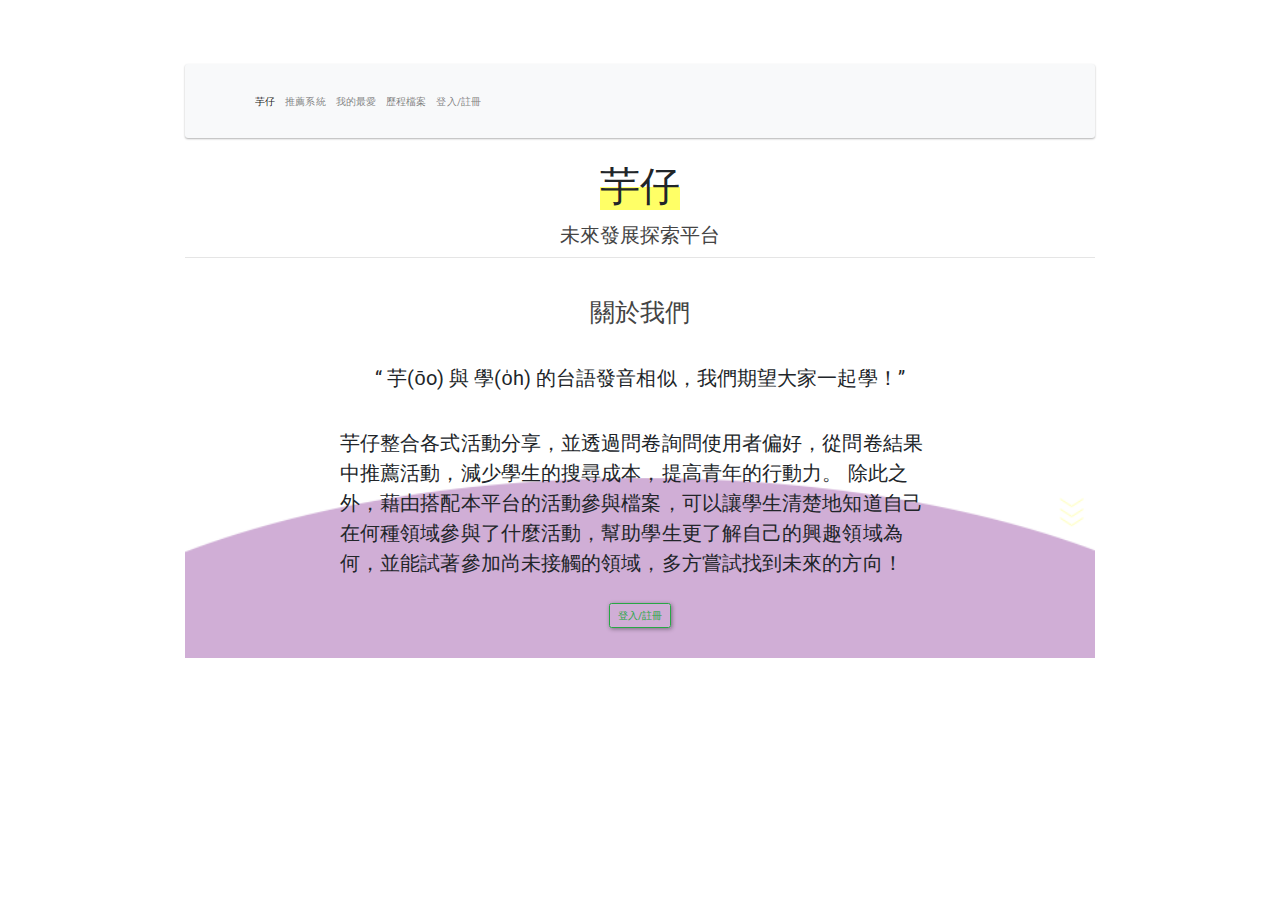
<file: index.html>
<!DOCTYPE html>

<html xmlns="http://www.w3.org/1999/xhtml">

<head>

<meta charset="utf-8" />
<meta http-equiv="Content-Type" content="text/html; charset=utf-8" />
<meta name="generator" content="pandoc" />
<meta http-equiv="X-UA-Compatible" content="IE=EDGE" />




<title>index.utf8.md</title>

<script src="site_libs/jquery-1.11.3/jquery.min.js"></script>
<meta name="viewport" content="width=device-width, initial-scale=1" />
<link href="site_libs/bootstrap-3.3.5/css/paper.min.css" rel="stylesheet" />
<script src="site_libs/bootstrap-3.3.5/js/bootstrap.min.js"></script>
<script src="site_libs/bootstrap-3.3.5/shim/html5shiv.min.js"></script>
<script src="site_libs/bootstrap-3.3.5/shim/respond.min.js"></script>
<script src="site_libs/navigation-1.1/tabsets.js"></script>
<link href="site_libs/highlightjs-9.12.0/textmate.css" rel="stylesheet" />
<script src="site_libs/highlightjs-9.12.0/highlight.js"></script>
<link rel="stylesheet" href="https://stackpath.bootstrapcdn.com/bootstrap/4.5.2/css/bootstrap.min.css" integrity="sha384-JcKb8q3iqJ61gNV9KGb8thSsNjpSL0n8PARn9HuZOnIxN0hoP+VmmDGMN5t9UJ0Z" crossorigin="anonymous">

<style type="text/css">code{white-space: pre;}</style>
<style type="text/css">
  pre:not([class]) {
    background-color: white;
  }
</style>
<script type="text/javascript">
if (window.hljs) {
  hljs.configure({languages: []});
  hljs.initHighlightingOnLoad();
  if (document.readyState && document.readyState === "complete") {
    window.setTimeout(function() { hljs.initHighlighting(); }, 0);
  }
}
</script>



<style type="text/css">
h1 {
  font-size: 34px;
}
h1.title {
  font-size: 38px;
}
h2 {
  font-size: 30px;
}
h3 {
  font-size: 24px;
}
h4 {
  font-size: 18px;
}
h5 {
  font-size: 16px;
}
h6 {
  font-size: 12px;
}
.table th:not([align]) {
  text-align: left;
}
</style>

<link rel="stylesheet" href="webCss.css" type="text/css" />



<style type = "text/css">
.main-container {
  max-width: 940px;
  margin-left: auto;
  margin-right: auto;
}
code {
  color: inherit;
  background-color: rgba(0, 0, 0, 0.04);
}
img {
  max-width:100%;
}
.tabbed-pane {
  padding-top: 12px;
}
.html-widget {
  margin-bottom: 20px;
}
button.code-folding-btn:focus {
  outline: none;
}
summary {
  display: list-item;
}
</style>


<style type="text/css">
/* padding for bootstrap navbar */
body {
  padding-top: 64px;
  padding-bottom: 40px;
}
/* offset scroll position for anchor links (for fixed navbar)  */
.section h1 {
  padding-top: 69px;
  margin-top: -69px;
}
.section h2 {
  padding-top: 69px;
  margin-top: -69px;
}
.section h3 {
  padding-top: 69px;
  margin-top: -69px;
}
.section h4 {
  padding-top: 69px;
  margin-top: -69px;
}
.section h5 {
  padding-top: 69px;
  margin-top: -69px;
}
.section h6 {
  padding-top: 69px;
  margin-top: -69px;
}
.dropdown-submenu {
  position: relative;
}
.dropdown-submenu>.dropdown-menu {
  top: 0;
  left: 100%;
  margin-top: -6px;
  margin-left: -1px;
  border-radius: 0 6px 6px 6px;
}
.dropdown-submenu:hover>.dropdown-menu {
  display: block;
}
.dropdown-submenu>a:after {
  display: block;
  content: " ";
  float: right;
  width: 0;
  height: 0;
  border-color: transparent;
  border-style: solid;
  border-width: 5px 0 5px 5px;
  border-left-color: #cccccc;
  margin-top: 5px;
  margin-right: -10px;
}
.dropdown-submenu:hover>a:after {
  border-left-color: #ffffff;
}
.dropdown-submenu.pull-left {
  float: none;
}
.dropdown-submenu.pull-left>.dropdown-menu {
  left: -100%;
  margin-left: 10px;
  border-radius: 6px 0 6px 6px;
}
</style>

<script>
// manage active state of menu based on current page
$(document).ready(function () {
  // active menu anchor
  href = window.location.pathname
  href = href.substr(href.lastIndexOf('/') + 1)
  if (href === "")
    href = "index.html";
  var menuAnchor = $('a[href="' + href + '"]');

  // mark it active
  menuAnchor.parent().addClass('active');

  // if it's got a parent navbar menu mark it active as well
  menuAnchor.closest('li.dropdown').addClass('active');
});
</script>

<!-- tabsets -->

<style type="text/css">
.tabset-dropdown > .nav-tabs {
  display: inline-table;
  max-height: 500px;
  min-height: 44px;
  overflow-y: auto;
  background: white;
  border: 1px solid #ddd;
  border-radius: 4px;
}

.tabset-dropdown > .nav-tabs > li.active:before {
  content: "";
  font-family: 'Glyphicons Halflings';
  display: inline-block;
  padding: 10px;
  border-right: 1px solid #ddd;
}

.tabset-dropdown > .nav-tabs.nav-tabs-open > li.active:before {
  content: "&#xe258;";
  border: none;
}

.tabset-dropdown > .nav-tabs.nav-tabs-open:before {
  content: "";
  font-family: 'Glyphicons Halflings';
  display: inline-block;
  padding: 10px;
  border-right: 1px solid #ddd;
}

.tabset-dropdown > .nav-tabs > li.active {
  display: block;
}

.tabset-dropdown > .nav-tabs > li > a,
.tabset-dropdown > .nav-tabs > li > a:focus,
.tabset-dropdown > .nav-tabs > li > a:hover {
  border: none;
  display: inline-block;
  border-radius: 4px;
}

.tabset-dropdown > .nav-tabs.nav-tabs-open > li {
  display: block;
  float: none;
}

.tabset-dropdown > .nav-tabs > li {
  display: none;
}
</style>

<!-- code folding -->




</head>

<body>


<div class="container-fluid main-container">



<nav class="navbar navbar-expand-lg navbar-light bg-light">
  <a class="navbar-brand" href="#"></a>
  <button class="navbar-toggler" type="button" data-toggle="collapse" data-target="#navbarSupportedContent" aria-controls="navbarSupportedContent" aria-expanded="false" aria-label="Toggle navigation">
    <span class="navbar-toggler-icon"></span>
  </button>

  <div class="collapse navbar-collapse" id="navbarSupportedContent">
    <ul class="navbar-nav mr-auto">
      <li class="nav-item active">
        <a class="nav-link" href="index.html">芋仔 <span class="sr-only">(current)</span></a>
      </li>
      <li class="nav-item">
        <a class="nav-link" href="recommendation.html">推薦系統</a>
      </li>
      <li class="nav-item">
        <a class="nav-link" href="profile.html">我的最愛</a>
      </li>
      <li class="nav-item">
        <a class="nav-link" href="portfolio.html">歷程檔案</a>
      </li>
      <li class="nav-item">
        <a class="nav-link" href="login.html">登入/註冊</a>
      </li>
    </ul>
  </div>
</nav>

<div class="fluid-row" id="header">




</div>


<div style="text-align: center;">
<p><font class="highlight"> 芋仔 </font></p>
</div>
<h2 style="text-align: center; font-size: 20px">
未來發展探索平台
</h2>
<hr />
<div style="background-image: url(&#39;img/back.png&#39;);background-repeat:no-repeat; background-size:cover;">
<br><br>
<h3 style="text-align: center; font-size: 25px">
關於我們
</h3>
<br><br>
<div style="text-align: center; font-size: 20px">
<p>“ 芋(ōo) 與 學(o̍h) 的台語發音相似，我們期望大家一起學！”</p>
</div>
<p><br></p>
<div class="mx-auto" style="width: 600px; font-size: 20px">
<p>芋仔整合各式活動分享，並透過問卷詢問使用者偏好，從問卷結果中推薦活動，減少學生的搜尋成本，提高青年的行動力。 除此之外，藉由搭配本平台的活動參與檔案，可以讓學生清楚地知道自己在何種領域參與了什麼活動，幫助學生更了解自己的興趣領域為何，並能試著參加尚未接觸的領域，多方嘗試找到未來的方向！</p>
</div>
<br>
<center>
<a href="login.html"> <button type="button" class="btn btn-outline-success">登入/註冊</button></a>
</center>
<p><br><br></p>
</div>

<script src="https://code.jquery.com/jquery-3.5.1.slim.min.js" integrity="sha384-DfXdz2htPH0lsSSs5nCTpuj/zy4C+OGpamoFVy38MVBnE+IbbVYUew+OrCXaRkfj" crossorigin="anonymous"></script>
<script src="https://cdn.jsdelivr.net/npm/popper.js@1.16.1/dist/umd/popper.min.js" integrity="sha384-9/reFTGAW83EW2RDu2S0VKaIzap3H66lZH81PoYlFhbGU+6BZp6G7niu735Sk7lN" crossorigin="anonymous"></script>
<script src="https://stackpath.bootstrapcdn.com/bootstrap/4.5.2/js/bootstrap.min.js" integrity="sha384-B4gt1jrGC7Jh4AgTPSdUtOBvfO8shuf57BaghqFfPlYxofvL8/KUEfYiJOMMV+rV" crossorigin="anonymous"></script>



</div>

<script>

// add bootstrap table styles to pandoc tables
function bootstrapStylePandocTables() {
  $('tr.header').parent('thead').parent('table').addClass('table table-condensed');
}
$(document).ready(function () {
  bootstrapStylePandocTables();
});


</script>

<!-- tabsets -->

<script>
$(document).ready(function () {
  window.buildTabsets("TOC");
});

$(document).ready(function () {
  $('.tabset-dropdown > .nav-tabs > li').click(function () {
    $(this).parent().toggleClass('nav-tabs-open')
  });
});
</script>

<!-- code folding -->


<!-- dynamically load mathjax for compatibility with self-contained -->
<script>
  (function () {
    var script = document.createElement("script");
    script.type = "text/javascript";
    script.src  = "https://mathjax.rstudio.com/latest/MathJax.js?config=TeX-AMS-MML_HTMLorMML";
    document.getElementsByTagName("head")[0].appendChild(script);
  })();
</script>

</body>
</html>
</file>
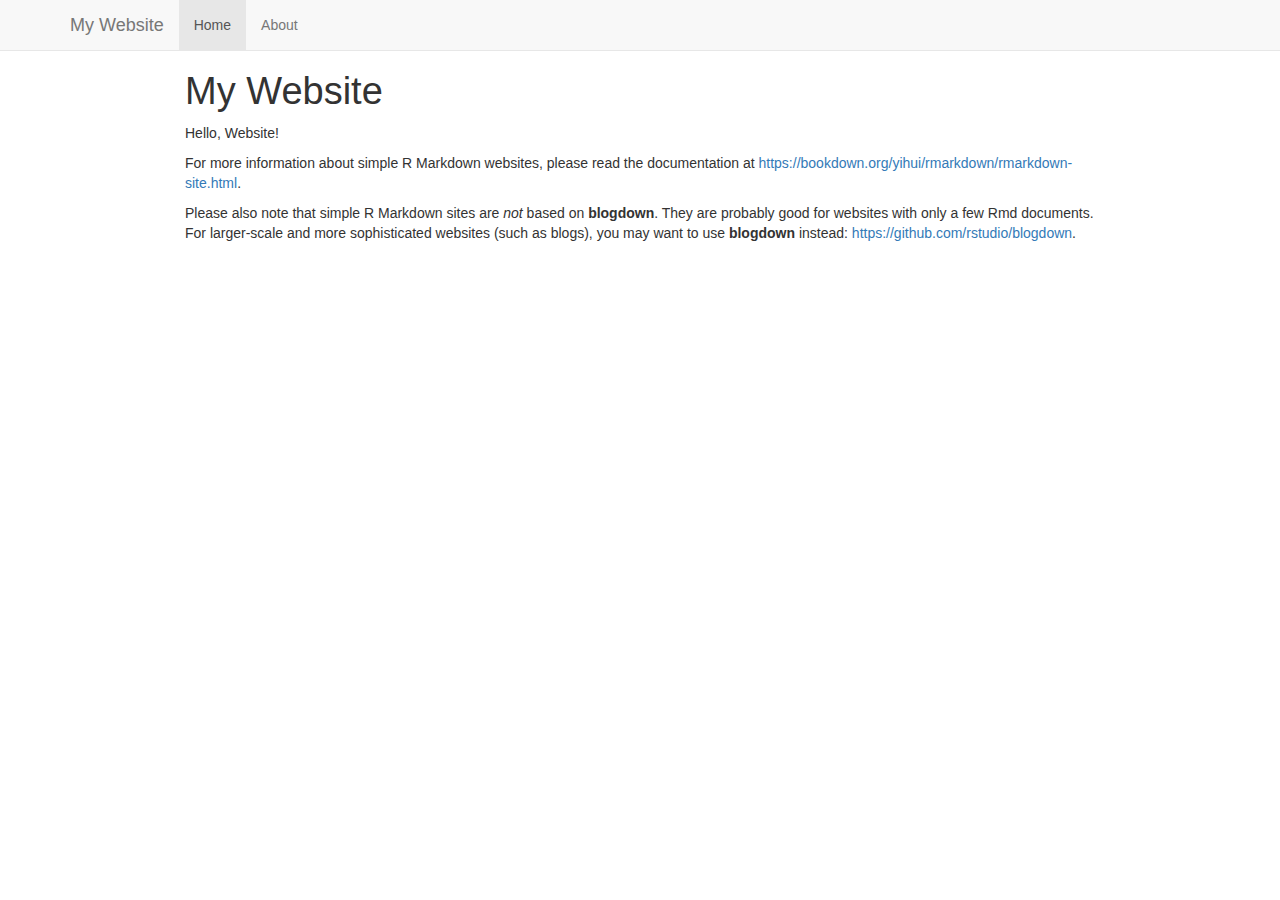
<file: _site/index.html>
<!DOCTYPE html>

<html xmlns="http://www.w3.org/1999/xhtml">

<head>

<meta charset="utf-8" />
<meta http-equiv="Content-Type" content="text/html; charset=utf-8" />
<meta name="generator" content="pandoc" />
<meta http-equiv="X-UA-Compatible" content="IE=EDGE" />




<title>My Website</title>

<script src="site_libs/jquery-1.11.3/jquery.min.js"></script>
<meta name="viewport" content="width=device-width, initial-scale=1" />
<link href="site_libs/bootstrap-3.3.5/css/bootstrap.min.css" rel="stylesheet" />
<script src="site_libs/bootstrap-3.3.5/js/bootstrap.min.js"></script>
<script src="site_libs/bootstrap-3.3.5/shim/html5shiv.min.js"></script>
<script src="site_libs/bootstrap-3.3.5/shim/respond.min.js"></script>
<script src="site_libs/navigation-1.1/tabsets.js"></script>
<link href="site_libs/highlightjs-9.12.0/default.css" rel="stylesheet" />
<script src="site_libs/highlightjs-9.12.0/highlight.js"></script>

<style type="text/css">code{white-space: pre;}</style>
<style type="text/css">
  pre:not([class]) {
    background-color: white;
  }
</style>
<script type="text/javascript">
if (window.hljs) {
  hljs.configure({languages: []});
  hljs.initHighlightingOnLoad();
  if (document.readyState && document.readyState === "complete") {
    window.setTimeout(function() { hljs.initHighlighting(); }, 0);
  }
}
</script>



<style type="text/css">
h1 {
  font-size: 34px;
}
h1.title {
  font-size: 38px;
}
h2 {
  font-size: 30px;
}
h3 {
  font-size: 24px;
}
h4 {
  font-size: 18px;
}
h5 {
  font-size: 16px;
}
h6 {
  font-size: 12px;
}
.table th:not([align]) {
  text-align: left;
}
</style>




<style type = "text/css">
.main-container {
  max-width: 940px;
  margin-left: auto;
  margin-right: auto;
}
code {
  color: inherit;
  background-color: rgba(0, 0, 0, 0.04);
}
img {
  max-width:100%;
}
.tabbed-pane {
  padding-top: 12px;
}
.html-widget {
  margin-bottom: 20px;
}
button.code-folding-btn:focus {
  outline: none;
}
summary {
  display: list-item;
}
</style>


<style type="text/css">
/* padding for bootstrap navbar */
body {
  padding-top: 51px;
  padding-bottom: 40px;
}
/* offset scroll position for anchor links (for fixed navbar)  */
.section h1 {
  padding-top: 56px;
  margin-top: -56px;
}
.section h2 {
  padding-top: 56px;
  margin-top: -56px;
}
.section h3 {
  padding-top: 56px;
  margin-top: -56px;
}
.section h4 {
  padding-top: 56px;
  margin-top: -56px;
}
.section h5 {
  padding-top: 56px;
  margin-top: -56px;
}
.section h6 {
  padding-top: 56px;
  margin-top: -56px;
}
.dropdown-submenu {
  position: relative;
}
.dropdown-submenu>.dropdown-menu {
  top: 0;
  left: 100%;
  margin-top: -6px;
  margin-left: -1px;
  border-radius: 0 6px 6px 6px;
}
.dropdown-submenu:hover>.dropdown-menu {
  display: block;
}
.dropdown-submenu>a:after {
  display: block;
  content: " ";
  float: right;
  width: 0;
  height: 0;
  border-color: transparent;
  border-style: solid;
  border-width: 5px 0 5px 5px;
  border-left-color: #cccccc;
  margin-top: 5px;
  margin-right: -10px;
}
.dropdown-submenu:hover>a:after {
  border-left-color: #ffffff;
}
.dropdown-submenu.pull-left {
  float: none;
}
.dropdown-submenu.pull-left>.dropdown-menu {
  left: -100%;
  margin-left: 10px;
  border-radius: 6px 0 6px 6px;
}
</style>

<script>
// manage active state of menu based on current page
$(document).ready(function () {
  // active menu anchor
  href = window.location.pathname
  href = href.substr(href.lastIndexOf('/') + 1)
  if (href === "")
    href = "index.html";
  var menuAnchor = $('a[href="' + href + '"]');

  // mark it active
  menuAnchor.parent().addClass('active');

  // if it's got a parent navbar menu mark it active as well
  menuAnchor.closest('li.dropdown').addClass('active');
});
</script>

<!-- tabsets -->

<style type="text/css">
.tabset-dropdown > .nav-tabs {
  display: inline-table;
  max-height: 500px;
  min-height: 44px;
  overflow-y: auto;
  background: white;
  border: 1px solid #ddd;
  border-radius: 4px;
}

.tabset-dropdown > .nav-tabs > li.active:before {
  content: "";
  font-family: 'Glyphicons Halflings';
  display: inline-block;
  padding: 10px;
  border-right: 1px solid #ddd;
}

.tabset-dropdown > .nav-tabs.nav-tabs-open > li.active:before {
  content: "&#xe258;";
  border: none;
}

.tabset-dropdown > .nav-tabs.nav-tabs-open:before {
  content: "";
  font-family: 'Glyphicons Halflings';
  display: inline-block;
  padding: 10px;
  border-right: 1px solid #ddd;
}

.tabset-dropdown > .nav-tabs > li.active {
  display: block;
}

.tabset-dropdown > .nav-tabs > li > a,
.tabset-dropdown > .nav-tabs > li > a:focus,
.tabset-dropdown > .nav-tabs > li > a:hover {
  border: none;
  display: inline-block;
  border-radius: 4px;
}

.tabset-dropdown > .nav-tabs.nav-tabs-open > li {
  display: block;
  float: none;
}

.tabset-dropdown > .nav-tabs > li {
  display: none;
}
</style>

<!-- code folding -->




</head>

<body>


<div class="container-fluid main-container">




<div class="navbar navbar-default  navbar-fixed-top" role="navigation">
  <div class="container">
    <div class="navbar-header">
      <button type="button" class="navbar-toggle collapsed" data-toggle="collapse" data-target="#navbar">
        <span class="icon-bar"></span>
        <span class="icon-bar"></span>
        <span class="icon-bar"></span>
      </button>
      <a class="navbar-brand" href="index.html">My Website</a>
    </div>
    <div id="navbar" class="navbar-collapse collapse">
      <ul class="nav navbar-nav">
        <li>
  <a href="index.html">Home</a>
</li>
<li>
  <a href="about.html">About</a>
</li>
      </ul>
      <ul class="nav navbar-nav navbar-right">
        
      </ul>
    </div><!--/.nav-collapse -->
  </div><!--/.container -->
</div><!--/.navbar -->

<div class="fluid-row" id="header">



<h1 class="title toc-ignore">My Website</h1>

</div>


<p>Hello, Website!</p>
<p>For more information about simple R Markdown websites, please read the documentation at <a href="https://bookdown.org/yihui/rmarkdown/rmarkdown-site.html" class="uri">https://bookdown.org/yihui/rmarkdown/rmarkdown-site.html</a>.</p>
<p>Please also note that simple R Markdown sites are <em>not</em> based on <strong>blogdown</strong>. They are probably good for websites with only a few Rmd documents. For larger-scale and more sophisticated websites (such as blogs), you may want to use <strong>blogdown</strong> instead: <a href="https://github.com/rstudio/blogdown" class="uri">https://github.com/rstudio/blogdown</a>.</p>




</div>

<script>

// add bootstrap table styles to pandoc tables
function bootstrapStylePandocTables() {
  $('tr.header').parent('thead').parent('table').addClass('table table-condensed');
}
$(document).ready(function () {
  bootstrapStylePandocTables();
});


</script>

<!-- tabsets -->

<script>
$(document).ready(function () {
  window.buildTabsets("TOC");
});

$(document).ready(function () {
  $('.tabset-dropdown > .nav-tabs > li').click(function () {
    $(this).parent().toggleClass('nav-tabs-open')
  });
});
</script>

<!-- code folding -->


<!-- dynamically load mathjax for compatibility with self-contained -->
<script>
  (function () {
    var script = document.createElement("script");
    script.type = "text/javascript";
    script.src  = "https://mathjax.rstudio.com/latest/MathJax.js?config=TeX-AMS-MML_HTMLorMML";
    document.getElementsByTagName("head")[0].appendChild(script);
  })();
</script>

</body>
</html>
</file>
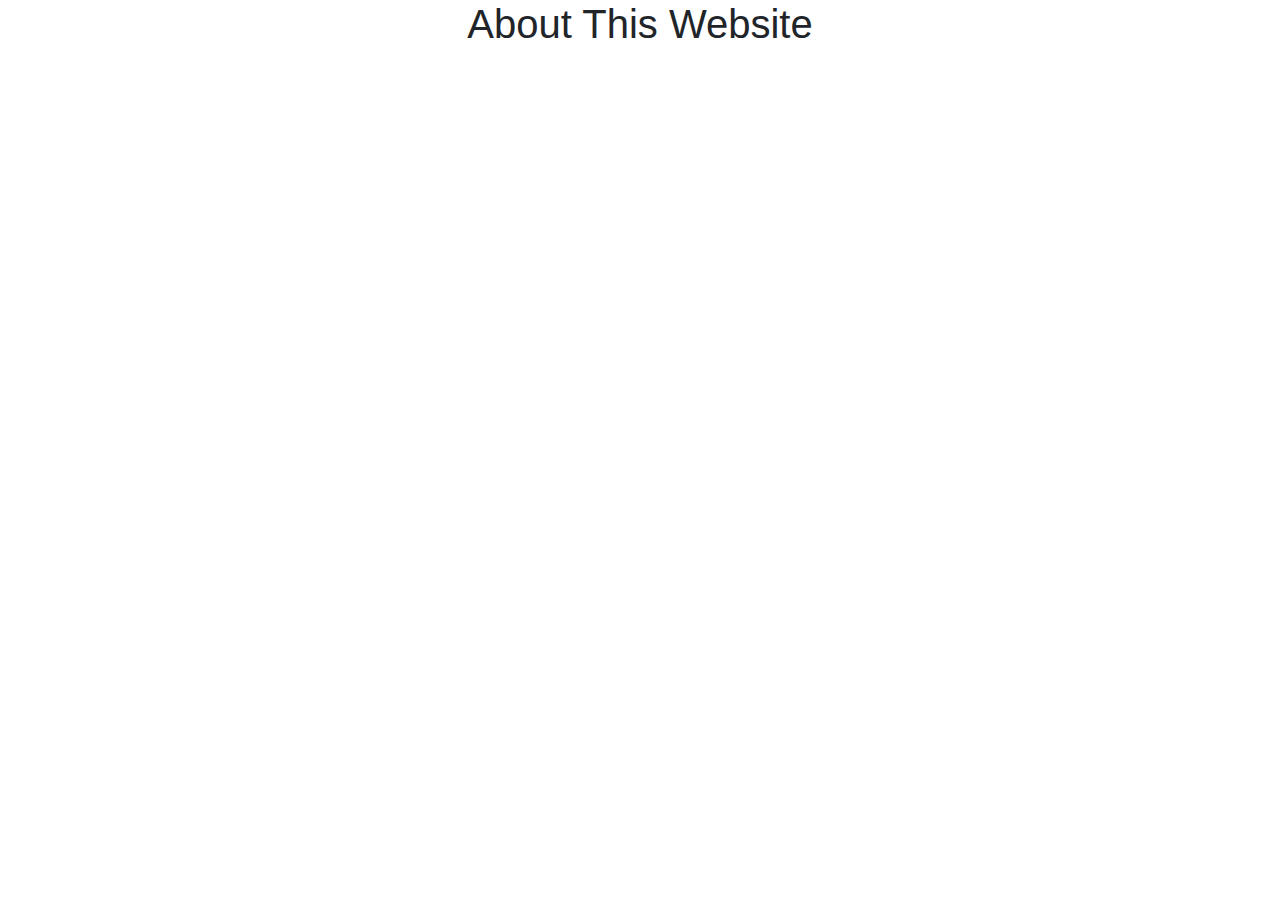
<file: about.html>
<!DOCTYPE html>

<html xmlns="http://www.w3.org/1999/xhtml">

<head>

<meta charset="utf-8" />
<meta http-equiv="Content-Type" content="text/html; charset=utf-8" />
<meta name="generator" content="pandoc" />
<meta http-equiv="X-UA-Compatible" content="IE=EDGE" />

<meta name="viewport" content="width=device-width, initial-scale=1">



<title>About This Website</title>

<link href="site_libs/highlightjs-9.12.0/textmate.css" rel="stylesheet" />
<script src="site_libs/highlightjs-9.12.0/highlight.js"></script>
<link rel="stylesheet" href="https://stackpath.bootstrapcdn.com/bootstrap/4.5.2/css/bootstrap.min.css" integrity="sha384-JcKb8q3iqJ61gNV9KGb8thSsNjpSL0n8PARn9HuZOnIxN0hoP+VmmDGMN5t9UJ0Z" crossorigin="anonymous">

<style type="text/css">code{white-space: pre;}</style>
<script type="text/javascript">
if (window.hljs) {
  hljs.configure({languages: []});
  hljs.initHighlightingOnLoad();
  if (document.readyState && document.readyState === "complete") {
    window.setTimeout(function() { hljs.initHighlighting(); }, 0);
  }
}
</script>




<link rel="stylesheet" href="webCss.css" type="text/css" />




</head>

<body>




<h1 class="title toc-ignore">About This Website</h1>





<script src="https://code.jquery.com/jquery-3.5.1.slim.min.js" integrity="sha384-DfXdz2htPH0lsSSs5nCTpuj/zy4C+OGpamoFVy38MVBnE+IbbVYUew+OrCXaRkfj" crossorigin="anonymous"></script>
<script src="https://cdn.jsdelivr.net/npm/popper.js@1.16.1/dist/umd/popper.min.js" integrity="sha384-9/reFTGAW83EW2RDu2S0VKaIzap3H66lZH81PoYlFhbGU+6BZp6G7niu735Sk7lN" crossorigin="anonymous"></script>
<script src="https://stackpath.bootstrapcdn.com/bootstrap/4.5.2/js/bootstrap.min.js" integrity="sha384-B4gt1jrGC7Jh4AgTPSdUtOBvfO8shuf57BaghqFfPlYxofvL8/KUEfYiJOMMV+rV" crossorigin="anonymous"></script>


<!-- code folding -->


<!-- dynamically load mathjax for compatibility with self-contained -->
<script>
  (function () {
    var script = document.createElement("script");
    script.type = "text/javascript";
    script.src  = "https://mathjax.rstudio.com/latest/MathJax.js?config=TeX-AMS-MML_HTMLorMML";
    document.getElementsByTagName("head")[0].appendChild(script);
  })();
</script>

</body>
</html>
</file>
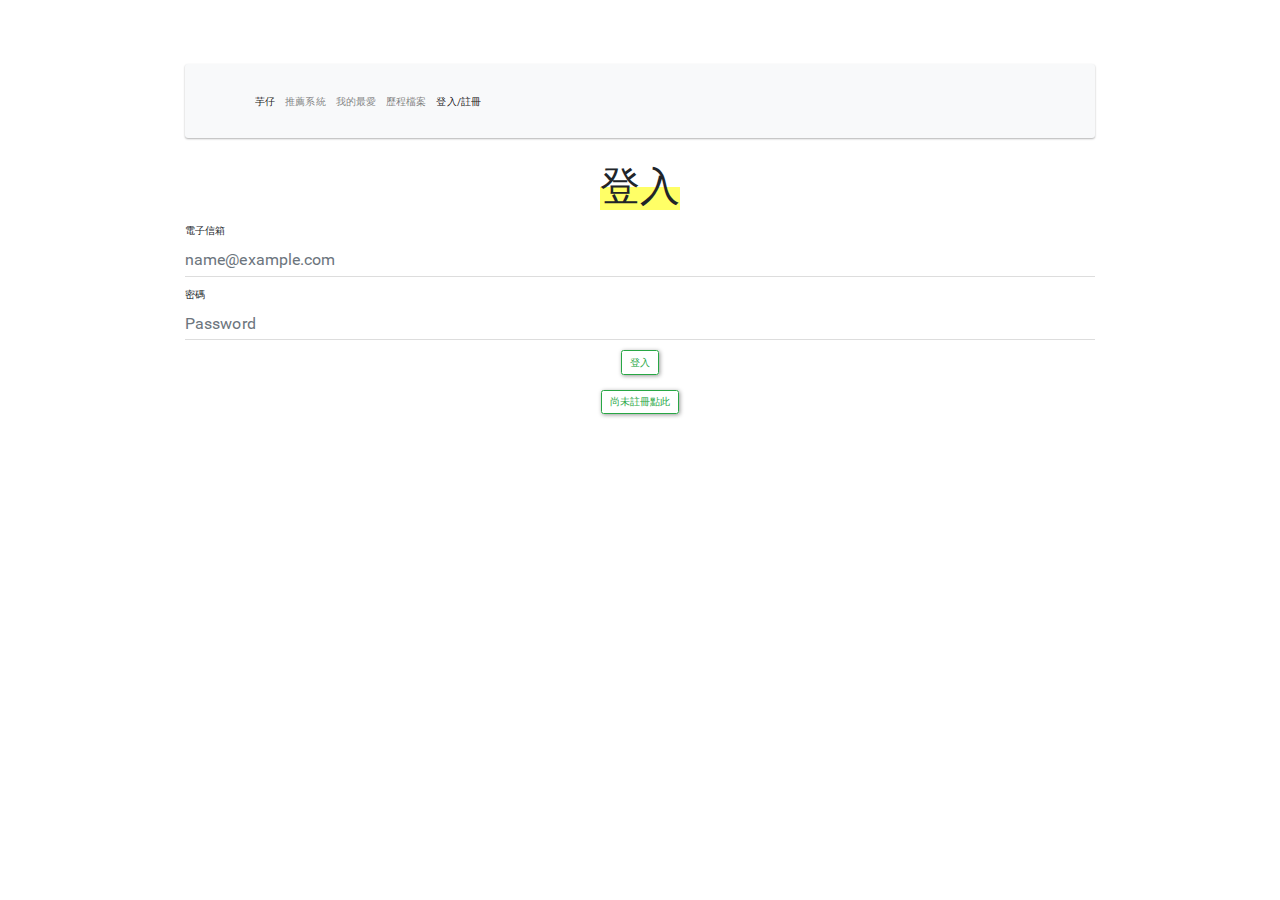
<file: login.html>
<!DOCTYPE html>

<html xmlns="http://www.w3.org/1999/xhtml">

<head>

<meta charset="utf-8" />
<meta http-equiv="Content-Type" content="text/html; charset=utf-8" />
<meta name="generator" content="pandoc" />
<meta http-equiv="X-UA-Compatible" content="IE=EDGE" />




<title>login.utf8.md</title>

<script src="site_libs/jquery-1.11.3/jquery.min.js"></script>
<meta name="viewport" content="width=device-width, initial-scale=1" />
<link href="site_libs/bootstrap-3.3.5/css/paper.min.css" rel="stylesheet" />
<script src="site_libs/bootstrap-3.3.5/js/bootstrap.min.js"></script>
<script src="site_libs/bootstrap-3.3.5/shim/html5shiv.min.js"></script>
<script src="site_libs/bootstrap-3.3.5/shim/respond.min.js"></script>
<script src="site_libs/navigation-1.1/tabsets.js"></script>
<link href="site_libs/highlightjs-9.12.0/textmate.css" rel="stylesheet" />
<script src="site_libs/highlightjs-9.12.0/highlight.js"></script>
<link rel="stylesheet" href="https://stackpath.bootstrapcdn.com/bootstrap/4.5.2/css/bootstrap.min.css" integrity="sha384-JcKb8q3iqJ61gNV9KGb8thSsNjpSL0n8PARn9HuZOnIxN0hoP+VmmDGMN5t9UJ0Z" crossorigin="anonymous">

<style type="text/css">code{white-space: pre;}</style>
<style type="text/css">
  pre:not([class]) {
    background-color: white;
  }
</style>
<script type="text/javascript">
if (window.hljs) {
  hljs.configure({languages: []});
  hljs.initHighlightingOnLoad();
  if (document.readyState && document.readyState === "complete") {
    window.setTimeout(function() { hljs.initHighlighting(); }, 0);
  }
}
</script>



<style type="text/css">
h1 {
  font-size: 34px;
}
h1.title {
  font-size: 38px;
}
h2 {
  font-size: 30px;
}
h3 {
  font-size: 24px;
}
h4 {
  font-size: 18px;
}
h5 {
  font-size: 16px;
}
h6 {
  font-size: 12px;
}
.table th:not([align]) {
  text-align: left;
}
</style>

<link rel="stylesheet" href="webCss.css" type="text/css" />



<style type = "text/css">
.main-container {
  max-width: 940px;
  margin-left: auto;
  margin-right: auto;
}
code {
  color: inherit;
  background-color: rgba(0, 0, 0, 0.04);
}
img {
  max-width:100%;
}
.tabbed-pane {
  padding-top: 12px;
}
.html-widget {
  margin-bottom: 20px;
}
button.code-folding-btn:focus {
  outline: none;
}
summary {
  display: list-item;
}
</style>


<style type="text/css">
/* padding for bootstrap navbar */
body {
  padding-top: 64px;
  padding-bottom: 40px;
}
/* offset scroll position for anchor links (for fixed navbar)  */
.section h1 {
  padding-top: 69px;
  margin-top: -69px;
}
.section h2 {
  padding-top: 69px;
  margin-top: -69px;
}
.section h3 {
  padding-top: 69px;
  margin-top: -69px;
}
.section h4 {
  padding-top: 69px;
  margin-top: -69px;
}
.section h5 {
  padding-top: 69px;
  margin-top: -69px;
}
.section h6 {
  padding-top: 69px;
  margin-top: -69px;
}
.dropdown-submenu {
  position: relative;
}
.dropdown-submenu>.dropdown-menu {
  top: 0;
  left: 100%;
  margin-top: -6px;
  margin-left: -1px;
  border-radius: 0 6px 6px 6px;
}
.dropdown-submenu:hover>.dropdown-menu {
  display: block;
}
.dropdown-submenu>a:after {
  display: block;
  content: " ";
  float: right;
  width: 0;
  height: 0;
  border-color: transparent;
  border-style: solid;
  border-width: 5px 0 5px 5px;
  border-left-color: #cccccc;
  margin-top: 5px;
  margin-right: -10px;
}
.dropdown-submenu:hover>a:after {
  border-left-color: #ffffff;
}
.dropdown-submenu.pull-left {
  float: none;
}
.dropdown-submenu.pull-left>.dropdown-menu {
  left: -100%;
  margin-left: 10px;
  border-radius: 6px 0 6px 6px;
}
</style>

<script>
// manage active state of menu based on current page
$(document).ready(function () {
  // active menu anchor
  href = window.location.pathname
  href = href.substr(href.lastIndexOf('/') + 1)
  if (href === "")
    href = "index.html";
  var menuAnchor = $('a[href="' + href + '"]');

  // mark it active
  menuAnchor.parent().addClass('active');

  // if it's got a parent navbar menu mark it active as well
  menuAnchor.closest('li.dropdown').addClass('active');
});
</script>

<!-- tabsets -->

<style type="text/css">
.tabset-dropdown > .nav-tabs {
  display: inline-table;
  max-height: 500px;
  min-height: 44px;
  overflow-y: auto;
  background: white;
  border: 1px solid #ddd;
  border-radius: 4px;
}

.tabset-dropdown > .nav-tabs > li.active:before {
  content: "";
  font-family: 'Glyphicons Halflings';
  display: inline-block;
  padding: 10px;
  border-right: 1px solid #ddd;
}

.tabset-dropdown > .nav-tabs.nav-tabs-open > li.active:before {
  content: "&#xe258;";
  border: none;
}

.tabset-dropdown > .nav-tabs.nav-tabs-open:before {
  content: "";
  font-family: 'Glyphicons Halflings';
  display: inline-block;
  padding: 10px;
  border-right: 1px solid #ddd;
}

.tabset-dropdown > .nav-tabs > li.active {
  display: block;
}

.tabset-dropdown > .nav-tabs > li > a,
.tabset-dropdown > .nav-tabs > li > a:focus,
.tabset-dropdown > .nav-tabs > li > a:hover {
  border: none;
  display: inline-block;
  border-radius: 4px;
}

.tabset-dropdown > .nav-tabs.nav-tabs-open > li {
  display: block;
  float: none;
}

.tabset-dropdown > .nav-tabs > li {
  display: none;
}
</style>

<!-- code folding -->




</head>

<body>


<div class="container-fluid main-container">



<nav class="navbar navbar-expand-lg navbar-light bg-light">
  <a class="navbar-brand" href="#"></a>
  <button class="navbar-toggler" type="button" data-toggle="collapse" data-target="#navbarSupportedContent" aria-controls="navbarSupportedContent" aria-expanded="false" aria-label="Toggle navigation">
    <span class="navbar-toggler-icon"></span>
  </button>

  <div class="collapse navbar-collapse" id="navbarSupportedContent">
    <ul class="navbar-nav mr-auto">
      <li class="nav-item active">
        <a class="nav-link" href="index.html">芋仔 <span class="sr-only">(current)</span></a>
      </li>
      <li class="nav-item">
        <a class="nav-link" href="recommendation.html">推薦系統</a>
      </li>
      <li class="nav-item">
        <a class="nav-link" href="profile.html">我的最愛</a>
      </li>
      <li class="nav-item">
        <a class="nav-link" href="portfolio.html">歷程檔案</a>
      </li>
      <li class="nav-item">
        <a class="nav-link" href="login.html">登入/註冊</a>
      </li>
    </ul>
  </div>
</nav>

<div class="fluid-row" id="header">




</div>


<div style="text-align: center;">
<p><font class="highlight"> 登入 </font></p>
</div>
<form>
<div class="form-group">
<p><label for="exampleFormControlInput1">電子信箱</label> <input type="email" class="form-control" id="exampleFormControlInput1" placeholder="name@example.com"></p>
</div>
<div class="form-group">
<p><label for="exampleInputPassword1">密碼</label> <input type="password" class="form-control" id="exampleInputPassword1" placeholder="Password"></p>
</div>
<center>
<a href="questionnaire.html"> <button type="button" class="btn btn-outline-success">登入</button></a> </a> <br><br> <a href="signup.html"> <button type="button" class="btn btn-outline-success">尚未註冊點此</button></a> </a>
</center>
</form>

<script src="https://code.jquery.com/jquery-3.5.1.slim.min.js" integrity="sha384-DfXdz2htPH0lsSSs5nCTpuj/zy4C+OGpamoFVy38MVBnE+IbbVYUew+OrCXaRkfj" crossorigin="anonymous"></script>
<script src="https://cdn.jsdelivr.net/npm/popper.js@1.16.1/dist/umd/popper.min.js" integrity="sha384-9/reFTGAW83EW2RDu2S0VKaIzap3H66lZH81PoYlFhbGU+6BZp6G7niu735Sk7lN" crossorigin="anonymous"></script>
<script src="https://stackpath.bootstrapcdn.com/bootstrap/4.5.2/js/bootstrap.min.js" integrity="sha384-B4gt1jrGC7Jh4AgTPSdUtOBvfO8shuf57BaghqFfPlYxofvL8/KUEfYiJOMMV+rV" crossorigin="anonymous"></script>



</div>

<script>

// add bootstrap table styles to pandoc tables
function bootstrapStylePandocTables() {
  $('tr.header').parent('thead').parent('table').addClass('table table-condensed');
}
$(document).ready(function () {
  bootstrapStylePandocTables();
});


</script>

<!-- tabsets -->

<script>
$(document).ready(function () {
  window.buildTabsets("TOC");
});

$(document).ready(function () {
  $('.tabset-dropdown > .nav-tabs > li').click(function () {
    $(this).parent().toggleClass('nav-tabs-open')
  });
});
</script>

<!-- code folding -->


<!-- dynamically load mathjax for compatibility with self-contained -->
<script>
  (function () {
    var script = document.createElement("script");
    script.type = "text/javascript";
    script.src  = "https://mathjax.rstudio.com/latest/MathJax.js?config=TeX-AMS-MML_HTMLorMML";
    document.getElementsByTagName("head")[0].appendChild(script);
  })();
</script>

</body>
</html>
</file>
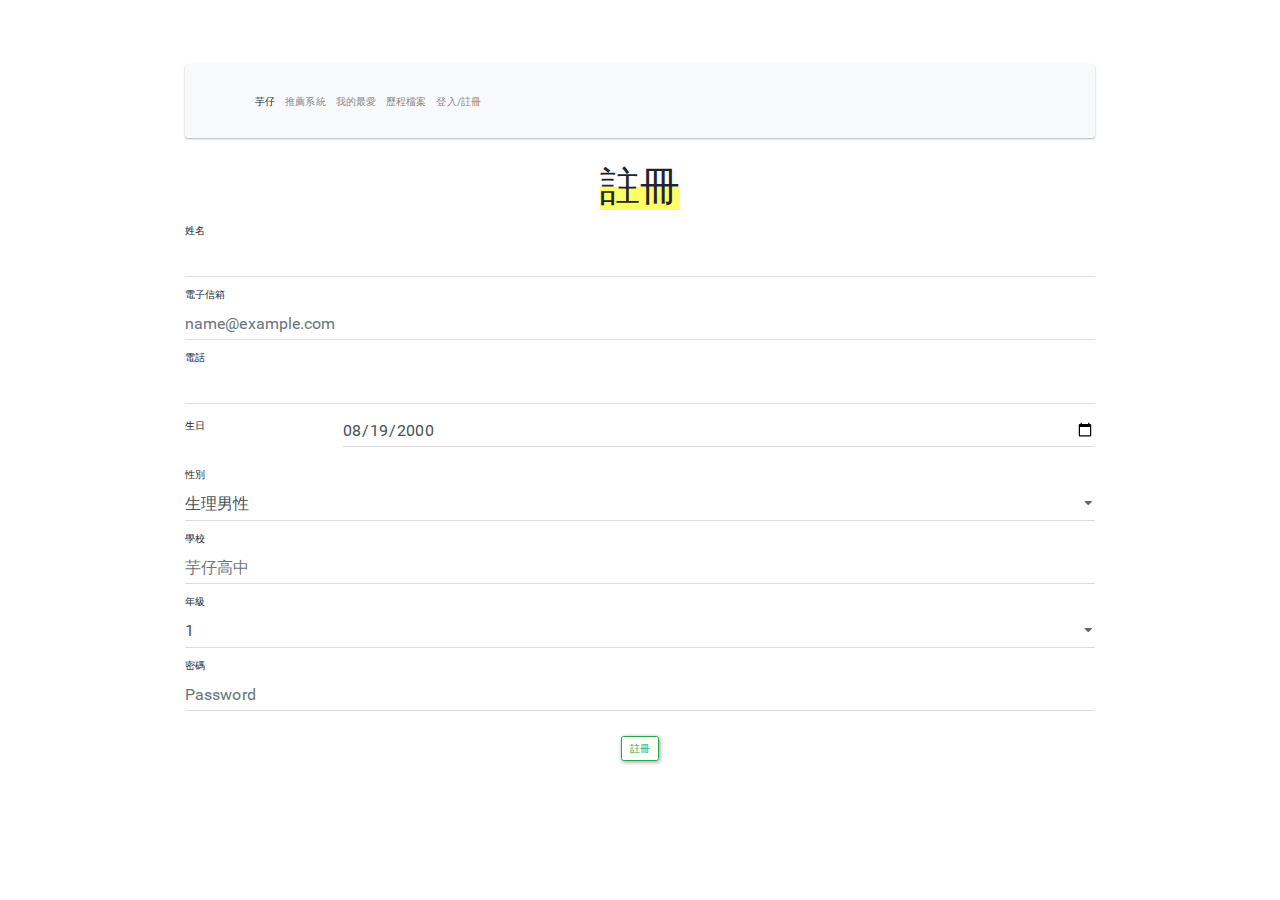
<file: signup.html>
<!DOCTYPE html>

<html xmlns="http://www.w3.org/1999/xhtml">

<head>

<meta charset="utf-8" />
<meta http-equiv="Content-Type" content="text/html; charset=utf-8" />
<meta name="generator" content="pandoc" />
<meta http-equiv="X-UA-Compatible" content="IE=EDGE" />




<title>signup.utf8.md</title>

<script src="site_libs/jquery-1.11.3/jquery.min.js"></script>
<meta name="viewport" content="width=device-width, initial-scale=1" />
<link href="site_libs/bootstrap-3.3.5/css/paper.min.css" rel="stylesheet" />
<script src="site_libs/bootstrap-3.3.5/js/bootstrap.min.js"></script>
<script src="site_libs/bootstrap-3.3.5/shim/html5shiv.min.js"></script>
<script src="site_libs/bootstrap-3.3.5/shim/respond.min.js"></script>
<script src="site_libs/navigation-1.1/tabsets.js"></script>
<link href="site_libs/highlightjs-9.12.0/textmate.css" rel="stylesheet" />
<script src="site_libs/highlightjs-9.12.0/highlight.js"></script>
<link rel="stylesheet" href="https://stackpath.bootstrapcdn.com/bootstrap/4.5.2/css/bootstrap.min.css" integrity="sha384-JcKb8q3iqJ61gNV9KGb8thSsNjpSL0n8PARn9HuZOnIxN0hoP+VmmDGMN5t9UJ0Z" crossorigin="anonymous">

<style type="text/css">code{white-space: pre;}</style>
<style type="text/css">
  pre:not([class]) {
    background-color: white;
  }
</style>
<script type="text/javascript">
if (window.hljs) {
  hljs.configure({languages: []});
  hljs.initHighlightingOnLoad();
  if (document.readyState && document.readyState === "complete") {
    window.setTimeout(function() { hljs.initHighlighting(); }, 0);
  }
}
</script>



<style type="text/css">
h1 {
  font-size: 34px;
}
h1.title {
  font-size: 38px;
}
h2 {
  font-size: 30px;
}
h3 {
  font-size: 24px;
}
h4 {
  font-size: 18px;
}
h5 {
  font-size: 16px;
}
h6 {
  font-size: 12px;
}
.table th:not([align]) {
  text-align: left;
}
</style>

<link rel="stylesheet" href="webCss.css" type="text/css" />



<style type = "text/css">
.main-container {
  max-width: 940px;
  margin-left: auto;
  margin-right: auto;
}
code {
  color: inherit;
  background-color: rgba(0, 0, 0, 0.04);
}
img {
  max-width:100%;
}
.tabbed-pane {
  padding-top: 12px;
}
.html-widget {
  margin-bottom: 20px;
}
button.code-folding-btn:focus {
  outline: none;
}
summary {
  display: list-item;
}
</style>


<style type="text/css">
/* padding for bootstrap navbar */
body {
  padding-top: 64px;
  padding-bottom: 40px;
}
/* offset scroll position for anchor links (for fixed navbar)  */
.section h1 {
  padding-top: 69px;
  margin-top: -69px;
}
.section h2 {
  padding-top: 69px;
  margin-top: -69px;
}
.section h3 {
  padding-top: 69px;
  margin-top: -69px;
}
.section h4 {
  padding-top: 69px;
  margin-top: -69px;
}
.section h5 {
  padding-top: 69px;
  margin-top: -69px;
}
.section h6 {
  padding-top: 69px;
  margin-top: -69px;
}
.dropdown-submenu {
  position: relative;
}
.dropdown-submenu>.dropdown-menu {
  top: 0;
  left: 100%;
  margin-top: -6px;
  margin-left: -1px;
  border-radius: 0 6px 6px 6px;
}
.dropdown-submenu:hover>.dropdown-menu {
  display: block;
}
.dropdown-submenu>a:after {
  display: block;
  content: " ";
  float: right;
  width: 0;
  height: 0;
  border-color: transparent;
  border-style: solid;
  border-width: 5px 0 5px 5px;
  border-left-color: #cccccc;
  margin-top: 5px;
  margin-right: -10px;
}
.dropdown-submenu:hover>a:after {
  border-left-color: #ffffff;
}
.dropdown-submenu.pull-left {
  float: none;
}
.dropdown-submenu.pull-left>.dropdown-menu {
  left: -100%;
  margin-left: 10px;
  border-radius: 6px 0 6px 6px;
}
</style>

<script>
// manage active state of menu based on current page
$(document).ready(function () {
  // active menu anchor
  href = window.location.pathname
  href = href.substr(href.lastIndexOf('/') + 1)
  if (href === "")
    href = "index.html";
  var menuAnchor = $('a[href="' + href + '"]');

  // mark it active
  menuAnchor.parent().addClass('active');

  // if it's got a parent navbar menu mark it active as well
  menuAnchor.closest('li.dropdown').addClass('active');
});
</script>

<!-- tabsets -->

<style type="text/css">
.tabset-dropdown > .nav-tabs {
  display: inline-table;
  max-height: 500px;
  min-height: 44px;
  overflow-y: auto;
  background: white;
  border: 1px solid #ddd;
  border-radius: 4px;
}

.tabset-dropdown > .nav-tabs > li.active:before {
  content: "";
  font-family: 'Glyphicons Halflings';
  display: inline-block;
  padding: 10px;
  border-right: 1px solid #ddd;
}

.tabset-dropdown > .nav-tabs.nav-tabs-open > li.active:before {
  content: "&#xe258;";
  border: none;
}

.tabset-dropdown > .nav-tabs.nav-tabs-open:before {
  content: "";
  font-family: 'Glyphicons Halflings';
  display: inline-block;
  padding: 10px;
  border-right: 1px solid #ddd;
}

.tabset-dropdown > .nav-tabs > li.active {
  display: block;
}

.tabset-dropdown > .nav-tabs > li > a,
.tabset-dropdown > .nav-tabs > li > a:focus,
.tabset-dropdown > .nav-tabs > li > a:hover {
  border: none;
  display: inline-block;
  border-radius: 4px;
}

.tabset-dropdown > .nav-tabs.nav-tabs-open > li {
  display: block;
  float: none;
}

.tabset-dropdown > .nav-tabs > li {
  display: none;
}
</style>

<!-- code folding -->




</head>

<body>


<div class="container-fluid main-container">



<nav class="navbar navbar-expand-lg navbar-light bg-light">
  <a class="navbar-brand" href="#"></a>
  <button class="navbar-toggler" type="button" data-toggle="collapse" data-target="#navbarSupportedContent" aria-controls="navbarSupportedContent" aria-expanded="false" aria-label="Toggle navigation">
    <span class="navbar-toggler-icon"></span>
  </button>

  <div class="collapse navbar-collapse" id="navbarSupportedContent">
    <ul class="navbar-nav mr-auto">
      <li class="nav-item active">
        <a class="nav-link" href="index.html">芋仔 <span class="sr-only">(current)</span></a>
      </li>
      <li class="nav-item">
        <a class="nav-link" href="recommendation.html">推薦系統</a>
      </li>
      <li class="nav-item">
        <a class="nav-link" href="profile.html">我的最愛</a>
      </li>
      <li class="nav-item">
        <a class="nav-link" href="portfolio.html">歷程檔案</a>
      </li>
      <li class="nav-item">
        <a class="nav-link" href="login.html">登入/註冊</a>
      </li>
    </ul>
  </div>
</nav>

<div class="fluid-row" id="header">




</div>


<div style="text-align: center;">
<p><font class="highlight"> 註冊 </font></p>
</div>
<div class="form-group">
<p><label for="formGroupExampleInput">姓名</label> <input type="text" class="form-control" id="formGroupExampleInput"></p>
</div>
<form>
<div class="form-group">
<p><label for="exampleFormControlInput1">電子信箱</label> <input type="email" class="form-control" id="exampleFormControlInput1" placeholder="name@example.com"></p>
</div>
<div class="form-group">
<p><label for="formGroupExampleInput">電話</label> <input type="number" class="form-control" id="formGroupExampleInput"></p>
</div>
<div class="form-group row">
<label for="example-date-input" class="col-2 col-form-label">生日</label>
<div class="col-10">
<p><input class="form-control" type="date" value="2000-08-19" id="example-date-input"></p>
</div>
</div>
<div class="form-group">
<p><label for="exampleFormControlSelect1">性別</label> <select class="form-control" id="exampleFormControlSelect1"> <option>生理男性</option> <option>生理女性</option> </select></p>
</div>
<div class="form-group">
<p><label for="formGroupExampleInput">學校</label> <input type="text" class="form-control" id="formGroupExampleInput" placeholder="芋仔高中"></p>
</div>
<div class="form-group">
<p><label for="exampleFormControlSelect1">年級</label> <select class="form-control" id="exampleFormControlSelect1"> <option>1</option> <option>2</option> <option>3</option> <option>其他</option> </select></p>
</div>
<div class="form-group">
<p><label for="exampleInputPassword1">密碼</label> <input type="password" class="form-control" id="exampleInputPassword1" placeholder="Password"></p>
</div>
</div>
<br>
<center>
<a href="questionnaire.html"> <button type="button" class="btn btn-outline-success">註冊</button></a> </a>
</center>
</form>

<script src="https://code.jquery.com/jquery-3.5.1.slim.min.js" integrity="sha384-DfXdz2htPH0lsSSs5nCTpuj/zy4C+OGpamoFVy38MVBnE+IbbVYUew+OrCXaRkfj" crossorigin="anonymous"></script>
<script src="https://cdn.jsdelivr.net/npm/popper.js@1.16.1/dist/umd/popper.min.js" integrity="sha384-9/reFTGAW83EW2RDu2S0VKaIzap3H66lZH81PoYlFhbGU+6BZp6G7niu735Sk7lN" crossorigin="anonymous"></script>
<script src="https://stackpath.bootstrapcdn.com/bootstrap/4.5.2/js/bootstrap.min.js" integrity="sha384-B4gt1jrGC7Jh4AgTPSdUtOBvfO8shuf57BaghqFfPlYxofvL8/KUEfYiJOMMV+rV" crossorigin="anonymous"></script>



</div>

<script>

// add bootstrap table styles to pandoc tables
function bootstrapStylePandocTables() {
  $('tr.header').parent('thead').parent('table').addClass('table table-condensed');
}
$(document).ready(function () {
  bootstrapStylePandocTables();
});


</script>

<!-- tabsets -->

<script>
$(document).ready(function () {
  window.buildTabsets("TOC");
});

$(document).ready(function () {
  $('.tabset-dropdown > .nav-tabs > li').click(function () {
    $(this).parent().toggleClass('nav-tabs-open')
  });
});
</script>

<!-- code folding -->


<!-- dynamically load mathjax for compatibility with self-contained -->
<script>
  (function () {
    var script = document.createElement("script");
    script.type = "text/javascript";
    script.src  = "https://mathjax.rstudio.com/latest/MathJax.js?config=TeX-AMS-MML_HTMLorMML";
    document.getElementsByTagName("head")[0].appendChild(script);
  })();
</script>

</body>
</html>
</file>
<file: site_libs/highlightjs-9.12.0/textmate.css>
.hljs-literal {
  color: rgb(88, 72, 246);
}

.hljs-number {
  color: rgb(0, 0, 205);
}

.hljs-comment {
  color: rgb(76, 136, 107);
}

.hljs-keyword {
  color: rgb(0, 0, 255);
}

.hljs-string {
  color: rgb(3, 106, 7);
}
</file>
<file: webCss.css>
.title{
  text-align: center; 
}

.divborder{
  background-color: #FFDEA5 ; padding: 12px; border-radius: 20px 20px; margin: 20px;
}

.divborder2{
  background-color: #FDFAEE ; padding: 10px; border-radius: 20px 20px; 
}

.divborder3{
  background-color: #FDFAEE ; padding: 10px; border-radius: 20px 20px; text-align: center;
}


.highlight {
    background: linear-gradient(transparent 50%, #ffff66 0%);
    line-height: 1.3em;
    font-size: 40px;
    text-align: center;
}

.container{
    display: flex;
    flex-direction: row;
    justify-content:space-around;
    flex-wrap: wrap;
    align-content: flex-start;
  }
.childA{
    background-color: #f1f1f1;
    margin: 20px;
    font-size: 20px;
    text-align: left;
    width: 300px;
  }
 
.childB{
    margin: 20px;
    font-size: 20px;
    text-align: left;
    width: 300px;
  }

.content{
  font-size: 10px;
  
}

.inline-flex{
  display:inline-flex;
  flex-direction: row;
}

.orid{
  border: 1px solid black; padding: 3px; margin: 20px; 
  width: 40%; height: 200px;
}

body {margin:0;padding:0}
</file>
<file: _site/site_libs/highlightjs-9.12.0/default.css>
.hljs-literal {
  color: #990073;
}

.hljs-number {
  color: #099;
}

.hljs-comment {
  color: #998;
  font-style: italic;
}

.hljs-keyword {
  color: #900;
  font-weight: bold;
}

.hljs-string {
  color: #d14;
}
</file>
<file: site_libs/bootstrap-3.3.5/css/paper.min.css>
@font-face {
  font-family: 'Roboto';
  font-style: normal;
  font-weight: 300;
  src: url(fonts/RobotoLight.ttf) format('truetype');
}
@font-face {
  font-family: 'Roboto';
  font-style: normal;
  font-weight: 400;
  src: url(fonts/Roboto.ttf) format('truetype');
}
@font-face {
  font-family: 'Roboto';
  font-style: normal;
  font-weight: 500;
  src: url(fonts/RobotoMedium.ttf) format('truetype');
}
@font-face {
  font-family: 'Roboto';
  font-style: normal;
  font-weight: 700;
  src: url(fonts/RobotoBold.ttf) format('truetype');
}

/*!
 * bootswatch v3.3.6
 * Homepage: http://bootswatch.com
 * Copyright 2012-2015 Thomas Park
 * Licensed under MIT
 * Based on Bootstrap
*//*!
 * Bootstrap v3.3.6 (http://getbootstrap.com)
 * Copyright 2011-2015 Twitter, Inc.
 * Licensed under MIT (https://github.com/twbs/bootstrap/blob/master/LICENSE)
 *//*! normalize.css v3.0.3 | MIT License | github.com/necolas/normalize.css */html{font-family:sans-serif;-ms-text-size-adjust:100%;-webkit-text-size-adjust:100%}body{margin:0}article,aside,details,figcaption,figure,footer,header,hgroup,main,menu,nav,section,summary{display:block}audio,canvas,progress,video{display:inline-block;vertical-align:baseline}audio:not([controls]){display:none;height:0}[hidden],template{display:none}a{background-color:transparent}a:active,a:hover{outline:0}abbr[title]{border-bottom:1px dotted}b,strong{font-weight:bold}dfn{font-style:italic}h1{font-size:2em;margin:0.67em 0}mark{background:#ff0;color:#000}small{font-size:80%}sub,sup{font-size:75%;line-height:0;position:relative;vertical-align:baseline}sup{top:-0.5em}sub{bottom:-0.25em}img{border:0}svg:not(:root){overflow:hidden}figure{margin:1em 40px}hr{-webkit-box-sizing:content-box;-moz-box-sizing:content-box;box-sizing:content-box;height:0}pre{overflow:auto}code,kbd,pre,samp{font-family:monospace, monospace;font-size:1em}button,input,optgroup,select,textarea{color:inherit;font:inherit;margin:0}button{overflow:visible}button,select{text-transform:none}button,html input[type="button"],input[type="reset"],input[type="submit"]{-webkit-appearance:button;cursor:pointer}button[disabled],html input[disabled]{cursor:default}button::-moz-focus-inner,input::-moz-focus-inner{border:0;padding:0}input{line-height:normal}input[type="checkbox"],input[type="radio"]{-webkit-box-sizing:border-box;-moz-box-sizing:border-box;box-sizing:border-box;padding:0}input[type="number"]::-webkit-inner-spin-button,input[type="number"]::-webkit-outer-spin-button{height:auto}input[type="search"]{-webkit-appearance:textfield;-webkit-box-sizing:content-box;-moz-box-sizing:content-box;box-sizing:content-box}input[type="search"]::-webkit-search-cancel-button,input[type="search"]::-webkit-search-decoration{-webkit-appearance:none}fieldset{border:1px solid #c0c0c0;margin:0 2px;padding:0.35em 0.625em 0.75em}legend{border:0;padding:0}textarea{overflow:auto}optgroup{font-weight:bold}table{border-collapse:collapse;border-spacing:0}td,th{padding:0}/*! Source: https://github.com/h5bp/html5-boilerplate/blob/master/src/css/main.css */@media print{*,*:before,*:after{background:transparent !important;color:#000 !important;-webkit-box-shadow:none !important;box-shadow:none !important;text-shadow:none !important}a,a:visited{text-decoration:underline}a[href]:after{content:" (" attr(href) ")"}abbr[title]:after{content:" (" attr(title) ")"}a[href^="#"]:after,a[href^="javascript:"]:after{content:""}pre,blockquote{border:1px solid #999;page-break-inside:avoid}thead{display:table-header-group}tr,img{page-break-inside:avoid}img{max-width:100% !important}p,h2,h3{orphans:3;widows:3}h2,h3{page-break-after:avoid}.navbar{display:none}.btn>.caret,.dropup>.btn>.caret{border-top-color:#000 !important}.label{border:1px solid #000}.table{border-collapse:collapse !important}.table td,.table th{background-color:#fff !important}.table-bordered th,.table-bordered td{border:1px solid #ddd !important}}@font-face{font-family:'Glyphicons Halflings';src:url('../fonts/glyphicons-halflings-regular.eot');src:url('../fonts/glyphicons-halflings-regular.eot?#iefix') format('embedded-opentype'),url('../fonts/glyphicons-halflings-regular.woff') format('woff'),url('../fonts/glyphicons-halflings-regular.ttf') format('truetype'),url('../fonts/glyphicons-halflings-regular.svg#glyphicons_halflingsregular') format('svg')}.glyphicon{position:relative;top:1px;display:inline-block;font-family:'Glyphicons Halflings';font-style:normal;font-weight:normal;line-height:1;-webkit-font-smoothing:antialiased;-moz-osx-font-smoothing:grayscale}.glyphicon-asterisk:before{content:"\002a"}.glyphicon-plus:before{content:"\002b"}.glyphicon-euro:before,.glyphicon-eur:before{content:"\20ac"}.glyphicon-minus:before{content:"\2212"}.glyphicon-cloud:before{content:"\2601"}.glyphicon-envelope:before{content:"\2709"}.glyphicon-pencil:before{content:"\270f"}.glyphicon-glass:before{content:"\e001"}.glyphicon-music:before{content:"\e002"}.glyphicon-search:before{content:"\e003"}.glyphicon-heart:before{content:"\e005"}.glyphicon-star:before{content:"\e006"}.glyphicon-star-empty:before{content:"\e007"}.glyphicon-user:before{content:"\e008"}.glyphicon-film:before{content:"\e009"}.glyphicon-th-large:before{content:"\e010"}.glyphicon-th:before{content:"\e011"}.glyphicon-th-list:before{content:"\e012"}.glyphicon-ok:before{content:"\e013"}.glyphicon-remove:before{content:"\e014"}.glyphicon-zoom-in:before{content:"\e015"}.glyphicon-zoom-out:before{content:"\e016"}.glyphicon-off:before{content:"\e017"}.glyphicon-signal:before{content:"\e018"}.glyphicon-cog:before{content:"\e019"}.glyphicon-trash:before{content:"\e020"}.glyphicon-home:before{content:"\e021"}.glyphicon-file:before{content:"\e022"}.glyphicon-time:before{content:"\e023"}.glyphicon-road:before{content:"\e024"}.glyphicon-download-alt:before{content:"\e025"}.glyphicon-download:before{content:"\e026"}.glyphicon-upload:before{content:"\e027"}.glyphicon-inbox:before{content:"\e028"}.glyphicon-play-circle:before{content:"\e029"}.glyphicon-repeat:before{content:"\e030"}.glyphicon-refresh:before{content:"\e031"}.glyphicon-list-alt:before{content:"\e032"}.glyphicon-lock:before{content:"\e033"}.glyphicon-flag:before{content:"\e034"}.glyphicon-headphones:before{content:"\e035"}.glyphicon-volume-off:before{content:"\e036"}.glyphicon-volume-down:before{content:"\e037"}.glyphicon-volume-up:before{content:"\e038"}.glyphicon-qrcode:before{content:"\e039"}.glyphicon-barcode:before{content:"\e040"}.glyphicon-tag:before{content:"\e041"}.glyphicon-tags:before{content:"\e042"}.glyphicon-book:before{content:"\e043"}.glyphicon-bookmark:before{content:"\e044"}.glyphicon-print:before{content:"\e045"}.glyphicon-camera:before{content:"\e046"}.glyphicon-font:before{content:"\e047"}.glyphicon-bold:before{content:"\e048"}.glyphicon-italic:before{content:"\e049"}.glyphicon-text-height:before{content:"\e050"}.glyphicon-text-width:before{content:"\e051"}.glyphicon-align-left:before{content:"\e052"}.glyphicon-align-center:before{content:"\e053"}.glyphicon-align-right:before{content:"\e054"}.glyphicon-align-justify:before{content:"\e055"}.glyphicon-list:before{content:"\e056"}.glyphicon-indent-left:before{content:"\e057"}.glyphicon-indent-right:before{content:"\e058"}.glyphicon-facetime-video:before{content:"\e059"}.glyphicon-picture:before{content:"\e060"}.glyphicon-map-marker:before{content:"\e062"}.glyphicon-adjust:before{content:"\e063"}.glyphicon-tint:before{content:"\e064"}.glyphicon-edit:before{content:"\e065"}.glyphicon-share:before{content:"\e066"}.glyphicon-check:before{content:"\e067"}.glyphicon-move:before{content:"\e068"}.glyphicon-step-backward:before{content:"\e069"}.glyphicon-fast-backward:before{content:"\e070"}.glyphicon-backward:before{content:"\e071"}.glyphicon-play:before{content:"\e072"}.glyphicon-pause:before{content:"\e073"}.glyphicon-stop:before{content:"\e074"}.glyphicon-forward:before{content:"\e075"}.glyphicon-fast-forward:before{content:"\e076"}.glyphicon-step-forward:before{content:"\e077"}.glyphicon-eject:before{content:"\e078"}.glyphicon-chevron-left:before{content:"\e079"}.glyphicon-chevron-right:before{content:"\e080"}.glyphicon-plus-sign:before{content:"\e081"}.glyphicon-minus-sign:before{content:"\e082"}.glyphicon-remove-sign:before{content:"\e083"}.glyphicon-ok-sign:before{content:"\e084"}.glyphicon-question-sign:before{content:"\e085"}.glyphicon-info-sign:before{content:"\e086"}.glyphicon-screenshot:before{content:"\e087"}.glyphicon-remove-circle:before{content:"\e088"}.glyphicon-ok-circle:before{content:"\e089"}.glyphicon-ban-circle:before{content:"\e090"}.glyphicon-arrow-left:before{content:"\e091"}.glyphicon-arrow-right:before{content:"\e092"}.glyphicon-arrow-up:before{content:"\e093"}.glyphicon-arrow-down:before{content:"\e094"}.glyphicon-share-alt:before{content:"\e095"}.glyphicon-resize-full:before{content:"\e096"}.glyphicon-resize-small:before{content:"\e097"}.glyphicon-exclamation-sign:before{content:"\e101"}.glyphicon-gift:before{content:"\e102"}.glyphicon-leaf:before{content:"\e103"}.glyphicon-fire:before{content:"\e104"}.glyphicon-eye-open:before{content:"\e105"}.glyphicon-eye-close:before{content:"\e106"}.glyphicon-warning-sign:before{content:"\e107"}.glyphicon-plane:before{content:"\e108"}.glyphicon-calendar:before{content:"\e109"}.glyphicon-random:before{content:"\e110"}.glyphicon-comment:before{content:"\e111"}.glyphicon-magnet:before{content:"\e112"}.glyphicon-chevron-up:before{content:"\e113"}.glyphicon-chevron-down:before{content:"\e114"}.glyphicon-retweet:before{content:"\e115"}.glyphicon-shopping-cart:before{content:"\e116"}.glyphicon-folder-close:before{content:"\e117"}.glyphicon-folder-open:before{content:"\e118"}.glyphicon-resize-vertical:before{content:"\e119"}.glyphicon-resize-horizontal:before{content:"\e120"}.glyphicon-hdd:before{content:"\e121"}.glyphicon-bullhorn:before{content:"\e122"}.glyphicon-bell:before{content:"\e123"}.glyphicon-certificate:before{content:"\e124"}.glyphicon-thumbs-up:before{content:"\e125"}.glyphicon-thumbs-down:before{content:"\e126"}.glyphicon-hand-right:before{content:"\e127"}.glyphicon-hand-left:before{content:"\e128"}.glyphicon-hand-up:before{content:"\e129"}.glyphicon-hand-down:before{content:"\e130"}.glyphicon-circle-arrow-right:before{content:"\e131"}.glyphicon-circle-arrow-left:before{content:"\e132"}.glyphicon-circle-arrow-up:before{content:"\e133"}.glyphicon-circle-arrow-down:before{content:"\e134"}.glyphicon-globe:before{content:"\e135"}.glyphicon-wrench:before{content:"\e136"}.glyphicon-tasks:before{content:"\e137"}.glyphicon-filter:before{content:"\e138"}.glyphicon-briefcase:before{content:"\e139"}.glyphicon-fullscreen:before{content:"\e140"}.glyphicon-dashboard:before{content:"\e141"}.glyphicon-paperclip:before{content:"\e142"}.glyphicon-heart-empty:before{content:"\e143"}.glyphicon-link:before{content:"\e144"}.glyphicon-phone:before{content:"\e145"}.glyphicon-pushpin:before{content:"\e146"}.glyphicon-usd:before{content:"\e148"}.glyphicon-gbp:before{content:"\e149"}.glyphicon-sort:before{content:"\e150"}.glyphicon-sort-by-alphabet:before{content:"\e151"}.glyphicon-sort-by-alphabet-alt:before{content:"\e152"}.glyphicon-sort-by-order:before{content:"\e153"}.glyphicon-sort-by-order-alt:before{content:"\e154"}.glyphicon-sort-by-attributes:before{content:"\e155"}.glyphicon-sort-by-attributes-alt:before{content:"\e156"}.glyphicon-unchecked:before{content:"\e157"}.glyphicon-expand:before{content:"\e158"}.glyphicon-collapse-down:before{content:"\e159"}.glyphicon-collapse-up:before{content:"\e160"}.glyphicon-log-in:before{content:"\e161"}.glyphicon-flash:before{content:"\e162"}.glyphicon-log-out:before{content:"\e163"}.glyphicon-new-window:before{content:"\e164"}.glyphicon-record:before{content:"\e165"}.glyphicon-save:before{content:"\e166"}.glyphicon-open:before{content:"\e167"}.glyphicon-saved:before{content:"\e168"}.glyphicon-import:before{content:"\e169"}.glyphicon-export:before{content:"\e170"}.glyphicon-send:before{content:"\e171"}.glyphicon-floppy-disk:before{content:"\e172"}.glyphicon-floppy-saved:before{content:"\e173"}.glyphicon-floppy-remove:before{content:"\e174"}.glyphicon-floppy-save:before{content:"\e175"}.glyphicon-floppy-open:before{content:"\e176"}.glyphicon-credit-card:before{content:"\e177"}.glyphicon-transfer:before{content:"\e178"}.glyphicon-cutlery:before{content:"\e179"}.glyphicon-header:before{content:"\e180"}.glyphicon-compressed:before{content:"\e181"}.glyphicon-earphone:before{content:"\e182"}.glyphicon-phone-alt:before{content:"\e183"}.glyphicon-tower:before{content:"\e184"}.glyphicon-stats:before{content:"\e185"}.glyphicon-sd-video:before{content:"\e186"}.glyphicon-hd-video:before{content:"\e187"}.glyphicon-subtitles:before{content:"\e188"}.glyphicon-sound-stereo:before{content:"\e189"}.glyphicon-sound-dolby:before{content:"\e190"}.glyphicon-sound-5-1:before{content:"\e191"}.glyphicon-sound-6-1:before{content:"\e192"}.glyphicon-sound-7-1:before{content:"\e193"}.glyphicon-copyright-mark:before{content:"\e194"}.glyphicon-registration-mark:before{content:"\e195"}.glyphicon-cloud-download:before{content:"\e197"}.glyphicon-cloud-upload:before{content:"\e198"}.glyphicon-tree-conifer:before{content:"\e199"}.glyphicon-tree-deciduous:before{content:"\e200"}.glyphicon-cd:before{content:"\e201"}.glyphicon-save-file:before{content:"\e202"}.glyphicon-open-file:before{content:"\e203"}.glyphicon-level-up:before{content:"\e204"}.glyphicon-copy:before{content:"\e205"}.glyphicon-paste:before{content:"\e206"}.glyphicon-alert:before{content:"\e209"}.glyphicon-equalizer:before{content:"\e210"}.glyphicon-king:before{content:"\e211"}.glyphicon-queen:before{content:"\e212"}.glyphicon-pawn:before{content:"\e213"}.glyphicon-bishop:before{content:"\e214"}.glyphicon-knight:before{content:"\e215"}.glyphicon-baby-formula:before{content:"\e216"}.glyphicon-tent:before{content:"\26fa"}.glyphicon-blackboard:before{content:"\e218"}.glyphicon-bed:before{content:"\e219"}.glyphicon-apple:before{content:"\f8ff"}.glyphicon-erase:before{content:"\e221"}.glyphicon-hourglass:before{content:"\231b"}.glyphicon-lamp:before{content:"\e223"}.glyphicon-duplicate:before{content:"\e224"}.glyphicon-piggy-bank:before{content:"\e225"}.glyphicon-scissors:before{content:"\e226"}.glyphicon-bitcoin:before{content:"\e227"}.glyphicon-btc:before{content:"\e227"}.glyphicon-xbt:before{content:"\e227"}.glyphicon-yen:before{content:"\00a5"}.glyphicon-jpy:before{content:"\00a5"}.glyphicon-ruble:before{content:"\20bd"}.glyphicon-rub:before{content:"\20bd"}.glyphicon-scale:before{content:"\e230"}.glyphicon-ice-lolly:before{content:"\e231"}.glyphicon-ice-lolly-tasted:before{content:"\e232"}.glyphicon-education:before{content:"\e233"}.glyphicon-option-horizontal:before{content:"\e234"}.glyphicon-option-vertical:before{content:"\e235"}.glyphicon-menu-hamburger:before{content:"\e236"}.glyphicon-modal-window:before{content:"\e237"}.glyphicon-oil:before{content:"\e238"}.glyphicon-grain:before{content:"\e239"}.glyphicon-sunglasses:before{content:"\e240"}.glyphicon-text-size:before{content:"\e241"}.glyphicon-text-color:before{content:"\e242"}.glyphicon-text-background:before{content:"\e243"}.glyphicon-object-align-top:before{content:"\e244"}.glyphicon-object-align-bottom:before{content:"\e245"}.glyphicon-object-align-horizontal:before{content:"\e246"}.glyphicon-object-align-left:before{content:"\e247"}.glyphicon-object-align-vertical:before{content:"\e248"}.glyphicon-object-align-right:before{content:"\e249"}.glyphicon-triangle-right:before{content:"\e250"}.glyphicon-triangle-left:before{content:"\e251"}.glyphicon-triangle-bottom:before{content:"\e252"}.glyphicon-triangle-top:before{content:"\e253"}.glyphicon-console:before{content:"\e254"}.glyphicon-superscript:before{content:"\e255"}.glyphicon-subscript:before{content:"\e256"}.glyphicon-menu-left:before{content:"\e257"}.glyphicon-menu-right:before{content:"\e258"}.glyphicon-menu-down:before{content:"\e259"}.glyphicon-menu-up:before{content:"\e260"}*{-webkit-box-sizing:border-box;-moz-box-sizing:border-box;box-sizing:border-box}*:before,*:after{-webkit-box-sizing:border-box;-moz-box-sizing:border-box;box-sizing:border-box}html{font-size:10px;-webkit-tap-highlight-color:rgba(0,0,0,0)}body{font-family:"Roboto","Helvetica Neue",Helvetica,Arial,sans-serif;font-size:13px;line-height:1.846;color:#666666;background-color:#ffffff}input,button,select,textarea{font-family:inherit;font-size:inherit;line-height:inherit}a{color:#2196f3;text-decoration:none}a:hover,a:focus{color:#0a6ebd;text-decoration:underline}a:focus{outline:thin dotted;outline:5px auto -webkit-focus-ring-color;outline-offset:-2px}figure{margin:0}img{vertical-align:middle}.img-responsive,.thumbnail>img,.thumbnail a>img,.carousel-inner>.item>img,.carousel-inner>.item>a>img{display:block;max-width:100%;height:auto}.img-rounded{border-radius:3px}.img-thumbnail{padding:4px;line-height:1.846;background-color:#ffffff;border:1px solid #dddddd;border-radius:3px;-webkit-transition:all .2s ease-in-out;-o-transition:all .2s ease-in-out;transition:all .2s ease-in-out;display:inline-block;max-width:100%;height:auto}.img-circle{border-radius:50%}hr{margin-top:23px;margin-bottom:23px;border:0;border-top:1px solid #eeeeee}.sr-only{position:absolute;width:1px;height:1px;margin:-1px;padding:0;overflow:hidden;clip:rect(0, 0, 0, 0);border:0}.sr-only-focusable:active,.sr-only-focusable:focus{position:static;width:auto;height:auto;margin:0;overflow:visible;clip:auto}[role="button"]{cursor:pointer}h1,h2,h3,h4,h5,h6,.h1,.h2,.h3,.h4,.h5,.h6{font-family:inherit;font-weight:400;line-height:1.1;color:#444444}h1 small,h2 small,h3 small,h4 small,h5 small,h6 small,.h1 small,.h2 small,.h3 small,.h4 small,.h5 small,.h6 small,h1 .small,h2 .small,h3 .small,h4 .small,h5 .small,h6 .small,.h1 .small,.h2 .small,.h3 .small,.h4 .small,.h5 .small,.h6 .small{font-weight:normal;line-height:1;color:#bbbbbb}h1,.h1,h2,.h2,h3,.h3{margin-top:23px;margin-bottom:11.5px}h1 small,.h1 small,h2 small,.h2 small,h3 small,.h3 small,h1 .small,.h1 .small,h2 .small,.h2 .small,h3 .small,.h3 .small{font-size:65%}h4,.h4,h5,.h5,h6,.h6{margin-top:11.5px;margin-bottom:11.5px}h4 small,.h4 small,h5 small,.h5 small,h6 small,.h6 small,h4 .small,.h4 .small,h5 .small,.h5 .small,h6 .small,.h6 .small{font-size:75%}h1,.h1{font-size:56px}h2,.h2{font-size:45px}h3,.h3{font-size:34px}h4,.h4{font-size:24px}h5,.h5{font-size:20px}h6,.h6{font-size:14px}p{margin:0 0 11.5px}.lead{margin-bottom:23px;font-size:14px;font-weight:300;line-height:1.4}@media (min-width:768px){.lead{font-size:19.5px}}small,.small{font-size:92%}mark,.mark{background-color:#ffe0b2;padding:.2em}.text-left{text-align:left}.text-right{text-align:right}.text-center{text-align:center}.text-justify{text-align:justify}.text-nowrap{white-space:nowrap}.text-lowercase{text-transform:lowercase}.text-uppercase{text-transform:uppercase}.text-capitalize{text-transform:capitalize}.text-muted{color:#bbbbbb}.text-primary{color:#2196f3}a.text-primary:hover,a.text-primary:focus{color:#0c7cd5}.text-success{color:#4caf50}a.text-success:hover,a.text-success:focus{color:#3d8b40}.text-info{color:#9c27b0}a.text-info:hover,a.text-info:focus{color:#771e86}.text-warning{color:#ff9800}a.text-warning:hover,a.text-warning:focus{color:#cc7a00}.text-danger{color:#e51c23}a.text-danger:hover,a.text-danger:focus{color:#b9151b}.bg-primary{color:#fff;background-color:#2196f3}a.bg-primary:hover,a.bg-primary:focus{background-color:#0c7cd5}.bg-success{background-color:#dff0d8}a.bg-success:hover,a.bg-success:focus{background-color:#c1e2b3}.bg-info{background-color:#e1bee7}a.bg-info:hover,a.bg-info:focus{background-color:#d099d9}.bg-warning{background-color:#ffe0b2}a.bg-warning:hover,a.bg-warning:focus{background-color:#ffcb7f}.bg-danger{background-color:#f9bdbb}a.bg-danger:hover,a.bg-danger:focus{background-color:#f5908c}.page-header{padding-bottom:10.5px;margin:46px 0 23px;border-bottom:1px solid #eeeeee}ul,ol{margin-top:0;margin-bottom:11.5px}ul ul,ol ul,ul ol,ol ol{margin-bottom:0}.list-unstyled{padding-left:0;list-style:none}.list-inline{padding-left:0;list-style:none;margin-left:-5px}.list-inline>li{display:inline-block;padding-left:5px;padding-right:5px}dl{margin-top:0;margin-bottom:23px}dt,dd{line-height:1.846}dt{font-weight:bold}dd{margin-left:0}@media (min-width:768px){.dl-horizontal dt{float:left;width:160px;clear:left;text-align:right;overflow:hidden;text-overflow:ellipsis;white-space:nowrap}.dl-horizontal dd{margin-left:180px}}abbr[title],abbr[data-original-title]{cursor:help;border-bottom:1px dotted #bbbbbb}.initialism{font-size:90%;text-transform:uppercase}blockquote{padding:11.5px 23px;margin:0 0 23px;font-size:16.25px;border-left:5px solid #eeeeee}blockquote p:last-child,blockquote ul:last-child,blockquote ol:last-child{margin-bottom:0}blockquote footer,blockquote small,blockquote .small{display:block;font-size:80%;line-height:1.846;color:#bbbbbb}blockquote footer:before,blockquote small:before,blockquote .small:before{content:'\2014 \00A0'}.blockquote-reverse,blockquote.pull-right{padding-right:15px;padding-left:0;border-right:5px solid #eeeeee;border-left:0;text-align:right}.blockquote-reverse footer:before,blockquote.pull-right footer:before,.blockquote-reverse small:before,blockquote.pull-right small:before,.blockquote-reverse .small:before,blockquote.pull-right .small:before{content:''}.blockquote-reverse footer:after,blockquote.pull-right footer:after,.blockquote-reverse small:after,blockquote.pull-right small:after,.blockquote-reverse .small:after,blockquote.pull-right .small:after{content:'\00A0 \2014'}address{margin-bottom:23px;font-style:normal;line-height:1.846}code,kbd,pre,samp{font-family:monospace}code{padding:2px 4px;font-size:90%;color:#c7254e;background-color:#f9f2f4;border-radius:3px}kbd{padding:2px 4px;font-size:90%;color:#ffffff;background-color:#333333;border-radius:3px;-webkit-box-shadow:inset 0 -1px 0 rgba(0,0,0,0.25);box-shadow:inset 0 -1px 0 rgba(0,0,0,0.25)}kbd kbd{padding:0;font-size:100%;font-weight:bold;-webkit-box-shadow:none;box-shadow:none}pre{display:block;padding:11px;margin:0 0 11.5px;font-size:12px;line-height:1.846;word-break:break-all;word-wrap:break-word;color:#212121;background-color:#f5f5f5;border:1px solid #cccccc;border-radius:3px}pre code{padding:0;font-size:inherit;color:inherit;white-space:pre-wrap;background-color:transparent;border-radius:0}.pre-scrollable{max-height:340px;overflow-y:scroll}.container{margin-right:auto;margin-left:auto;padding-left:15px;padding-right:15px}@media (min-width:768px){.container{width:750px}}@media (min-width:992px){.container{width:970px}}@media (min-width:1200px){.container{width:1170px}}.container-fluid{margin-right:auto;margin-left:auto;padding-left:15px;padding-right:15px}.row{margin-left:-15px;margin-right:-15px}.col-xs-1,.col-sm-1,.col-md-1,.col-lg-1,.col-xs-2,.col-sm-2,.col-md-2,.col-lg-2,.col-xs-3,.col-sm-3,.col-md-3,.col-lg-3,.col-xs-4,.col-sm-4,.col-md-4,.col-lg-4,.col-xs-5,.col-sm-5,.col-md-5,.col-lg-5,.col-xs-6,.col-sm-6,.col-md-6,.col-lg-6,.col-xs-7,.col-sm-7,.col-md-7,.col-lg-7,.col-xs-8,.col-sm-8,.col-md-8,.col-lg-8,.col-xs-9,.col-sm-9,.col-md-9,.col-lg-9,.col-xs-10,.col-sm-10,.col-md-10,.col-lg-10,.col-xs-11,.col-sm-11,.col-md-11,.col-lg-11,.col-xs-12,.col-sm-12,.col-md-12,.col-lg-12{position:relative;min-height:1px;padding-left:15px;padding-right:15px}.col-xs-1,.col-xs-2,.col-xs-3,.col-xs-4,.col-xs-5,.col-xs-6,.col-xs-7,.col-xs-8,.col-xs-9,.col-xs-10,.col-xs-11,.col-xs-12{float:left}.col-xs-12{width:100%}.col-xs-11{width:91.66666667%}.col-xs-10{width:83.33333333%}.col-xs-9{width:75%}.col-xs-8{width:66.66666667%}.col-xs-7{width:58.33333333%}.col-xs-6{width:50%}.col-xs-5{width:41.66666667%}.col-xs-4{width:33.33333333%}.col-xs-3{width:25%}.col-xs-2{width:16.66666667%}.col-xs-1{width:8.33333333%}.col-xs-pull-12{right:100%}.col-xs-pull-11{right:91.66666667%}.col-xs-pull-10{right:83.33333333%}.col-xs-pull-9{right:75%}.col-xs-pull-8{right:66.66666667%}.col-xs-pull-7{right:58.33333333%}.col-xs-pull-6{right:50%}.col-xs-pull-5{right:41.66666667%}.col-xs-pull-4{right:33.33333333%}.col-xs-pull-3{right:25%}.col-xs-pull-2{right:16.66666667%}.col-xs-pull-1{right:8.33333333%}.col-xs-pull-0{right:auto}.col-xs-push-12{left:100%}.col-xs-push-11{left:91.66666667%}.col-xs-push-10{left:83.33333333%}.col-xs-push-9{left:75%}.col-xs-push-8{left:66.66666667%}.col-xs-push-7{left:58.33333333%}.col-xs-push-6{left:50%}.col-xs-push-5{left:41.66666667%}.col-xs-push-4{left:33.33333333%}.col-xs-push-3{left:25%}.col-xs-push-2{left:16.66666667%}.col-xs-push-1{left:8.33333333%}.col-xs-push-0{left:auto}.col-xs-offset-12{margin-left:100%}.col-xs-offset-11{margin-left:91.66666667%}.col-xs-offset-10{margin-left:83.33333333%}.col-xs-offset-9{margin-left:75%}.col-xs-offset-8{margin-left:66.66666667%}.col-xs-offset-7{margin-left:58.33333333%}.col-xs-offset-6{margin-left:50%}.col-xs-offset-5{margin-left:41.66666667%}.col-xs-offset-4{margin-left:33.33333333%}.col-xs-offset-3{margin-left:25%}.col-xs-offset-2{margin-left:16.66666667%}.col-xs-offset-1{margin-left:8.33333333%}.col-xs-offset-0{margin-left:0%}@media (min-width:768px){.col-sm-1,.col-sm-2,.col-sm-3,.col-sm-4,.col-sm-5,.col-sm-6,.col-sm-7,.col-sm-8,.col-sm-9,.col-sm-10,.col-sm-11,.col-sm-12{float:left}.col-sm-12{width:100%}.col-sm-11{width:91.66666667%}.col-sm-10{width:83.33333333%}.col-sm-9{width:75%}.col-sm-8{width:66.66666667%}.col-sm-7{width:58.33333333%}.col-sm-6{width:50%}.col-sm-5{width:41.66666667%}.col-sm-4{width:33.33333333%}.col-sm-3{width:25%}.col-sm-2{width:16.66666667%}.col-sm-1{width:8.33333333%}.col-sm-pull-12{right:100%}.col-sm-pull-11{right:91.66666667%}.col-sm-pull-10{right:83.33333333%}.col-sm-pull-9{right:75%}.col-sm-pull-8{right:66.66666667%}.col-sm-pull-7{right:58.33333333%}.col-sm-pull-6{right:50%}.col-sm-pull-5{right:41.66666667%}.col-sm-pull-4{right:33.33333333%}.col-sm-pull-3{right:25%}.col-sm-pull-2{right:16.66666667%}.col-sm-pull-1{right:8.33333333%}.col-sm-pull-0{right:auto}.col-sm-push-12{left:100%}.col-sm-push-11{left:91.66666667%}.col-sm-push-10{left:83.33333333%}.col-sm-push-9{left:75%}.col-sm-push-8{left:66.66666667%}.col-sm-push-7{left:58.33333333%}.col-sm-push-6{left:50%}.col-sm-push-5{left:41.66666667%}.col-sm-push-4{left:33.33333333%}.col-sm-push-3{left:25%}.col-sm-push-2{left:16.66666667%}.col-sm-push-1{left:8.33333333%}.col-sm-push-0{left:auto}.col-sm-offset-12{margin-left:100%}.col-sm-offset-11{margin-left:91.66666667%}.col-sm-offset-10{margin-left:83.33333333%}.col-sm-offset-9{margin-left:75%}.col-sm-offset-8{margin-left:66.66666667%}.col-sm-offset-7{margin-left:58.33333333%}.col-sm-offset-6{margin-left:50%}.col-sm-offset-5{margin-left:41.66666667%}.col-sm-offset-4{margin-left:33.33333333%}.col-sm-offset-3{margin-left:25%}.col-sm-offset-2{margin-left:16.66666667%}.col-sm-offset-1{margin-left:8.33333333%}.col-sm-offset-0{margin-left:0%}}@media (min-width:992px){.col-md-1,.col-md-2,.col-md-3,.col-md-4,.col-md-5,.col-md-6,.col-md-7,.col-md-8,.col-md-9,.col-md-10,.col-md-11,.col-md-12{float:left}.col-md-12{width:100%}.col-md-11{width:91.66666667%}.col-md-10{width:83.33333333%}.col-md-9{width:75%}.col-md-8{width:66.66666667%}.col-md-7{width:58.33333333%}.col-md-6{width:50%}.col-md-5{width:41.66666667%}.col-md-4{width:33.33333333%}.col-md-3{width:25%}.col-md-2{width:16.66666667%}.col-md-1{width:8.33333333%}.col-md-pull-12{right:100%}.col-md-pull-11{right:91.66666667%}.col-md-pull-10{right:83.33333333%}.col-md-pull-9{right:75%}.col-md-pull-8{right:66.66666667%}.col-md-pull-7{right:58.33333333%}.col-md-pull-6{right:50%}.col-md-pull-5{right:41.66666667%}.col-md-pull-4{right:33.33333333%}.col-md-pull-3{right:25%}.col-md-pull-2{right:16.66666667%}.col-md-pull-1{right:8.33333333%}.col-md-pull-0{right:auto}.col-md-push-12{left:100%}.col-md-push-11{left:91.66666667%}.col-md-push-10{left:83.33333333%}.col-md-push-9{left:75%}.col-md-push-8{left:66.66666667%}.col-md-push-7{left:58.33333333%}.col-md-push-6{left:50%}.col-md-push-5{left:41.66666667%}.col-md-push-4{left:33.33333333%}.col-md-push-3{left:25%}.col-md-push-2{left:16.66666667%}.col-md-push-1{left:8.33333333%}.col-md-push-0{left:auto}.col-md-offset-12{margin-left:100%}.col-md-offset-11{margin-left:91.66666667%}.col-md-offset-10{margin-left:83.33333333%}.col-md-offset-9{margin-left:75%}.col-md-offset-8{margin-left:66.66666667%}.col-md-offset-7{margin-left:58.33333333%}.col-md-offset-6{margin-left:50%}.col-md-offset-5{margin-left:41.66666667%}.col-md-offset-4{margin-left:33.33333333%}.col-md-offset-3{margin-left:25%}.col-md-offset-2{margin-left:16.66666667%}.col-md-offset-1{margin-left:8.33333333%}.col-md-offset-0{margin-left:0%}}@media (min-width:1200px){.col-lg-1,.col-lg-2,.col-lg-3,.col-lg-4,.col-lg-5,.col-lg-6,.col-lg-7,.col-lg-8,.col-lg-9,.col-lg-10,.col-lg-11,.col-lg-12{float:left}.col-lg-12{width:100%}.col-lg-11{width:91.66666667%}.col-lg-10{width:83.33333333%}.col-lg-9{width:75%}.col-lg-8{width:66.66666667%}.col-lg-7{width:58.33333333%}.col-lg-6{width:50%}.col-lg-5{width:41.66666667%}.col-lg-4{width:33.33333333%}.col-lg-3{width:25%}.col-lg-2{width:16.66666667%}.col-lg-1{width:8.33333333%}.col-lg-pull-12{right:100%}.col-lg-pull-11{right:91.66666667%}.col-lg-pull-10{right:83.33333333%}.col-lg-pull-9{right:75%}.col-lg-pull-8{right:66.66666667%}.col-lg-pull-7{right:58.33333333%}.col-lg-pull-6{right:50%}.col-lg-pull-5{right:41.66666667%}.col-lg-pull-4{right:33.33333333%}.col-lg-pull-3{right:25%}.col-lg-pull-2{right:16.66666667%}.col-lg-pull-1{right:8.33333333%}.col-lg-pull-0{right:auto}.col-lg-push-12{left:100%}.col-lg-push-11{left:91.66666667%}.col-lg-push-10{left:83.33333333%}.col-lg-push-9{left:75%}.col-lg-push-8{left:66.66666667%}.col-lg-push-7{left:58.33333333%}.col-lg-push-6{left:50%}.col-lg-push-5{left:41.66666667%}.col-lg-push-4{left:33.33333333%}.col-lg-push-3{left:25%}.col-lg-push-2{left:16.66666667%}.col-lg-push-1{left:8.33333333%}.col-lg-push-0{left:auto}.col-lg-offset-12{margin-left:100%}.col-lg-offset-11{margin-left:91.66666667%}.col-lg-offset-10{margin-left:83.33333333%}.col-lg-offset-9{margin-left:75%}.col-lg-offset-8{margin-left:66.66666667%}.col-lg-offset-7{margin-left:58.33333333%}.col-lg-offset-6{margin-left:50%}.col-lg-offset-5{margin-left:41.66666667%}.col-lg-offset-4{margin-left:33.33333333%}.col-lg-offset-3{margin-left:25%}.col-lg-offset-2{margin-left:16.66666667%}.col-lg-offset-1{margin-left:8.33333333%}.col-lg-offset-0{margin-left:0%}}table{background-color:transparent}caption{padding-top:8px;padding-bottom:8px;color:#bbbbbb;text-align:left}th{}.table{width:100%;max-width:100%;margin-bottom:23px}.table>thead>tr>th,.table>tbody>tr>th,.table>tfoot>tr>th,.table>thead>tr>td,.table>tbody>tr>td,.table>tfoot>tr>td{padding:8px;line-height:1.846;vertical-align:top;border-top:1px solid #dddddd}.table>thead>tr>th{vertical-align:bottom;border-bottom:2px solid #dddddd}.table>caption+thead>tr:first-child>th,.table>colgroup+thead>tr:first-child>th,.table>thead:first-child>tr:first-child>th,.table>caption+thead>tr:first-child>td,.table>colgroup+thead>tr:first-child>td,.table>thead:first-child>tr:first-child>td{border-top:0}.table>tbody+tbody{border-top:2px solid #dddddd}.table .table{background-color:#ffffff}.table-condensed>thead>tr>th,.table-condensed>tbody>tr>th,.table-condensed>tfoot>tr>th,.table-condensed>thead>tr>td,.table-condensed>tbody>tr>td,.table-condensed>tfoot>tr>td{padding:5px}.table-bordered{border:1px solid #dddddd}.table-bordered>thead>tr>th,.table-bordered>tbody>tr>th,.table-bordered>tfoot>tr>th,.table-bordered>thead>tr>td,.table-bordered>tbody>tr>td,.table-bordered>tfoot>tr>td{border:1px solid #dddddd}.table-bordered>thead>tr>th,.table-bordered>thead>tr>td{border-bottom-width:2px}.table-striped>tbody>tr:nth-of-type(odd){background-color:#f9f9f9}.table-hover>tbody>tr:hover{background-color:#f5f5f5}table col[class*="col-"]{position:static;float:none;display:table-column}table td[class*="col-"],table th[class*="col-"]{position:static;float:none;display:table-cell}.table>thead>tr>td.active,.table>tbody>tr>td.active,.table>tfoot>tr>td.active,.table>thead>tr>th.active,.table>tbody>tr>th.active,.table>tfoot>tr>th.active,.table>thead>tr.active>td,.table>tbody>tr.active>td,.table>tfoot>tr.active>td,.table>thead>tr.active>th,.table>tbody>tr.active>th,.table>tfoot>tr.active>th{background-color:#f5f5f5}.table-hover>tbody>tr>td.active:hover,.table-hover>tbody>tr>th.active:hover,.table-hover>tbody>tr.active:hover>td,.table-hover>tbody>tr:hover>.active,.table-hover>tbody>tr.active:hover>th{background-color:#e8e8e8}.table>thead>tr>td.success,.table>tbody>tr>td.success,.table>tfoot>tr>td.success,.table>thead>tr>th.success,.table>tbody>tr>th.success,.table>tfoot>tr>th.success,.table>thead>tr.success>td,.table>tbody>tr.success>td,.table>tfoot>tr.success>td,.table>thead>tr.success>th,.table>tbody>tr.success>th,.table>tfoot>tr.success>th{background-color:#dff0d8}.table-hover>tbody>tr>td.success:hover,.table-hover>tbody>tr>th.success:hover,.table-hover>tbody>tr.success:hover>td,.table-hover>tbody>tr:hover>.success,.table-hover>tbody>tr.success:hover>th{background-color:#d0e9c6}.table>thead>tr>td.info,.table>tbody>tr>td.info,.table>tfoot>tr>td.info,.table>thead>tr>th.info,.table>tbody>tr>th.info,.table>tfoot>tr>th.info,.table>thead>tr.info>td,.table>tbody>tr.info>td,.table>tfoot>tr.info>td,.table>thead>tr.info>th,.table>tbody>tr.info>th,.table>tfoot>tr.info>th{background-color:#e1bee7}.table-hover>tbody>tr>td.info:hover,.table-hover>tbody>tr>th.info:hover,.table-hover>tbody>tr.info:hover>td,.table-hover>tbody>tr:hover>.info,.table-hover>tbody>tr.info:hover>th{background-color:#d8abe0}.table>thead>tr>td.warning,.table>tbody>tr>td.warning,.table>tfoot>tr>td.warning,.table>thead>tr>th.warning,.table>tbody>tr>th.warning,.table>tfoot>tr>th.warning,.table>thead>tr.warning>td,.table>tbody>tr.warning>td,.table>tfoot>tr.warning>td,.table>thead>tr.warning>th,.table>tbody>tr.warning>th,.table>tfoot>tr.warning>th{background-color:#ffe0b2}.table-hover>tbody>tr>td.warning:hover,.table-hover>tbody>tr>th.warning:hover,.table-hover>tbody>tr.warning:hover>td,.table-hover>tbody>tr:hover>.warning,.table-hover>tbody>tr.warning:hover>th{background-color:#ffd699}.table>thead>tr>td.danger,.table>tbody>tr>td.danger,.table>tfoot>tr>td.danger,.table>thead>tr>th.danger,.table>tbody>tr>th.danger,.table>tfoot>tr>th.danger,.table>thead>tr.danger>td,.table>tbody>tr.danger>td,.table>tfoot>tr.danger>td,.table>thead>tr.danger>th,.table>tbody>tr.danger>th,.table>tfoot>tr.danger>th{background-color:#f9bdbb}.table-hover>tbody>tr>td.danger:hover,.table-hover>tbody>tr>th.danger:hover,.table-hover>tbody>tr.danger:hover>td,.table-hover>tbody>tr:hover>.danger,.table-hover>tbody>tr.danger:hover>th{background-color:#f7a6a4}.table-responsive{overflow-x:auto;min-height:0.01%}@media screen and (max-width:767px){.table-responsive{width:100%;margin-bottom:17.25px;overflow-y:hidden;-ms-overflow-style:-ms-autohiding-scrollbar;border:1px solid #dddddd}.table-responsive>.table{margin-bottom:0}.table-responsive>.table>thead>tr>th,.table-responsive>.table>tbody>tr>th,.table-responsive>.table>tfoot>tr>th,.table-responsive>.table>thead>tr>td,.table-responsive>.table>tbody>tr>td,.table-responsive>.table>tfoot>tr>td{white-space:nowrap}.table-responsive>.table-bordered{border:0}.table-responsive>.table-bordered>thead>tr>th:first-child,.table-responsive>.table-bordered>tbody>tr>th:first-child,.table-responsive>.table-bordered>tfoot>tr>th:first-child,.table-responsive>.table-bordered>thead>tr>td:first-child,.table-responsive>.table-bordered>tbody>tr>td:first-child,.table-responsive>.table-bordered>tfoot>tr>td:first-child{border-left:0}.table-responsive>.table-bordered>thead>tr>th:last-child,.table-responsive>.table-bordered>tbody>tr>th:last-child,.table-responsive>.table-bordered>tfoot>tr>th:last-child,.table-responsive>.table-bordered>thead>tr>td:last-child,.table-responsive>.table-bordered>tbody>tr>td:last-child,.table-responsive>.table-bordered>tfoot>tr>td:last-child{border-right:0}.table-responsive>.table-bordered>tbody>tr:last-child>th,.table-responsive>.table-bordered>tfoot>tr:last-child>th,.table-responsive>.table-bordered>tbody>tr:last-child>td,.table-responsive>.table-bordered>tfoot>tr:last-child>td{border-bottom:0}}fieldset{padding:0;margin:0;border:0;min-width:0}legend{display:block;width:100%;padding:0;margin-bottom:23px;font-size:19.5px;line-height:inherit;color:#212121;border:0;border-bottom:1px solid #e5e5e5}label{display:inline-block;max-width:100%;margin-bottom:5px;font-weight:bold}input[type="search"]{-webkit-box-sizing:border-box;-moz-box-sizing:border-box;box-sizing:border-box}input[type="radio"],input[type="checkbox"]{margin:4px 0 0;margin-top:1px \9;line-height:normal}input[type="file"]{display:block}input[type="range"]{display:block;width:100%}select[multiple],select[size]{height:auto}input[type="file"]:focus,input[type="radio"]:focus,input[type="checkbox"]:focus{outline:thin dotted;outline:5px auto -webkit-focus-ring-color;outline-offset:-2px}output{display:block;padding-top:7px;font-size:13px;line-height:1.846;color:#666666}.form-control{display:block;width:100%;height:37px;padding:6px 16px;font-size:13px;line-height:1.846;color:#666666;background-color:transparent;background-image:none;border:1px solid transparent;border-radius:3px;-webkit-box-shadow:inset 0 1px 1px rgba(0,0,0,0.075);box-shadow:inset 0 1px 1px rgba(0,0,0,0.075);-webkit-transition:border-color ease-in-out .15s,-webkit-box-shadow ease-in-out .15s;-o-transition:border-color ease-in-out .15s,box-shadow ease-in-out .15s;transition:border-color ease-in-out .15s,box-shadow ease-in-out .15s}.form-control:focus{border-color:#66afe9;outline:0;-webkit-box-shadow:inset 0 1px 1px rgba(0,0,0,0.075),0 0 8px rgba(102,175,233,0.6);box-shadow:inset 0 1px 1px rgba(0,0,0,0.075),0 0 8px rgba(102,175,233,0.6)}.form-control::-moz-placeholder{color:#bbbbbb;opacity:1}.form-control:-ms-input-placeholder{color:#bbbbbb}.form-control::-webkit-input-placeholder{color:#bbbbbb}.form-control::-ms-expand{border:0;background-color:transparent}.form-control[disabled],.form-control[readonly],fieldset[disabled] .form-control{background-color:transparent;opacity:1}.form-control[disabled],fieldset[disabled] .form-control{cursor:not-allowed}textarea.form-control{height:auto}input[type="search"]{-webkit-appearance:none}@media screen and (-webkit-min-device-pixel-ratio:0){input[type="date"].form-control,input[type="time"].form-control,input[type="datetime-local"].form-control,input[type="month"].form-control{line-height:37px}input[type="date"].input-sm,input[type="time"].input-sm,input[type="datetime-local"].input-sm,input[type="month"].input-sm,.input-group-sm input[type="date"],.input-group-sm input[type="time"],.input-group-sm input[type="datetime-local"],.input-group-sm input[type="month"]{line-height:30px}input[type="date"].input-lg,input[type="time"].input-lg,input[type="datetime-local"].input-lg,input[type="month"].input-lg,.input-group-lg input[type="date"],.input-group-lg input[type="time"],.input-group-lg input[type="datetime-local"],.input-group-lg input[type="month"]{line-height:45px}}.form-group{margin-bottom:15px}.radio,.checkbox{position:relative;display:block;margin-top:10px;margin-bottom:10px}.radio label,.checkbox label{min-height:23px;padding-left:20px;margin-bottom:0;font-weight:normal;cursor:pointer}.radio input[type="radio"],.radio-inline input[type="radio"],.checkbox input[type="checkbox"],.checkbox-inline input[type="checkbox"]{position:absolute;margin-left:-20px;margin-top:4px \9}.radio+.radio,.checkbox+.checkbox{margin-top:-5px}.radio-inline,.checkbox-inline{position:relative;display:inline-block;padding-left:20px;margin-bottom:0;vertical-align:middle;font-weight:normal;cursor:pointer}.radio-inline+.radio-inline,.checkbox-inline+.checkbox-inline{margin-top:0;margin-left:10px}input[type="radio"][disabled],input[type="checkbox"][disabled],input[type="radio"].disabled,input[type="checkbox"].disabled,fieldset[disabled] input[type="radio"],fieldset[disabled] input[type="checkbox"]{cursor:not-allowed}.radio-inline.disabled,.checkbox-inline.disabled,fieldset[disabled] .radio-inline,fieldset[disabled] .checkbox-inline{cursor:not-allowed}.radio.disabled label,.checkbox.disabled label,fieldset[disabled] .radio label,fieldset[disabled] .checkbox label{cursor:not-allowed}.form-control-static{padding-top:7px;padding-bottom:7px;margin-bottom:0;min-height:36px}.form-control-static.input-lg,.form-control-static.input-sm{padding-left:0;padding-right:0}.input-sm{height:30px;padding:5px 10px;font-size:12px;line-height:1.5;border-radius:3px}select.input-sm{height:30px;line-height:30px}textarea.input-sm,select[multiple].input-sm{height:auto}.form-group-sm .form-control{height:30px;padding:5px 10px;font-size:12px;line-height:1.5;border-radius:3px}.form-group-sm select.form-control{height:30px;line-height:30px}.form-group-sm textarea.form-control,.form-group-sm select[multiple].form-control{height:auto}.form-group-sm .form-control-static{height:30px;min-height:35px;padding:6px 10px;font-size:12px;line-height:1.5}.input-lg{height:45px;padding:10px 16px;font-size:17px;line-height:1.3333333;border-radius:3px}select.input-lg{height:45px;line-height:45px}textarea.input-lg,select[multiple].input-lg{height:auto}.form-group-lg .form-control{height:45px;padding:10px 16px;font-size:17px;line-height:1.3333333;border-radius:3px}.form-group-lg select.form-control{height:45px;line-height:45px}.form-group-lg textarea.form-control,.form-group-lg select[multiple].form-control{height:auto}.form-group-lg .form-control-static{height:45px;min-height:40px;padding:11px 16px;font-size:17px;line-height:1.3333333}.has-feedback{position:relative}.has-feedback .form-control{padding-right:46.25px}.form-control-feedback{position:absolute;top:0;right:0;z-index:2;display:block;width:37px;height:37px;line-height:37px;text-align:center;pointer-events:none}.input-lg+.form-control-feedback,.input-group-lg+.form-control-feedback,.form-group-lg .form-control+.form-control-feedback{width:45px;height:45px;line-height:45px}.input-sm+.form-control-feedback,.input-group-sm+.form-control-feedback,.form-group-sm .form-control+.form-control-feedback{width:30px;height:30px;line-height:30px}.has-success .help-block,.has-success .control-label,.has-success .radio,.has-success .checkbox,.has-success .radio-inline,.has-success .checkbox-inline,.has-success.radio label,.has-success.checkbox label,.has-success.radio-inline label,.has-success.checkbox-inline label{color:#4caf50}.has-success .form-control{border-color:#4caf50;-webkit-box-shadow:inset 0 1px 1px rgba(0,0,0,0.075);box-shadow:inset 0 1px 1px rgba(0,0,0,0.075)}.has-success .form-control:focus{border-color:#3d8b40;-webkit-box-shadow:inset 0 1px 1px rgba(0,0,0,0.075),0 0 6px #92cf94;box-shadow:inset 0 1px 1px rgba(0,0,0,0.075),0 0 6px #92cf94}.has-success .input-group-addon{color:#4caf50;border-color:#4caf50;background-color:#dff0d8}.has-success .form-control-feedback{color:#4caf50}.has-warning .help-block,.has-warning .control-label,.has-warning .radio,.has-warning .checkbox,.has-warning .radio-inline,.has-warning .checkbox-inline,.has-warning.radio label,.has-warning.checkbox label,.has-warning.radio-inline label,.has-warning.checkbox-inline label{color:#ff9800}.has-warning .form-control{border-color:#ff9800;-webkit-box-shadow:inset 0 1px 1px rgba(0,0,0,0.075);box-shadow:inset 0 1px 1px rgba(0,0,0,0.075)}.has-warning .form-control:focus{border-color:#cc7a00;-webkit-box-shadow:inset 0 1px 1px rgba(0,0,0,0.075),0 0 6px #ffc166;box-shadow:inset 0 1px 1px rgba(0,0,0,0.075),0 0 6px #ffc166}.has-warning .input-group-addon{color:#ff9800;border-color:#ff9800;background-color:#ffe0b2}.has-warning .form-control-feedback{color:#ff9800}.has-error .help-block,.has-error .control-label,.has-error .radio,.has-error .checkbox,.has-error .radio-inline,.has-error .checkbox-inline,.has-error.radio label,.has-error.checkbox label,.has-error.radio-inline label,.has-error.checkbox-inline label{color:#e51c23}.has-error .form-control{border-color:#e51c23;-webkit-box-shadow:inset 0 1px 1px rgba(0,0,0,0.075);box-shadow:inset 0 1px 1px rgba(0,0,0,0.075)}.has-error .form-control:focus{border-color:#b9151b;-webkit-box-shadow:inset 0 1px 1px rgba(0,0,0,0.075),0 0 6px #ef787c;box-shadow:inset 0 1px 1px rgba(0,0,0,0.075),0 0 6px #ef787c}.has-error .input-group-addon{color:#e51c23;border-color:#e51c23;background-color:#f9bdbb}.has-error .form-control-feedback{color:#e51c23}.has-feedback label~.form-control-feedback{top:28px}.has-feedback label.sr-only~.form-control-feedback{top:0}.help-block{display:block;margin-top:5px;margin-bottom:10px;color:#a6a6a6}@media (min-width:768px){.form-inline .form-group{display:inline-block;margin-bottom:0;vertical-align:middle}.form-inline .form-control{display:inline-block;width:auto;vertical-align:middle}.form-inline .form-control-static{display:inline-block}.form-inline .input-group{display:inline-table;vertical-align:middle}.form-inline .input-group .input-group-addon,.form-inline .input-group .input-group-btn,.form-inline .input-group .form-control{width:auto}.form-inline .input-group>.form-control{width:100%}.form-inline .control-label{margin-bottom:0;vertical-align:middle}.form-inline .radio,.form-inline .checkbox{display:inline-block;margin-top:0;margin-bottom:0;vertical-align:middle}.form-inline .radio label,.form-inline .checkbox label{padding-left:0}.form-inline .radio input[type="radio"],.form-inline .checkbox input[type="checkbox"]{position:relative;margin-left:0}.form-inline .has-feedback .form-control-feedback{top:0}}.form-horizontal .radio,.form-horizontal .checkbox,.form-horizontal .radio-inline,.form-horizontal .checkbox-inline{margin-top:0;margin-bottom:0;padding-top:7px}.form-horizontal .radio,.form-horizontal .checkbox{min-height:30px}.form-horizontal .form-group{margin-left:-15px;margin-right:-15px}@media (min-width:768px){.form-horizontal .control-label{text-align:right;margin-bottom:0;padding-top:7px}}.form-horizontal .has-feedback .form-control-feedback{right:15px}@media (min-width:768px){.form-horizontal .form-group-lg .control-label{padding-top:11px;font-size:17px}}@media (min-width:768px){.form-horizontal .form-group-sm .control-label{padding-top:6px;font-size:12px}}.btn{display:inline-block;margin-bottom:0;font-weight:normal;text-align:center;vertical-align:middle;-ms-touch-action:manipulation;touch-action:manipulation;cursor:pointer;background-image:none;border:1px solid transparent;white-space:nowrap;padding:6px 16px;font-size:13px;line-height:1.846;border-radius:3px;-webkit-user-select:none;-moz-user-select:none;-ms-user-select:none;user-select:none}.btn:focus,.btn:active:focus,.btn.active:focus,.btn.focus,.btn:active.focus,.btn.active.focus{outline:thin dotted;outline:5px auto -webkit-focus-ring-color;outline-offset:-2px}.btn:hover,.btn:focus,.btn.focus{color:#444444;text-decoration:none}.btn:active,.btn.active{outline:0;background-image:none;-webkit-box-shadow:inset 0 3px 5px rgba(0,0,0,0.125);box-shadow:inset 0 3px 5px rgba(0,0,0,0.125)}.btn.disabled,.btn[disabled],fieldset[disabled] .btn{cursor:not-allowed;opacity:0.65;filter:alpha(opacity=65);-webkit-box-shadow:none;box-shadow:none}a.btn.disabled,fieldset[disabled] a.btn{pointer-events:none}.btn-default{color:#444444;background-color:#ffffff;border-color:transparent}.btn-default:focus,.btn-default.focus{color:#444444;background-color:#e6e6e6;border-color:rgba(0,0,0,0)}.btn-default:hover{color:#444444;background-color:#e6e6e6;border-color:rgba(0,0,0,0)}.btn-default:active,.btn-default.active,.open>.dropdown-toggle.btn-default{color:#444444;background-color:#e6e6e6;border-color:rgba(0,0,0,0)}.btn-default:active:hover,.btn-default.active:hover,.open>.dropdown-toggle.btn-default:hover,.btn-default:active:focus,.btn-default.active:focus,.open>.dropdown-toggle.btn-default:focus,.btn-default:active.focus,.btn-default.active.focus,.open>.dropdown-toggle.btn-default.focus{color:#444444;background-color:#d4d4d4;border-color:rgba(0,0,0,0)}.btn-default:active,.btn-default.active,.open>.dropdown-toggle.btn-default{background-image:none}.btn-default.disabled:hover,.btn-default[disabled]:hover,fieldset[disabled] .btn-default:hover,.btn-default.disabled:focus,.btn-default[disabled]:focus,fieldset[disabled] .btn-default:focus,.btn-default.disabled.focus,.btn-default[disabled].focus,fieldset[disabled] .btn-default.focus{background-color:#ffffff;border-color:transparent}.btn-default .badge{color:#ffffff;background-color:#444444}.btn-primary{color:#ffffff;background-color:#2196f3;border-color:transparent}.btn-primary:focus,.btn-primary.focus{color:#ffffff;background-color:#0c7cd5;border-color:rgba(0,0,0,0)}.btn-primary:hover{color:#ffffff;background-color:#0c7cd5;border-color:rgba(0,0,0,0)}.btn-primary:active,.btn-primary.active,.open>.dropdown-toggle.btn-primary{color:#ffffff;background-color:#0c7cd5;border-color:rgba(0,0,0,0)}.btn-primary:active:hover,.btn-primary.active:hover,.open>.dropdown-toggle.btn-primary:hover,.btn-primary:active:focus,.btn-primary.active:focus,.open>.dropdown-toggle.btn-primary:focus,.btn-primary:active.focus,.btn-primary.active.focus,.open>.dropdown-toggle.btn-primary.focus{color:#ffffff;background-color:#0a68b4;border-color:rgba(0,0,0,0)}.btn-primary:active,.btn-primary.active,.open>.dropdown-toggle.btn-primary{background-image:none}.btn-primary.disabled:hover,.btn-primary[disabled]:hover,fieldset[disabled] .btn-primary:hover,.btn-primary.disabled:focus,.btn-primary[disabled]:focus,fieldset[disabled] .btn-primary:focus,.btn-primary.disabled.focus,.btn-primary[disabled].focus,fieldset[disabled] .btn-primary.focus{background-color:#2196f3;border-color:transparent}.btn-primary .badge{color:#2196f3;background-color:#ffffff}.btn-success{color:#ffffff;background-color:#4caf50;border-color:transparent}.btn-success:focus,.btn-success.focus{color:#ffffff;background-color:#3d8b40;border-color:rgba(0,0,0,0)}.btn-success:hover{color:#ffffff;background-color:#3d8b40;border-color:rgba(0,0,0,0)}.btn-success:active,.btn-success.active,.open>.dropdown-toggle.btn-success{color:#ffffff;background-color:#3d8b40;border-color:rgba(0,0,0,0)}.btn-success:active:hover,.btn-success.active:hover,.open>.dropdown-toggle.btn-success:hover,.btn-success:active:focus,.btn-success.active:focus,.open>.dropdown-toggle.btn-success:focus,.btn-success:active.focus,.btn-success.active.focus,.open>.dropdown-toggle.btn-success.focus{color:#ffffff;background-color:#327334;border-color:rgba(0,0,0,0)}.btn-success:active,.btn-success.active,.open>.dropdown-toggle.btn-success{background-image:none}.btn-success.disabled:hover,.btn-success[disabled]:hover,fieldset[disabled] .btn-success:hover,.btn-success.disabled:focus,.btn-success[disabled]:focus,fieldset[disabled] .btn-success:focus,.btn-success.disabled.focus,.btn-success[disabled].focus,fieldset[disabled] .btn-success.focus{background-color:#4caf50;border-color:transparent}.btn-success .badge{color:#4caf50;background-color:#ffffff}.btn-info{color:#ffffff;background-color:#9c27b0;border-color:transparent}.btn-info:focus,.btn-info.focus{color:#ffffff;background-color:#771e86;border-color:rgba(0,0,0,0)}.btn-info:hover{color:#ffffff;background-color:#771e86;border-color:rgba(0,0,0,0)}.btn-info:active,.btn-info.active,.open>.dropdown-toggle.btn-info{color:#ffffff;background-color:#771e86;border-color:rgba(0,0,0,0)}.btn-info:active:hover,.btn-info.active:hover,.open>.dropdown-toggle.btn-info:hover,.btn-info:active:focus,.btn-info.active:focus,.open>.dropdown-toggle.btn-info:focus,.btn-info:active.focus,.btn-info.active.focus,.open>.dropdown-toggle.btn-info.focus{color:#ffffff;background-color:#5d1769;border-color:rgba(0,0,0,0)}.btn-info:active,.btn-info.active,.open>.dropdown-toggle.btn-info{background-image:none}.btn-info.disabled:hover,.btn-info[disabled]:hover,fieldset[disabled] .btn-info:hover,.btn-info.disabled:focus,.btn-info[disabled]:focus,fieldset[disabled] .btn-info:focus,.btn-info.disabled.focus,.btn-info[disabled].focus,fieldset[disabled] .btn-info.focus{background-color:#9c27b0;border-color:transparent}.btn-info .badge{color:#9c27b0;background-color:#ffffff}.btn-warning{color:#ffffff;background-color:#ff9800;border-color:transparent}.btn-warning:focus,.btn-warning.focus{color:#ffffff;background-color:#cc7a00;border-color:rgba(0,0,0,0)}.btn-warning:hover{color:#ffffff;background-color:#cc7a00;border-color:rgba(0,0,0,0)}.btn-warning:active,.btn-warning.active,.open>.dropdown-toggle.btn-warning{color:#ffffff;background-color:#cc7a00;border-color:rgba(0,0,0,0)}.btn-warning:active:hover,.btn-warning.active:hover,.open>.dropdown-toggle.btn-warning:hover,.btn-warning:active:focus,.btn-warning.active:focus,.open>.dropdown-toggle.btn-warning:focus,.btn-warning:active.focus,.btn-warning.active.focus,.open>.dropdown-toggle.btn-warning.focus{color:#ffffff;background-color:#a86400;border-color:rgba(0,0,0,0)}.btn-warning:active,.btn-warning.active,.open>.dropdown-toggle.btn-warning{background-image:none}.btn-warning.disabled:hover,.btn-warning[disabled]:hover,fieldset[disabled] .btn-warning:hover,.btn-warning.disabled:focus,.btn-warning[disabled]:focus,fieldset[disabled] .btn-warning:focus,.btn-warning.disabled.focus,.btn-warning[disabled].focus,fieldset[disabled] .btn-warning.focus{background-color:#ff9800;border-color:transparent}.btn-warning .badge{color:#ff9800;background-color:#ffffff}.btn-danger{color:#ffffff;background-color:#e51c23;border-color:transparent}.btn-danger:focus,.btn-danger.focus{color:#ffffff;background-color:#b9151b;border-color:rgba(0,0,0,0)}.btn-danger:hover{color:#ffffff;background-color:#b9151b;border-color:rgba(0,0,0,0)}.btn-danger:active,.btn-danger.active,.open>.dropdown-toggle.btn-danger{color:#ffffff;background-color:#b9151b;border-color:rgba(0,0,0,0)}.btn-danger:active:hover,.btn-danger.active:hover,.open>.dropdown-toggle.btn-danger:hover,.btn-danger:active:focus,.btn-danger.active:focus,.open>.dropdown-toggle.btn-danger:focus,.btn-danger:active.focus,.btn-danger.active.focus,.open>.dropdown-toggle.btn-danger.focus{color:#ffffff;background-color:#991216;border-color:rgba(0,0,0,0)}.btn-danger:active,.btn-danger.active,.open>.dropdown-toggle.btn-danger{background-image:none}.btn-danger.disabled:hover,.btn-danger[disabled]:hover,fieldset[disabled] .btn-danger:hover,.btn-danger.disabled:focus,.btn-danger[disabled]:focus,fieldset[disabled] .btn-danger:focus,.btn-danger.disabled.focus,.btn-danger[disabled].focus,fieldset[disabled] .btn-danger.focus{background-color:#e51c23;border-color:transparent}.btn-danger .badge{color:#e51c23;background-color:#ffffff}.btn-link{color:#2196f3;font-weight:normal;border-radius:0}.btn-link,.btn-link:active,.btn-link.active,.btn-link[disabled],fieldset[disabled] .btn-link{background-color:transparent;-webkit-box-shadow:none;box-shadow:none}.btn-link,.btn-link:hover,.btn-link:focus,.btn-link:active{border-color:transparent}.btn-link:hover,.btn-link:focus{color:#0a6ebd;text-decoration:underline;background-color:transparent}.btn-link[disabled]:hover,fieldset[disabled] .btn-link:hover,.btn-link[disabled]:focus,fieldset[disabled] .btn-link:focus{color:#bbbbbb;text-decoration:none}.btn-lg,.btn-group-lg>.btn{padding:10px 16px;font-size:17px;line-height:1.3333333;border-radius:3px}.btn-sm,.btn-group-sm>.btn{padding:5px 10px;font-size:12px;line-height:1.5;border-radius:3px}.btn-xs,.btn-group-xs>.btn{padding:1px 5px;font-size:12px;line-height:1.5;border-radius:3px}.btn-block{display:block;width:100%}.btn-block+.btn-block{margin-top:5px}input[type="submit"].btn-block,input[type="reset"].btn-block,input[type="button"].btn-block{width:100%}.fade{opacity:0;-webkit-transition:opacity 0.15s linear;-o-transition:opacity 0.15s linear;transition:opacity 0.15s linear}.fade.in{opacity:1}.collapse{display:none}.collapse.in{display:block}tr.collapse.in{display:table-row}tbody.collapse.in{display:table-row-group}.collapsing{position:relative;height:0;overflow:hidden;-webkit-transition-property:height, visibility;-o-transition-property:height, visibility;transition-property:height, visibility;-webkit-transition-duration:0.35s;-o-transition-duration:0.35s;transition-duration:0.35s;-webkit-transition-timing-function:ease;-o-transition-timing-function:ease;transition-timing-function:ease}.caret{display:inline-block;width:0;height:0;margin-left:2px;vertical-align:middle;border-top:4px dashed;border-top:4px solid \9;border-right:4px solid transparent;border-left:4px solid transparent}.dropup,.dropdown{position:relative}.dropdown-toggle:focus{outline:0}.dropdown-menu{position:absolute;top:100%;left:0;z-index:1000;display:none;float:left;min-width:160px;padding:5px 0;margin:2px 0 0;list-style:none;font-size:13px;text-align:left;background-color:#ffffff;border:1px solid #cccccc;border:1px solid rgba(0,0,0,0.15);border-radius:3px;-webkit-box-shadow:0 6px 12px rgba(0,0,0,0.175);box-shadow:0 6px 12px rgba(0,0,0,0.175);-webkit-background-clip:padding-box;background-clip:padding-box}.dropdown-menu.pull-right{right:0;left:auto}.dropdown-menu .divider{height:1px;margin:10.5px 0;overflow:hidden;background-color:#e5e5e5}.dropdown-menu>li>a{display:block;padding:3px 20px;clear:both;font-weight:normal;line-height:1.846;color:#666666;white-space:nowrap}.dropdown-menu>li>a:hover,.dropdown-menu>li>a:focus{text-decoration:none;color:#141414;background-color:#eeeeee}.dropdown-menu>.active>a,.dropdown-menu>.active>a:hover,.dropdown-menu>.active>a:focus{color:#ffffff;text-decoration:none;outline:0;background-color:#2196f3}.dropdown-menu>.disabled>a,.dropdown-menu>.disabled>a:hover,.dropdown-menu>.disabled>a:focus{color:#bbbbbb}.dropdown-menu>.disabled>a:hover,.dropdown-menu>.disabled>a:focus{text-decoration:none;background-color:transparent;background-image:none;filter:progid:DXImageTransform.Microsoft.gradient(enabled=false);cursor:not-allowed}.open>.dropdown-menu{display:block}.open>a{outline:0}.dropdown-menu-right{left:auto;right:0}.dropdown-menu-left{left:0;right:auto}.dropdown-header{display:block;padding:3px 20px;font-size:12px;line-height:1.846;color:#bbbbbb;white-space:nowrap}.dropdown-backdrop{position:fixed;left:0;right:0;bottom:0;top:0;z-index:990}.pull-right>.dropdown-menu{right:0;left:auto}.dropup .caret,.navbar-fixed-bottom .dropdown .caret{border-top:0;border-bottom:4px dashed;border-bottom:4px solid \9;content:""}.dropup .dropdown-menu,.navbar-fixed-bottom .dropdown .dropdown-menu{top:auto;bottom:100%;margin-bottom:2px}@media (min-width:768px){.navbar-right .dropdown-menu{left:auto;right:0}.navbar-right .dropdown-menu-left{left:0;right:auto}}.btn-group,.btn-group-vertical{position:relative;display:inline-block;vertical-align:middle}.btn-group>.btn,.btn-group-vertical>.btn{position:relative;float:left}.btn-group>.btn:hover,.btn-group-vertical>.btn:hover,.btn-group>.btn:focus,.btn-group-vertical>.btn:focus,.btn-group>.btn:active,.btn-group-vertical>.btn:active,.btn-group>.btn.active,.btn-group-vertical>.btn.active{z-index:2}.btn-group .btn+.btn,.btn-group .btn+.btn-group,.btn-group .btn-group+.btn,.btn-group .btn-group+.btn-group{margin-left:-1px}.btn-toolbar{margin-left:-5px}.btn-toolbar .btn,.btn-toolbar .btn-group,.btn-toolbar .input-group{float:left}.btn-toolbar>.btn,.btn-toolbar>.btn-group,.btn-toolbar>.input-group{margin-left:5px}.btn-group>.btn:not(:first-child):not(:last-child):not(.dropdown-toggle){border-radius:0}.btn-group>.btn:first-child{margin-left:0}.btn-group>.btn:first-child:not(:last-child):not(.dropdown-toggle){border-bottom-right-radius:0;border-top-right-radius:0}.btn-group>.btn:last-child:not(:first-child),.btn-group>.dropdown-toggle:not(:first-child){border-bottom-left-radius:0;border-top-left-radius:0}.btn-group>.btn-group{float:left}.btn-group>.btn-group:not(:first-child):not(:last-child)>.btn{border-radius:0}.btn-group>.btn-group:first-child:not(:last-child)>.btn:last-child,.btn-group>.btn-group:first-child:not(:last-child)>.dropdown-toggle{border-bottom-right-radius:0;border-top-right-radius:0}.btn-group>.btn-group:last-child:not(:first-child)>.btn:first-child{border-bottom-left-radius:0;border-top-left-radius:0}.btn-group .dropdown-toggle:active,.btn-group.open .dropdown-toggle{outline:0}.btn-group>.btn+.dropdown-toggle{padding-left:8px;padding-right:8px}.btn-group>.btn-lg+.dropdown-toggle{padding-left:12px;padding-right:12px}.btn-group.open .dropdown-toggle{-webkit-box-shadow:inset 0 3px 5px rgba(0,0,0,0.125);box-shadow:inset 0 3px 5px rgba(0,0,0,0.125)}.btn-group.open .dropdown-toggle.btn-link{-webkit-box-shadow:none;box-shadow:none}.btn .caret{margin-left:0}.btn-lg .caret{border-width:5px 5px 0;border-bottom-width:0}.dropup .btn-lg .caret{border-width:0 5px 5px}.btn-group-vertical>.btn,.btn-group-vertical>.btn-group,.btn-group-vertical>.btn-group>.btn{display:block;float:none;width:100%;max-width:100%}.btn-group-vertical>.btn-group>.btn{float:none}.btn-group-vertical>.btn+.btn,.btn-group-vertical>.btn+.btn-group,.btn-group-vertical>.btn-group+.btn,.btn-group-vertical>.btn-group+.btn-group{margin-top:-1px;margin-left:0}.btn-group-vertical>.btn:not(:first-child):not(:last-child){border-radius:0}.btn-group-vertical>.btn:first-child:not(:last-child){border-top-right-radius:3px;border-top-left-radius:3px;border-bottom-right-radius:0;border-bottom-left-radius:0}.btn-group-vertical>.btn:last-child:not(:first-child){border-top-right-radius:0;border-top-left-radius:0;border-bottom-right-radius:3px;border-bottom-left-radius:3px}.btn-group-vertical>.btn-group:not(:first-child):not(:last-child)>.btn{border-radius:0}.btn-group-vertical>.btn-group:first-child:not(:last-child)>.btn:last-child,.btn-group-vertical>.btn-group:first-child:not(:last-child)>.dropdown-toggle{border-bottom-right-radius:0;border-bottom-left-radius:0}.btn-group-vertical>.btn-group:last-child:not(:first-child)>.btn:first-child{border-top-right-radius:0;border-top-left-radius:0}.btn-group-justified{display:table;width:100%;table-layout:fixed;border-collapse:separate}.btn-group-justified>.btn,.btn-group-justified>.btn-group{float:none;display:table-cell;width:1%}.btn-group-justified>.btn-group .btn{width:100%}.btn-group-justified>.btn-group .dropdown-menu{left:auto}[data-toggle="buttons"]>.btn input[type="radio"],[data-toggle="buttons"]>.btn-group>.btn input[type="radio"],[data-toggle="buttons"]>.btn input[type="checkbox"],[data-toggle="buttons"]>.btn-group>.btn input[type="checkbox"]{position:absolute;clip:rect(0, 0, 0, 0);pointer-events:none}.input-group{position:relative;display:table;border-collapse:separate}.input-group[class*="col-"]{float:none;padding-left:0;padding-right:0}.input-group .form-control{position:relative;z-index:2;float:left;width:100%;margin-bottom:0}.input-group .form-control:focus{z-index:3}.input-group-lg>.form-control,.input-group-lg>.input-group-addon,.input-group-lg>.input-group-btn>.btn{height:45px;padding:10px 16px;font-size:17px;line-height:1.3333333;border-radius:3px}select.input-group-lg>.form-control,select.input-group-lg>.input-group-addon,select.input-group-lg>.input-group-btn>.btn{height:45px;line-height:45px}textarea.input-group-lg>.form-control,textarea.input-group-lg>.input-group-addon,textarea.input-group-lg>.input-group-btn>.btn,select[multiple].input-group-lg>.form-control,select[multiple].input-group-lg>.input-group-addon,select[multiple].input-group-lg>.input-group-btn>.btn{height:auto}.input-group-sm>.form-control,.input-group-sm>.input-group-addon,.input-group-sm>.input-group-btn>.btn{height:30px;padding:5px 10px;font-size:12px;line-height:1.5;border-radius:3px}select.input-group-sm>.form-control,select.input-group-sm>.input-group-addon,select.input-group-sm>.input-group-btn>.btn{height:30px;line-height:30px}textarea.input-group-sm>.form-control,textarea.input-group-sm>.input-group-addon,textarea.input-group-sm>.input-group-btn>.btn,select[multiple].input-group-sm>.form-control,select[multiple].input-group-sm>.input-group-addon,select[multiple].input-group-sm>.input-group-btn>.btn{height:auto}.input-group-addon,.input-group-btn,.input-group .form-control{display:table-cell}.input-group-addon:not(:first-child):not(:last-child),.input-group-btn:not(:first-child):not(:last-child),.input-group .form-control:not(:first-child):not(:last-child){border-radius:0}.input-group-addon,.input-group-btn{width:1%;white-space:nowrap;vertical-align:middle}.input-group-addon{padding:6px 16px;font-size:13px;font-weight:normal;line-height:1;color:#666666;text-align:center;background-color:transparent;border:1px solid transparent;border-radius:3px}.input-group-addon.input-sm{padding:5px 10px;font-size:12px;border-radius:3px}.input-group-addon.input-lg{padding:10px 16px;font-size:17px;border-radius:3px}.input-group-addon input[type="radio"],.input-group-addon input[type="checkbox"]{margin-top:0}.input-group .form-control:first-child,.input-group-addon:first-child,.input-group-btn:first-child>.btn,.input-group-btn:first-child>.btn-group>.btn,.input-group-btn:first-child>.dropdown-toggle,.input-group-btn:last-child>.btn:not(:last-child):not(.dropdown-toggle),.input-group-btn:last-child>.btn-group:not(:last-child)>.btn{border-bottom-right-radius:0;border-top-right-radius:0}.input-group-addon:first-child{border-right:0}.input-group .form-control:last-child,.input-group-addon:last-child,.input-group-btn:last-child>.btn,.input-group-btn:last-child>.btn-group>.btn,.input-group-btn:last-child>.dropdown-toggle,.input-group-btn:first-child>.btn:not(:first-child),.input-group-btn:first-child>.btn-group:not(:first-child)>.btn{border-bottom-left-radius:0;border-top-left-radius:0}.input-group-addon:last-child{border-left:0}.input-group-btn{position:relative;font-size:0;white-space:nowrap}.input-group-btn>.btn{position:relative}.input-group-btn>.btn+.btn{margin-left:-1px}.input-group-btn>.btn:hover,.input-group-btn>.btn:focus,.input-group-btn>.btn:active{z-index:2}.input-group-btn:first-child>.btn,.input-group-btn:first-child>.btn-group{margin-right:-1px}.input-group-btn:last-child>.btn,.input-group-btn:last-child>.btn-group{z-index:2;margin-left:-1px}.nav{margin-bottom:0;padding-left:0;list-style:none}.nav>li{position:relative;display:block}.nav>li>a{position:relative;display:block;padding:10px 15px}.nav>li>a:hover,.nav>li>a:focus{text-decoration:none;background-color:#eeeeee}.nav>li.disabled>a{color:#bbbbbb}.nav>li.disabled>a:hover,.nav>li.disabled>a:focus{color:#bbbbbb;text-decoration:none;background-color:transparent;cursor:not-allowed}.nav .open>a,.nav .open>a:hover,.nav .open>a:focus{background-color:#eeeeee;border-color:#2196f3}.nav .nav-divider{height:1px;margin:10.5px 0;overflow:hidden;background-color:#e5e5e5}.nav>li>a>img{max-width:none}.nav-tabs{border-bottom:1px solid transparent}.nav-tabs>li{float:left;margin-bottom:-1px}.nav-tabs>li>a{margin-right:2px;line-height:1.846;border:1px solid transparent;border-radius:3px 3px 0 0}.nav-tabs>li>a:hover{border-color:#eeeeee #eeeeee transparent}.nav-tabs>li.active>a,.nav-tabs>li.active>a:hover,.nav-tabs>li.active>a:focus{color:#666666;background-color:transparent;border:1px solid transparent;border-bottom-color:transparent;cursor:default}.nav-tabs.nav-justified{width:100%;border-bottom:0}.nav-tabs.nav-justified>li{float:none}.nav-tabs.nav-justified>li>a{text-align:center;margin-bottom:5px}.nav-tabs.nav-justified>.dropdown .dropdown-menu{top:auto;left:auto}@media (min-width:768px){.nav-tabs.nav-justified>li{display:table-cell;width:1%}.nav-tabs.nav-justified>li>a{margin-bottom:0}}.nav-tabs.nav-justified>li>a{margin-right:0;border-radius:3px}.nav-tabs.nav-justified>.active>a,.nav-tabs.nav-justified>.active>a:hover,.nav-tabs.nav-justified>.active>a:focus{border:1px solid transparent}@media (min-width:768px){.nav-tabs.nav-justified>li>a{border-bottom:1px solid transparent;border-radius:3px 3px 0 0}.nav-tabs.nav-justified>.active>a,.nav-tabs.nav-justified>.active>a:hover,.nav-tabs.nav-justified>.active>a:focus{border-bottom-color:#ffffff}}.nav-pills>li{float:left}.nav-pills>li>a{border-radius:3px}.nav-pills>li+li{margin-left:2px}.nav-pills>li.active>a,.nav-pills>li.active>a:hover,.nav-pills>li.active>a:focus{color:#ffffff;background-color:#2196f3}.nav-stacked>li{float:none}.nav-stacked>li+li{margin-top:2px;margin-left:0}.nav-justified{width:100%}.nav-justified>li{float:none}.nav-justified>li>a{text-align:center;margin-bottom:5px}.nav-justified>.dropdown .dropdown-menu{top:auto;left:auto}@media (min-width:768px){.nav-justified>li{display:table-cell;width:1%}.nav-justified>li>a{margin-bottom:0}}.nav-tabs-justified{border-bottom:0}.nav-tabs-justified>li>a{margin-right:0;border-radius:3px}.nav-tabs-justified>.active>a,.nav-tabs-justified>.active>a:hover,.nav-tabs-justified>.active>a:focus{border:1px solid transparent}@media (min-width:768px){.nav-tabs-justified>li>a{border-bottom:1px solid transparent;border-radius:3px 3px 0 0}.nav-tabs-justified>.active>a,.nav-tabs-justified>.active>a:hover,.nav-tabs-justified>.active>a:focus{border-bottom-color:#ffffff}}.tab-content>.tab-pane{display:none}.tab-content>.active{display:block}.nav-tabs .dropdown-menu{margin-top:-1px;border-top-right-radius:0;border-top-left-radius:0}.navbar{position:relative;min-height:64px;margin-bottom:23px;border:1px solid transparent}@media (min-width:768px){.navbar{border-radius:3px}}@media (min-width:768px){.navbar-header{float:left}}.navbar-collapse{overflow-x:visible;padding-right:15px;padding-left:15px;border-top:1px solid transparent;-webkit-box-shadow:inset 0 1px 0 rgba(255,255,255,0.1);box-shadow:inset 0 1px 0 rgba(255,255,255,0.1);-webkit-overflow-scrolling:touch}.navbar-collapse.in{overflow-y:auto}@media (min-width:768px){.navbar-collapse{width:auto;border-top:0;-webkit-box-shadow:none;box-shadow:none}.navbar-collapse.collapse{display:block !important;height:auto !important;padding-bottom:0;overflow:visible !important}.navbar-collapse.in{overflow-y:visible}.navbar-fixed-top .navbar-collapse,.navbar-static-top .navbar-collapse,.navbar-fixed-bottom .navbar-collapse{padding-left:0;padding-right:0}}.navbar-fixed-top .navbar-collapse,.navbar-fixed-bottom .navbar-collapse{max-height:340px}@media (max-device-width:480px) and (orientation:landscape){.navbar-fixed-top .navbar-collapse,.navbar-fixed-bottom .navbar-collapse{max-height:200px}}.container>.navbar-header,.container-fluid>.navbar-header,.container>.navbar-collapse,.container-fluid>.navbar-collapse{margin-right:-15px;margin-left:-15px}@media (min-width:768px){.container>.navbar-header,.container-fluid>.navbar-header,.container>.navbar-collapse,.container-fluid>.navbar-collapse{margin-right:0;margin-left:0}}.navbar-static-top{z-index:1000;border-width:0 0 1px}@media (min-width:768px){.navbar-static-top{border-radius:0}}.navbar-fixed-top,.navbar-fixed-bottom{position:fixed;right:0;left:0;z-index:1030}@media (min-width:768px){.navbar-fixed-top,.navbar-fixed-bottom{border-radius:0}}.navbar-fixed-top{top:0;border-width:0 0 1px}.navbar-fixed-bottom{bottom:0;margin-bottom:0;border-width:1px 0 0}.navbar-brand{float:left;padding:20.5px 15px;font-size:17px;line-height:23px;height:64px}.navbar-brand:hover,.navbar-brand:focus{text-decoration:none}.navbar-brand>img{display:block}@media (min-width:768px){.navbar>.container .navbar-brand,.navbar>.container-fluid .navbar-brand{margin-left:-15px}}.navbar-toggle{position:relative;float:right;margin-right:15px;padding:9px 10px;margin-top:15px;margin-bottom:15px;background-color:transparent;background-image:none;border:1px solid transparent;border-radius:3px}.navbar-toggle:focus{outline:0}.navbar-toggle .icon-bar{display:block;width:22px;height:2px;border-radius:1px}.navbar-toggle .icon-bar+.icon-bar{margin-top:4px}@media (min-width:768px){.navbar-toggle{display:none}}.navbar-nav{margin:10.25px -15px}.navbar-nav>li>a{padding-top:10px;padding-bottom:10px;line-height:23px}@media (max-width:767px){.navbar-nav .open .dropdown-menu{position:static;float:none;width:auto;margin-top:0;background-color:transparent;border:0;-webkit-box-shadow:none;box-shadow:none}.navbar-nav .open .dropdown-menu>li>a,.navbar-nav .open .dropdown-menu .dropdown-header{padding:5px 15px 5px 25px}.navbar-nav .open .dropdown-menu>li>a{line-height:23px}.navbar-nav .open .dropdown-menu>li>a:hover,.navbar-nav .open .dropdown-menu>li>a:focus{background-image:none}}@media (min-width:768px){.navbar-nav{float:left;margin:0}.navbar-nav>li{float:left}.navbar-nav>li>a{padding-top:20.5px;padding-bottom:20.5px}}.navbar-form{margin-left:-15px;margin-right:-15px;padding:10px 15px;border-top:1px solid transparent;border-bottom:1px solid transparent;-webkit-box-shadow:inset 0 1px 0 rgba(255,255,255,0.1),0 1px 0 rgba(255,255,255,0.1);box-shadow:inset 0 1px 0 rgba(255,255,255,0.1),0 1px 0 rgba(255,255,255,0.1);margin-top:13.5px;margin-bottom:13.5px}@media (min-width:768px){.navbar-form .form-group{display:inline-block;margin-bottom:0;vertical-align:middle}.navbar-form .form-control{display:inline-block;width:auto;vertical-align:middle}.navbar-form .form-control-static{display:inline-block}.navbar-form .input-group{display:inline-table;vertical-align:middle}.navbar-form .input-group .input-group-addon,.navbar-form .input-group .input-group-btn,.navbar-form .input-group .form-control{width:auto}.navbar-form .input-group>.form-control{width:100%}.navbar-form .control-label{margin-bottom:0;vertical-align:middle}.navbar-form .radio,.navbar-form .checkbox{display:inline-block;margin-top:0;margin-bottom:0;vertical-align:middle}.navbar-form .radio label,.navbar-form .checkbox label{padding-left:0}.navbar-form .radio input[type="radio"],.navbar-form .checkbox input[type="checkbox"]{position:relative;margin-left:0}.navbar-form .has-feedback .form-control-feedback{top:0}}@media (max-width:767px){.navbar-form .form-group{margin-bottom:5px}.navbar-form .form-group:last-child{margin-bottom:0}}@media (min-width:768px){.navbar-form{width:auto;border:0;margin-left:0;margin-right:0;padding-top:0;padding-bottom:0;-webkit-box-shadow:none;box-shadow:none}}.navbar-nav>li>.dropdown-menu{margin-top:0;border-top-right-radius:0;border-top-left-radius:0}.navbar-fixed-bottom .navbar-nav>li>.dropdown-menu{margin-bottom:0;border-top-right-radius:3px;border-top-left-radius:3px;border-bottom-right-radius:0;border-bottom-left-radius:0}.navbar-btn{margin-top:13.5px;margin-bottom:13.5px}.navbar-btn.btn-sm{margin-top:17px;margin-bottom:17px}.navbar-btn.btn-xs{margin-top:21px;margin-bottom:21px}.navbar-text{margin-top:20.5px;margin-bottom:20.5px}@media (min-width:768px){.navbar-text{float:left;margin-left:15px;margin-right:15px}}@media (min-width:768px){.navbar-left{float:left !important}.navbar-right{float:right !important;margin-right:-15px}.navbar-right~.navbar-right{margin-right:0}}.navbar-default{background-color:#ffffff;border-color:transparent}.navbar-default .navbar-brand{color:#666666}.navbar-default .navbar-brand:hover,.navbar-default .navbar-brand:focus{color:#212121;background-color:transparent}.navbar-default .navbar-text{color:#bbbbbb}.navbar-default .navbar-nav>li>a{color:#666666}.navbar-default .navbar-nav>li>a:hover,.navbar-default .navbar-nav>li>a:focus{color:#212121;background-color:transparent}.navbar-default .navbar-nav>.active>a,.navbar-default .navbar-nav>.active>a:hover,.navbar-default .navbar-nav>.active>a:focus{color:#212121;background-color:#eeeeee}.navbar-default .navbar-nav>.disabled>a,.navbar-default .navbar-nav>.disabled>a:hover,.navbar-default .navbar-nav>.disabled>a:focus{color:#cccccc;background-color:transparent}.navbar-default .navbar-toggle{border-color:transparent}.navbar-default .navbar-toggle:hover,.navbar-default .navbar-toggle:focus{background-color:transparent}.navbar-default .navbar-toggle .icon-bar{background-color:rgba(0,0,0,0.5)}.navbar-default .navbar-collapse,.navbar-default .navbar-form{border-color:transparent}.navbar-default .navbar-nav>.open>a,.navbar-default .navbar-nav>.open>a:hover,.navbar-default .navbar-nav>.open>a:focus{background-color:#eeeeee;color:#212121}@media (max-width:767px){.navbar-default .navbar-nav .open .dropdown-menu>li>a{color:#666666}.navbar-default .navbar-nav .open .dropdown-menu>li>a:hover,.navbar-default .navbar-nav .open .dropdown-menu>li>a:focus{color:#212121;background-color:transparent}.navbar-default .navbar-nav .open .dropdown-menu>.active>a,.navbar-default .navbar-nav .open .dropdown-menu>.active>a:hover,.navbar-default .navbar-nav .open .dropdown-menu>.active>a:focus{color:#212121;background-color:#eeeeee}.navbar-default .navbar-nav .open .dropdown-menu>.disabled>a,.navbar-default .navbar-nav .open .dropdown-menu>.disabled>a:hover,.navbar-default .navbar-nav .open .dropdown-menu>.disabled>a:focus{color:#cccccc;background-color:transparent}}.navbar-default .navbar-link{color:#666666}.navbar-default .navbar-link:hover{color:#212121}.navbar-default .btn-link{color:#666666}.navbar-default .btn-link:hover,.navbar-default .btn-link:focus{color:#212121}.navbar-default .btn-link[disabled]:hover,fieldset[disabled] .navbar-default .btn-link:hover,.navbar-default .btn-link[disabled]:focus,fieldset[disabled] .navbar-default .btn-link:focus{color:#cccccc}.navbar-inverse{background-color:#2196f3;border-color:transparent}.navbar-inverse .navbar-brand{color:#b2dbfb}.navbar-inverse .navbar-brand:hover,.navbar-inverse .navbar-brand:focus{color:#ffffff;background-color:transparent}.navbar-inverse .navbar-text{color:#bbbbbb}.navbar-inverse .navbar-nav>li>a{color:#b2dbfb}.navbar-inverse .navbar-nav>li>a:hover,.navbar-inverse .navbar-nav>li>a:focus{color:#ffffff;background-color:transparent}.navbar-inverse .navbar-nav>.active>a,.navbar-inverse .navbar-nav>.active>a:hover,.navbar-inverse .navbar-nav>.active>a:focus{color:#ffffff;background-color:#0c7cd5}.navbar-inverse .navbar-nav>.disabled>a,.navbar-inverse .navbar-nav>.disabled>a:hover,.navbar-inverse .navbar-nav>.disabled>a:focus{color:#444444;background-color:transparent}.navbar-inverse .navbar-toggle{border-color:transparent}.navbar-inverse .navbar-toggle:hover,.navbar-inverse .navbar-toggle:focus{background-color:transparent}.navbar-inverse .navbar-toggle .icon-bar{background-color:rgba(0,0,0,0.5)}.navbar-inverse .navbar-collapse,.navbar-inverse .navbar-form{border-color:#0c84e4}.navbar-inverse .navbar-nav>.open>a,.navbar-inverse .navbar-nav>.open>a:hover,.navbar-inverse .navbar-nav>.open>a:focus{background-color:#0c7cd5;color:#ffffff}@media (max-width:767px){.navbar-inverse .navbar-nav .open .dropdown-menu>.dropdown-header{border-color:transparent}.navbar-inverse .navbar-nav .open .dropdown-menu .divider{background-color:transparent}.navbar-inverse .navbar-nav .open .dropdown-menu>li>a{color:#b2dbfb}.navbar-inverse .navbar-nav .open .dropdown-menu>li>a:hover,.navbar-inverse .navbar-nav .open .dropdown-menu>li>a:focus{color:#ffffff;background-color:transparent}.navbar-inverse .navbar-nav .open .dropdown-menu>.active>a,.navbar-inverse .navbar-nav .open .dropdown-menu>.active>a:hover,.navbar-inverse .navbar-nav .open .dropdown-menu>.active>a:focus{color:#ffffff;background-color:#0c7cd5}.navbar-inverse .navbar-nav .open .dropdown-menu>.disabled>a,.navbar-inverse .navbar-nav .open .dropdown-menu>.disabled>a:hover,.navbar-inverse .navbar-nav .open .dropdown-menu>.disabled>a:focus{color:#444444;background-color:transparent}}.navbar-inverse .navbar-link{color:#b2dbfb}.navbar-inverse .navbar-link:hover{color:#ffffff}.navbar-inverse .btn-link{color:#b2dbfb}.navbar-inverse .btn-link:hover,.navbar-inverse .btn-link:focus{color:#ffffff}.navbar-inverse .btn-link[disabled]:hover,fieldset[disabled] .navbar-inverse .btn-link:hover,.navbar-inverse .btn-link[disabled]:focus,fieldset[disabled] .navbar-inverse .btn-link:focus{color:#444444}.breadcrumb{padding:8px 15px;margin-bottom:23px;list-style:none;background-color:#f5f5f5;border-radius:3px}.breadcrumb>li{display:inline-block}.breadcrumb>li+li:before{content:"/\00a0";padding:0 5px;color:#cccccc}.breadcrumb>.active{color:#bbbbbb}.pagination{display:inline-block;padding-left:0;margin:23px 0;border-radius:3px}.pagination>li{display:inline}.pagination>li>a,.pagination>li>span{position:relative;float:left;padding:6px 16px;line-height:1.846;text-decoration:none;color:#2196f3;background-color:#ffffff;border:1px solid #dddddd;margin-left:-1px}.pagination>li:first-child>a,.pagination>li:first-child>span{margin-left:0;border-bottom-left-radius:3px;border-top-left-radius:3px}.pagination>li:last-child>a,.pagination>li:last-child>span{border-bottom-right-radius:3px;border-top-right-radius:3px}.pagination>li>a:hover,.pagination>li>span:hover,.pagination>li>a:focus,.pagination>li>span:focus{z-index:2;color:#0a6ebd;background-color:#eeeeee;border-color:#dddddd}.pagination>.active>a,.pagination>.active>span,.pagination>.active>a:hover,.pagination>.active>span:hover,.pagination>.active>a:focus,.pagination>.active>span:focus{z-index:3;color:#ffffff;background-color:#2196f3;border-color:#2196f3;cursor:default}.pagination>.disabled>span,.pagination>.disabled>span:hover,.pagination>.disabled>span:focus,.pagination>.disabled>a,.pagination>.disabled>a:hover,.pagination>.disabled>a:focus{color:#bbbbbb;background-color:#ffffff;border-color:#dddddd;cursor:not-allowed}.pagination-lg>li>a,.pagination-lg>li>span{padding:10px 16px;font-size:17px;line-height:1.3333333}.pagination-lg>li:first-child>a,.pagination-lg>li:first-child>span{border-bottom-left-radius:3px;border-top-left-radius:3px}.pagination-lg>li:last-child>a,.pagination-lg>li:last-child>span{border-bottom-right-radius:3px;border-top-right-radius:3px}.pagination-sm>li>a,.pagination-sm>li>span{padding:5px 10px;font-size:12px;line-height:1.5}.pagination-sm>li:first-child>a,.pagination-sm>li:first-child>span{border-bottom-left-radius:3px;border-top-left-radius:3px}.pagination-sm>li:last-child>a,.pagination-sm>li:last-child>span{border-bottom-right-radius:3px;border-top-right-radius:3px}.pager{padding-left:0;margin:23px 0;list-style:none;text-align:center}.pager li{display:inline}.pager li>a,.pager li>span{display:inline-block;padding:5px 14px;background-color:#ffffff;border:1px solid #dddddd;border-radius:15px}.pager li>a:hover,.pager li>a:focus{text-decoration:none;background-color:#eeeeee}.pager .next>a,.pager .next>span{float:right}.pager .previous>a,.pager .previous>span{float:left}.pager .disabled>a,.pager .disabled>a:hover,.pager .disabled>a:focus,.pager .disabled>span{color:#bbbbbb;background-color:#ffffff;cursor:not-allowed}.label{display:inline;padding:.2em .6em .3em;font-size:75%;font-weight:bold;line-height:1;color:#ffffff;text-align:center;white-space:nowrap;vertical-align:baseline;border-radius:.25em}a.label:hover,a.label:focus{color:#ffffff;text-decoration:none;cursor:pointer}.label:empty{display:none}.btn .label{position:relative;top:-1px}.label-default{background-color:#bbbbbb}.label-default[href]:hover,.label-default[href]:focus{background-color:#a2a2a2}.label-primary{background-color:#2196f3}.label-primary[href]:hover,.label-primary[href]:focus{background-color:#0c7cd5}.label-success{background-color:#4caf50}.label-success[href]:hover,.label-success[href]:focus{background-color:#3d8b40}.label-info{background-color:#9c27b0}.label-info[href]:hover,.label-info[href]:focus{background-color:#771e86}.label-warning{background-color:#ff9800}.label-warning[href]:hover,.label-warning[href]:focus{background-color:#cc7a00}.label-danger{background-color:#e51c23}.label-danger[href]:hover,.label-danger[href]:focus{background-color:#b9151b}.badge{display:inline-block;min-width:10px;padding:3px 7px;font-size:12px;font-weight:normal;color:#ffffff;line-height:1;vertical-align:middle;white-space:nowrap;text-align:center;background-color:#bbbbbb;border-radius:10px}.badge:empty{display:none}.btn .badge{position:relative;top:-1px}.btn-xs .badge,.btn-group-xs>.btn .badge{top:0;padding:1px 5px}a.badge:hover,a.badge:focus{color:#ffffff;text-decoration:none;cursor:pointer}.list-group-item.active>.badge,.nav-pills>.active>a>.badge{color:#2196f3;background-color:#ffffff}.list-group-item>.badge{float:right}.list-group-item>.badge+.badge{margin-right:5px}.nav-pills>li>a>.badge{margin-left:3px}.jumbotron{padding-top:30px;padding-bottom:30px;margin-bottom:30px;color:inherit;background-color:#f9f9f9}.jumbotron h1,.jumbotron .h1{color:#444444}.jumbotron p{margin-bottom:15px;font-size:20px;font-weight:200}.jumbotron>hr{border-top-color:#e0e0e0}.container .jumbotron,.container-fluid .jumbotron{border-radius:3px;padding-left:15px;padding-right:15px}.jumbotron .container{max-width:100%}@media screen and (min-width:768px){.jumbotron{padding-top:48px;padding-bottom:48px}.container .jumbotron,.container-fluid .jumbotron{padding-left:60px;padding-right:60px}.jumbotron h1,.jumbotron .h1{font-size:59px}}.thumbnail{display:block;padding:4px;margin-bottom:23px;line-height:1.846;background-color:#ffffff;border:1px solid #dddddd;border-radius:3px;-webkit-transition:border .2s ease-in-out;-o-transition:border .2s ease-in-out;transition:border .2s ease-in-out}.thumbnail>img,.thumbnail a>img{margin-left:auto;margin-right:auto}a.thumbnail:hover,a.thumbnail:focus,a.thumbnail.active{border-color:#2196f3}.thumbnail .caption{padding:9px;color:#666666}.alert{padding:15px;margin-bottom:23px;border:1px solid transparent;border-radius:3px}.alert h4{margin-top:0;color:inherit}.alert .alert-link{font-weight:bold}.alert>p,.alert>ul{margin-bottom:0}.alert>p+p{margin-top:5px}.alert-dismissable,.alert-dismissible{padding-right:35px}.alert-dismissable .close,.alert-dismissible .close{position:relative;top:-2px;right:-21px;color:inherit}.alert-success{background-color:#dff0d8;border-color:#d6e9c6;color:#4caf50}.alert-success hr{border-top-color:#c9e2b3}.alert-success .alert-link{color:#3d8b40}.alert-info{background-color:#e1bee7;border-color:#cba4dd;color:#9c27b0}.alert-info hr{border-top-color:#c191d6}.alert-info .alert-link{color:#771e86}.alert-warning{background-color:#ffe0b2;border-color:#ffc599;color:#ff9800}.alert-warning hr{border-top-color:#ffb67f}.alert-warning .alert-link{color:#cc7a00}.alert-danger{background-color:#f9bdbb;border-color:#f7a4af;color:#e51c23}.alert-danger hr{border-top-color:#f58c9a}.alert-danger .alert-link{color:#b9151b}@-webkit-keyframes progress-bar-stripes{from{background-position:40px 0}to{background-position:0 0}}@-o-keyframes progress-bar-stripes{from{background-position:40px 0}to{background-position:0 0}}@keyframes progress-bar-stripes{from{background-position:40px 0}to{background-position:0 0}}.progress{overflow:hidden;height:23px;margin-bottom:23px;background-color:#f5f5f5;border-radius:3px;-webkit-box-shadow:inset 0 1px 2px rgba(0,0,0,0.1);box-shadow:inset 0 1px 2px rgba(0,0,0,0.1)}.progress-bar{float:left;width:0%;height:100%;font-size:12px;line-height:23px;color:#ffffff;text-align:center;background-color:#2196f3;-webkit-box-shadow:inset 0 -1px 0 rgba(0,0,0,0.15);box-shadow:inset 0 -1px 0 rgba(0,0,0,0.15);-webkit-transition:width 0.6s ease;-o-transition:width 0.6s ease;transition:width 0.6s ease}.progress-striped .progress-bar,.progress-bar-striped{background-image:-webkit-linear-gradient(45deg, rgba(255,255,255,0.15) 25%, transparent 25%, transparent 50%, rgba(255,255,255,0.15) 50%, rgba(255,255,255,0.15) 75%, transparent 75%, transparent);background-image:-o-linear-gradient(45deg, rgba(255,255,255,0.15) 25%, transparent 25%, transparent 50%, rgba(255,255,255,0.15) 50%, rgba(255,255,255,0.15) 75%, transparent 75%, transparent);background-image:linear-gradient(45deg, rgba(255,255,255,0.15) 25%, transparent 25%, transparent 50%, rgba(255,255,255,0.15) 50%, rgba(255,255,255,0.15) 75%, transparent 75%, transparent);-webkit-background-size:40px 40px;background-size:40px 40px}.progress.active .progress-bar,.progress-bar.active{-webkit-animation:progress-bar-stripes 2s linear infinite;-o-animation:progress-bar-stripes 2s linear infinite;animation:progress-bar-stripes 2s linear infinite}.progress-bar-success{background-color:#4caf50}.progress-striped .progress-bar-success{background-image:-webkit-linear-gradient(45deg, rgba(255,255,255,0.15) 25%, transparent 25%, transparent 50%, rgba(255,255,255,0.15) 50%, rgba(255,255,255,0.15) 75%, transparent 75%, transparent);background-image:-o-linear-gradient(45deg, rgba(255,255,255,0.15) 25%, transparent 25%, transparent 50%, rgba(255,255,255,0.15) 50%, rgba(255,255,255,0.15) 75%, transparent 75%, transparent);background-image:linear-gradient(45deg, rgba(255,255,255,0.15) 25%, transparent 25%, transparent 50%, rgba(255,255,255,0.15) 50%, rgba(255,255,255,0.15) 75%, transparent 75%, transparent)}.progress-bar-info{background-color:#9c27b0}.progress-striped .progress-bar-info{background-image:-webkit-linear-gradient(45deg, rgba(255,255,255,0.15) 25%, transparent 25%, transparent 50%, rgba(255,255,255,0.15) 50%, rgba(255,255,255,0.15) 75%, transparent 75%, transparent);background-image:-o-linear-gradient(45deg, rgba(255,255,255,0.15) 25%, transparent 25%, transparent 50%, rgba(255,255,255,0.15) 50%, rgba(255,255,255,0.15) 75%, transparent 75%, transparent);background-image:linear-gradient(45deg, rgba(255,255,255,0.15) 25%, transparent 25%, transparent 50%, rgba(255,255,255,0.15) 50%, rgba(255,255,255,0.15) 75%, transparent 75%, transparent)}.progress-bar-warning{background-color:#ff9800}.progress-striped .progress-bar-warning{background-image:-webkit-linear-gradient(45deg, rgba(255,255,255,0.15) 25%, transparent 25%, transparent 50%, rgba(255,255,255,0.15) 50%, rgba(255,255,255,0.15) 75%, transparent 75%, transparent);background-image:-o-linear-gradient(45deg, rgba(255,255,255,0.15) 25%, transparent 25%, transparent 50%, rgba(255,255,255,0.15) 50%, rgba(255,255,255,0.15) 75%, transparent 75%, transparent);background-image:linear-gradient(45deg, rgba(255,255,255,0.15) 25%, transparent 25%, transparent 50%, rgba(255,255,255,0.15) 50%, rgba(255,255,255,0.15) 75%, transparent 75%, transparent)}.progress-bar-danger{background-color:#e51c23}.progress-striped .progress-bar-danger{background-image:-webkit-linear-gradient(45deg, rgba(255,255,255,0.15) 25%, transparent 25%, transparent 50%, rgba(255,255,255,0.15) 50%, rgba(255,255,255,0.15) 75%, transparent 75%, transparent);background-image:-o-linear-gradient(45deg, rgba(255,255,255,0.15) 25%, transparent 25%, transparent 50%, rgba(255,255,255,0.15) 50%, rgba(255,255,255,0.15) 75%, transparent 75%, transparent);background-image:linear-gradient(45deg, rgba(255,255,255,0.15) 25%, transparent 25%, transparent 50%, rgba(255,255,255,0.15) 50%, rgba(255,255,255,0.15) 75%, transparent 75%, transparent)}.media{margin-top:15px}.media:first-child{margin-top:0}.media,.media-body{zoom:1;overflow:hidden}.media-body{width:10000px}.media-object{display:block}.media-object.img-thumbnail{max-width:none}.media-right,.media>.pull-right{padding-left:10px}.media-left,.media>.pull-left{padding-right:10px}.media-left,.media-right,.media-body{display:table-cell;vertical-align:top}.media-middle{vertical-align:middle}.media-bottom{vertical-align:bottom}.media-heading{margin-top:0;margin-bottom:5px}.media-list{padding-left:0;list-style:none}.list-group{margin-bottom:20px;padding-left:0}.list-group-item{position:relative;display:block;padding:10px 15px;margin-bottom:-1px;background-color:#ffffff;border:1px solid #dddddd}.list-group-item:first-child{border-top-right-radius:3px;border-top-left-radius:3px}.list-group-item:last-child{margin-bottom:0;border-bottom-right-radius:3px;border-bottom-left-radius:3px}a.list-group-item,button.list-group-item{color:#555555}a.list-group-item .list-group-item-heading,button.list-group-item .list-group-item-heading{color:#333333}a.list-group-item:hover,button.list-group-item:hover,a.list-group-item:focus,button.list-group-item:focus{text-decoration:none;color:#555555;background-color:#f5f5f5}button.list-group-item{width:100%;text-align:left}.list-group-item.disabled,.list-group-item.disabled:hover,.list-group-item.disabled:focus{background-color:#eeeeee;color:#bbbbbb;cursor:not-allowed}.list-group-item.disabled .list-group-item-heading,.list-group-item.disabled:hover .list-group-item-heading,.list-group-item.disabled:focus .list-group-item-heading{color:inherit}.list-group-item.disabled .list-group-item-text,.list-group-item.disabled:hover .list-group-item-text,.list-group-item.disabled:focus .list-group-item-text{color:#bbbbbb}.list-group-item.active,.list-group-item.active:hover,.list-group-item.active:focus{z-index:2;color:#ffffff;background-color:#2196f3;border-color:#2196f3}.list-group-item.active .list-group-item-heading,.list-group-item.active:hover .list-group-item-heading,.list-group-item.active:focus .list-group-item-heading,.list-group-item.active .list-group-item-heading>small,.list-group-item.active:hover .list-group-item-heading>small,.list-group-item.active:focus .list-group-item-heading>small,.list-group-item.active .list-group-item-heading>.small,.list-group-item.active:hover .list-group-item-heading>.small,.list-group-item.active:focus .list-group-item-heading>.small{color:inherit}.list-group-item.active .list-group-item-text,.list-group-item.active:hover .list-group-item-text,.list-group-item.active:focus .list-group-item-text{color:#e3f2fd}.list-group-item-success{color:#4caf50;background-color:#dff0d8}a.list-group-item-success,button.list-group-item-success{color:#4caf50}a.list-group-item-success .list-group-item-heading,button.list-group-item-success .list-group-item-heading{color:inherit}a.list-group-item-success:hover,button.list-group-item-success:hover,a.list-group-item-success:focus,button.list-group-item-success:focus{color:#4caf50;background-color:#d0e9c6}a.list-group-item-success.active,button.list-group-item-success.active,a.list-group-item-success.active:hover,button.list-group-item-success.active:hover,a.list-group-item-success.active:focus,button.list-group-item-success.active:focus{color:#fff;background-color:#4caf50;border-color:#4caf50}.list-group-item-info{color:#9c27b0;background-color:#e1bee7}a.list-group-item-info,button.list-group-item-info{color:#9c27b0}a.list-group-item-info .list-group-item-heading,button.list-group-item-info .list-group-item-heading{color:inherit}a.list-group-item-info:hover,button.list-group-item-info:hover,a.list-group-item-info:focus,button.list-group-item-info:focus{color:#9c27b0;background-color:#d8abe0}a.list-group-item-info.active,button.list-group-item-info.active,a.list-group-item-info.active:hover,button.list-group-item-info.active:hover,a.list-group-item-info.active:focus,button.list-group-item-info.active:focus{color:#fff;background-color:#9c27b0;border-color:#9c27b0}.list-group-item-warning{color:#ff9800;background-color:#ffe0b2}a.list-group-item-warning,button.list-group-item-warning{color:#ff9800}a.list-group-item-warning .list-group-item-heading,button.list-group-item-warning .list-group-item-heading{color:inherit}a.list-group-item-warning:hover,button.list-group-item-warning:hover,a.list-group-item-warning:focus,button.list-group-item-warning:focus{color:#ff9800;background-color:#ffd699}a.list-group-item-warning.active,button.list-group-item-warning.active,a.list-group-item-warning.active:hover,button.list-group-item-warning.active:hover,a.list-group-item-warning.active:focus,button.list-group-item-warning.active:focus{color:#fff;background-color:#ff9800;border-color:#ff9800}.list-group-item-danger{color:#e51c23;background-color:#f9bdbb}a.list-group-item-danger,button.list-group-item-danger{color:#e51c23}a.list-group-item-danger .list-group-item-heading,button.list-group-item-danger .list-group-item-heading{color:inherit}a.list-group-item-danger:hover,button.list-group-item-danger:hover,a.list-group-item-danger:focus,button.list-group-item-danger:focus{color:#e51c23;background-color:#f7a6a4}a.list-group-item-danger.active,button.list-group-item-danger.active,a.list-group-item-danger.active:hover,button.list-group-item-danger.active:hover,a.list-group-item-danger.active:focus,button.list-group-item-danger.active:focus{color:#fff;background-color:#e51c23;border-color:#e51c23}.list-group-item-heading{margin-top:0;margin-bottom:5px}.list-group-item-text{margin-bottom:0;line-height:1.3}.panel{margin-bottom:23px;background-color:#ffffff;border:1px solid transparent;border-radius:3px;-webkit-box-shadow:0 1px 1px rgba(0,0,0,0.05);box-shadow:0 1px 1px rgba(0,0,0,0.05)}.panel-body{padding:15px}.panel-heading{padding:10px 15px;border-bottom:1px solid transparent;border-top-right-radius:2px;border-top-left-radius:2px}.panel-heading>.dropdown .dropdown-toggle{color:inherit}.panel-title{margin-top:0;margin-bottom:0;font-size:15px;color:inherit}.panel-title>a,.panel-title>small,.panel-title>.small,.panel-title>small>a,.panel-title>.small>a{color:inherit}.panel-footer{padding:10px 15px;background-color:#f5f5f5;border-top:1px solid #dddddd;border-bottom-right-radius:2px;border-bottom-left-radius:2px}.panel>.list-group,.panel>.panel-collapse>.list-group{margin-bottom:0}.panel>.list-group .list-group-item,.panel>.panel-collapse>.list-group .list-group-item{border-width:1px 0;border-radius:0}.panel>.list-group:first-child .list-group-item:first-child,.panel>.panel-collapse>.list-group:first-child .list-group-item:first-child{border-top:0;border-top-right-radius:2px;border-top-left-radius:2px}.panel>.list-group:last-child .list-group-item:last-child,.panel>.panel-collapse>.list-group:last-child .list-group-item:last-child{border-bottom:0;border-bottom-right-radius:2px;border-bottom-left-radius:2px}.panel>.panel-heading+.panel-collapse>.list-group .list-group-item:first-child{border-top-right-radius:0;border-top-left-radius:0}.panel-heading+.list-group .list-group-item:first-child{border-top-width:0}.list-group+.panel-footer{border-top-width:0}.panel>.table,.panel>.table-responsive>.table,.panel>.panel-collapse>.table{margin-bottom:0}.panel>.table caption,.panel>.table-responsive>.table caption,.panel>.panel-collapse>.table caption{padding-left:15px;padding-right:15px}.panel>.table:first-child,.panel>.table-responsive:first-child>.table:first-child{border-top-right-radius:2px;border-top-left-radius:2px}.panel>.table:first-child>thead:first-child>tr:first-child,.panel>.table-responsive:first-child>.table:first-child>thead:first-child>tr:first-child,.panel>.table:first-child>tbody:first-child>tr:first-child,.panel>.table-responsive:first-child>.table:first-child>tbody:first-child>tr:first-child{border-top-left-radius:2px;border-top-right-radius:2px}.panel>.table:first-child>thead:first-child>tr:first-child td:first-child,.panel>.table-responsive:first-child>.table:first-child>thead:first-child>tr:first-child td:first-child,.panel>.table:first-child>tbody:first-child>tr:first-child td:first-child,.panel>.table-responsive:first-child>.table:first-child>tbody:first-child>tr:first-child td:first-child,.panel>.table:first-child>thead:first-child>tr:first-child th:first-child,.panel>.table-responsive:first-child>.table:first-child>thead:first-child>tr:first-child th:first-child,.panel>.table:first-child>tbody:first-child>tr:first-child th:first-child,.panel>.table-responsive:first-child>.table:first-child>tbody:first-child>tr:first-child th:first-child{border-top-left-radius:2px}.panel>.table:first-child>thead:first-child>tr:first-child td:last-child,.panel>.table-responsive:first-child>.table:first-child>thead:first-child>tr:first-child td:last-child,.panel>.table:first-child>tbody:first-child>tr:first-child td:last-child,.panel>.table-responsive:first-child>.table:first-child>tbody:first-child>tr:first-child td:last-child,.panel>.table:first-child>thead:first-child>tr:first-child th:last-child,.panel>.table-responsive:first-child>.table:first-child>thead:first-child>tr:first-child th:last-child,.panel>.table:first-child>tbody:first-child>tr:first-child th:last-child,.panel>.table-responsive:first-child>.table:first-child>tbody:first-child>tr:first-child th:last-child{border-top-right-radius:2px}.panel>.table:last-child,.panel>.table-responsive:last-child>.table:last-child{border-bottom-right-radius:2px;border-bottom-left-radius:2px}.panel>.table:last-child>tbody:last-child>tr:last-child,.panel>.table-responsive:last-child>.table:last-child>tbody:last-child>tr:last-child,.panel>.table:last-child>tfoot:last-child>tr:last-child,.panel>.table-responsive:last-child>.table:last-child>tfoot:last-child>tr:last-child{border-bottom-left-radius:2px;border-bottom-right-radius:2px}.panel>.table:last-child>tbody:last-child>tr:last-child td:first-child,.panel>.table-responsive:last-child>.table:last-child>tbody:last-child>tr:last-child td:first-child,.panel>.table:last-child>tfoot:last-child>tr:last-child td:first-child,.panel>.table-responsive:last-child>.table:last-child>tfoot:last-child>tr:last-child td:first-child,.panel>.table:last-child>tbody:last-child>tr:last-child th:first-child,.panel>.table-responsive:last-child>.table:last-child>tbody:last-child>tr:last-child th:first-child,.panel>.table:last-child>tfoot:last-child>tr:last-child th:first-child,.panel>.table-responsive:last-child>.table:last-child>tfoot:last-child>tr:last-child th:first-child{border-bottom-left-radius:2px}.panel>.table:last-child>tbody:last-child>tr:last-child td:last-child,.panel>.table-responsive:last-child>.table:last-child>tbody:last-child>tr:last-child td:last-child,.panel>.table:last-child>tfoot:last-child>tr:last-child td:last-child,.panel>.table-responsive:last-child>.table:last-child>tfoot:last-child>tr:last-child td:last-child,.panel>.table:last-child>tbody:last-child>tr:last-child th:last-child,.panel>.table-responsive:last-child>.table:last-child>tbody:last-child>tr:last-child th:last-child,.panel>.table:last-child>tfoot:last-child>tr:last-child th:last-child,.panel>.table-responsive:last-child>.table:last-child>tfoot:last-child>tr:last-child th:last-child{border-bottom-right-radius:2px}.panel>.panel-body+.table,.panel>.panel-body+.table-responsive,.panel>.table+.panel-body,.panel>.table-responsive+.panel-body{border-top:1px solid #dddddd}.panel>.table>tbody:first-child>tr:first-child th,.panel>.table>tbody:first-child>tr:first-child td{border-top:0}.panel>.table-bordered,.panel>.table-responsive>.table-bordered{border:0}.panel>.table-bordered>thead>tr>th:first-child,.panel>.table-responsive>.table-bordered>thead>tr>th:first-child,.panel>.table-bordered>tbody>tr>th:first-child,.panel>.table-responsive>.table-bordered>tbody>tr>th:first-child,.panel>.table-bordered>tfoot>tr>th:first-child,.panel>.table-responsive>.table-bordered>tfoot>tr>th:first-child,.panel>.table-bordered>thead>tr>td:first-child,.panel>.table-responsive>.table-bordered>thead>tr>td:first-child,.panel>.table-bordered>tbody>tr>td:first-child,.panel>.table-responsive>.table-bordered>tbody>tr>td:first-child,.panel>.table-bordered>tfoot>tr>td:first-child,.panel>.table-responsive>.table-bordered>tfoot>tr>td:first-child{border-left:0}.panel>.table-bordered>thead>tr>th:last-child,.panel>.table-responsive>.table-bordered>thead>tr>th:last-child,.panel>.table-bordered>tbody>tr>th:last-child,.panel>.table-responsive>.table-bordered>tbody>tr>th:last-child,.panel>.table-bordered>tfoot>tr>th:last-child,.panel>.table-responsive>.table-bordered>tfoot>tr>th:last-child,.panel>.table-bordered>thead>tr>td:last-child,.panel>.table-responsive>.table-bordered>thead>tr>td:last-child,.panel>.table-bordered>tbody>tr>td:last-child,.panel>.table-responsive>.table-bordered>tbody>tr>td:last-child,.panel>.table-bordered>tfoot>tr>td:last-child,.panel>.table-responsive>.table-bordered>tfoot>tr>td:last-child{border-right:0}.panel>.table-bordered>thead>tr:first-child>td,.panel>.table-responsive>.table-bordered>thead>tr:first-child>td,.panel>.table-bordered>tbody>tr:first-child>td,.panel>.table-responsive>.table-bordered>tbody>tr:first-child>td,.panel>.table-bordered>thead>tr:first-child>th,.panel>.table-responsive>.table-bordered>thead>tr:first-child>th,.panel>.table-bordered>tbody>tr:first-child>th,.panel>.table-responsive>.table-bordered>tbody>tr:first-child>th{border-bottom:0}.panel>.table-bordered>tbody>tr:last-child>td,.panel>.table-responsive>.table-bordered>tbody>tr:last-child>td,.panel>.table-bordered>tfoot>tr:last-child>td,.panel>.table-responsive>.table-bordered>tfoot>tr:last-child>td,.panel>.table-bordered>tbody>tr:last-child>th,.panel>.table-responsive>.table-bordered>tbody>tr:last-child>th,.panel>.table-bordered>tfoot>tr:last-child>th,.panel>.table-responsive>.table-bordered>tfoot>tr:last-child>th{border-bottom:0}.panel>.table-responsive{border:0;margin-bottom:0}.panel-group{margin-bottom:23px}.panel-group .panel{margin-bottom:0;border-radius:3px}.panel-group .panel+.panel{margin-top:5px}.panel-group .panel-heading{border-bottom:0}.panel-group .panel-heading+.panel-collapse>.panel-body,.panel-group .panel-heading+.panel-collapse>.list-group{border-top:1px solid #dddddd}.panel-group .panel-footer{border-top:0}.panel-group .panel-footer+.panel-collapse .panel-body{border-bottom:1px solid #dddddd}.panel-default{border-color:#dddddd}.panel-default>.panel-heading{color:#212121;background-color:#f5f5f5;border-color:#dddddd}.panel-default>.panel-heading+.panel-collapse>.panel-body{border-top-color:#dddddd}.panel-default>.panel-heading .badge{color:#f5f5f5;background-color:#212121}.panel-default>.panel-footer+.panel-collapse>.panel-body{border-bottom-color:#dddddd}.panel-primary{border-color:#2196f3}.panel-primary>.panel-heading{color:#ffffff;background-color:#2196f3;border-color:#2196f3}.panel-primary>.panel-heading+.panel-collapse>.panel-body{border-top-color:#2196f3}.panel-primary>.panel-heading .badge{color:#2196f3;background-color:#ffffff}.panel-primary>.panel-footer+.panel-collapse>.panel-body{border-bottom-color:#2196f3}.panel-success{border-color:#d6e9c6}.panel-success>.panel-heading{color:#ffffff;background-color:#4caf50;border-color:#d6e9c6}.panel-success>.panel-heading+.panel-collapse>.panel-body{border-top-color:#d6e9c6}.panel-success>.panel-heading .badge{color:#4caf50;background-color:#ffffff}.panel-success>.panel-footer+.panel-collapse>.panel-body{border-bottom-color:#d6e9c6}.panel-info{border-color:#cba4dd}.panel-info>.panel-heading{color:#ffffff;background-color:#9c27b0;border-color:#cba4dd}.panel-info>.panel-heading+.panel-collapse>.panel-body{border-top-color:#cba4dd}.panel-info>.panel-heading .badge{color:#9c27b0;background-color:#ffffff}.panel-info>.panel-footer+.panel-collapse>.panel-body{border-bottom-color:#cba4dd}.panel-warning{border-color:#ffc599}.panel-warning>.panel-heading{color:#ffffff;background-color:#ff9800;border-color:#ffc599}.panel-warning>.panel-heading+.panel-collapse>.panel-body{border-top-color:#ffc599}.panel-warning>.panel-heading .badge{color:#ff9800;background-color:#ffffff}.panel-warning>.panel-footer+.panel-collapse>.panel-body{border-bottom-color:#ffc599}.panel-danger{border-color:#f7a4af}.panel-danger>.panel-heading{color:#ffffff;background-color:#e51c23;border-color:#f7a4af}.panel-danger>.panel-heading+.panel-collapse>.panel-body{border-top-color:#f7a4af}.panel-danger>.panel-heading .badge{color:#e51c23;background-color:#ffffff}.panel-danger>.panel-footer+.panel-collapse>.panel-body{border-bottom-color:#f7a4af}.embed-responsive{position:relative;display:block;height:0;padding:0;overflow:hidden}.embed-responsive .embed-responsive-item,.embed-responsive iframe,.embed-responsive embed,.embed-responsive object,.embed-responsive video{position:absolute;top:0;left:0;bottom:0;height:100%;width:100%;border:0}.embed-responsive-16by9{padding-bottom:56.25%}.embed-responsive-4by3{padding-bottom:75%}.well{min-height:20px;padding:19px;margin-bottom:20px;background-color:#f9f9f9;border:1px solid transparent;border-radius:3px;-webkit-box-shadow:inset 0 1px 1px rgba(0,0,0,0.05);box-shadow:inset 0 1px 1px rgba(0,0,0,0.05)}.well blockquote{border-color:#ddd;border-color:rgba(0,0,0,0.15)}.well-lg{padding:24px;border-radius:3px}.well-sm{padding:9px;border-radius:3px}.close{float:right;font-size:19.5px;font-weight:normal;line-height:1;color:#000000;text-shadow:none;opacity:0.2;filter:alpha(opacity=20)}.close:hover,.close:focus{color:#000000;text-decoration:none;cursor:pointer;opacity:0.5;filter:alpha(opacity=50)}button.close{padding:0;cursor:pointer;background:transparent;border:0;-webkit-appearance:none}.modal-open{overflow:hidden}.modal{display:none;overflow:hidden;position:fixed;top:0;right:0;bottom:0;left:0;z-index:1050;-webkit-overflow-scrolling:touch;outline:0}.modal.fade .modal-dialog{-webkit-transform:translate(0, -25%);-ms-transform:translate(0, -25%);-o-transform:translate(0, -25%);transform:translate(0, -25%);-webkit-transition:-webkit-transform .3s ease-out;-o-transition:-o-transform .3s ease-out;transition:transform .3s ease-out}.modal.in .modal-dialog{-webkit-transform:translate(0, 0);-ms-transform:translate(0, 0);-o-transform:translate(0, 0);transform:translate(0, 0)}.modal-open .modal{overflow-x:hidden;overflow-y:auto}.modal-dialog{position:relative;width:auto;margin:10px}.modal-content{position:relative;background-color:#ffffff;border:1px solid #999999;border:1px solid transparent;border-radius:3px;-webkit-box-shadow:0 3px 9px rgba(0,0,0,0.5);box-shadow:0 3px 9px rgba(0,0,0,0.5);-webkit-background-clip:padding-box;background-clip:padding-box;outline:0}.modal-backdrop{position:fixed;top:0;right:0;bottom:0;left:0;z-index:1040;background-color:#000000}.modal-backdrop.fade{opacity:0;filter:alpha(opacity=0)}.modal-backdrop.in{opacity:0.5;filter:alpha(opacity=50)}.modal-header{padding:15px;border-bottom:1px solid transparent}.modal-header .close{margin-top:-2px}.modal-title{margin:0;line-height:1.846}.modal-body{position:relative;padding:15px}.modal-footer{padding:15px;text-align:right;border-top:1px solid transparent}.modal-footer .btn+.btn{margin-left:5px;margin-bottom:0}.modal-footer .btn-group .btn+.btn{margin-left:-1px}.modal-footer .btn-block+.btn-block{margin-left:0}.modal-scrollbar-measure{position:absolute;top:-9999px;width:50px;height:50px;overflow:scroll}@media (min-width:768px){.modal-dialog{width:600px;margin:30px auto}.modal-content{-webkit-box-shadow:0 5px 15px rgba(0,0,0,0.5);box-shadow:0 5px 15px rgba(0,0,0,0.5)}.modal-sm{width:300px}}@media (min-width:992px){.modal-lg{width:900px}}.tooltip{position:absolute;z-index:1070;display:block;font-family:"Roboto","Helvetica Neue",Helvetica,Arial,sans-serif;font-style:normal;font-weight:normal;letter-spacing:normal;line-break:auto;line-height:1.846;text-align:left;text-align:start;text-decoration:none;text-shadow:none;text-transform:none;white-space:normal;word-break:normal;word-spacing:normal;word-wrap:normal;font-size:12px;opacity:0;filter:alpha(opacity=0)}.tooltip.in{opacity:0.9;filter:alpha(opacity=90)}.tooltip.top{margin-top:-3px;padding:5px 0}.tooltip.right{margin-left:3px;padding:0 5px}.tooltip.bottom{margin-top:3px;padding:5px 0}.tooltip.left{margin-left:-3px;padding:0 5px}.tooltip-inner{max-width:200px;padding:3px 8px;color:#ffffff;text-align:center;background-color:#727272;border-radius:3px}.tooltip-arrow{position:absolute;width:0;height:0;border-color:transparent;border-style:solid}.tooltip.top .tooltip-arrow{bottom:0;left:50%;margin-left:-5px;border-width:5px 5px 0;border-top-color:#727272}.tooltip.top-left .tooltip-arrow{bottom:0;right:5px;margin-bottom:-5px;border-width:5px 5px 0;border-top-color:#727272}.tooltip.top-right .tooltip-arrow{bottom:0;left:5px;margin-bottom:-5px;border-width:5px 5px 0;border-top-color:#727272}.tooltip.right .tooltip-arrow{top:50%;left:0;margin-top:-5px;border-width:5px 5px 5px 0;border-right-color:#727272}.tooltip.left .tooltip-arrow{top:50%;right:0;margin-top:-5px;border-width:5px 0 5px 5px;border-left-color:#727272}.tooltip.bottom .tooltip-arrow{top:0;left:50%;margin-left:-5px;border-width:0 5px 5px;border-bottom-color:#727272}.tooltip.bottom-left .tooltip-arrow{top:0;right:5px;margin-top:-5px;border-width:0 5px 5px;border-bottom-color:#727272}.tooltip.bottom-right .tooltip-arrow{top:0;left:5px;margin-top:-5px;border-width:0 5px 5px;border-bottom-color:#727272}.popover{position:absolute;top:0;left:0;z-index:1060;display:none;max-width:276px;padding:1px;font-family:"Roboto","Helvetica Neue",Helvetica,Arial,sans-serif;font-style:normal;font-weight:normal;letter-spacing:normal;line-break:auto;line-height:1.846;text-align:left;text-align:start;text-decoration:none;text-shadow:none;text-transform:none;white-space:normal;word-break:normal;word-spacing:normal;word-wrap:normal;font-size:13px;background-color:#ffffff;-webkit-background-clip:padding-box;background-clip:padding-box;border:1px solid transparent;border-radius:3px;-webkit-box-shadow:0 5px 10px rgba(0,0,0,0.2);box-shadow:0 5px 10px rgba(0,0,0,0.2)}.popover.top{margin-top:-10px}.popover.right{margin-left:10px}.popover.bottom{margin-top:10px}.popover.left{margin-left:-10px}.popover-title{margin:0;padding:8px 14px;font-size:13px;background-color:#f7f7f7;border-bottom:1px solid #ebebeb;border-radius:2px 2px 0 0}.popover-content{padding:9px 14px}.popover>.arrow,.popover>.arrow:after{position:absolute;display:block;width:0;height:0;border-color:transparent;border-style:solid}.popover>.arrow{border-width:11px}.popover>.arrow:after{border-width:10px;content:""}.popover.top>.arrow{left:50%;margin-left:-11px;border-bottom-width:0;border-top-color:rgba(0,0,0,0);border-top-color:rgba(0,0,0,0.075);bottom:-11px}.popover.top>.arrow:after{content:" ";bottom:1px;margin-left:-10px;border-bottom-width:0;border-top-color:#ffffff}.popover.right>.arrow{top:50%;left:-11px;margin-top:-11px;border-left-width:0;border-right-color:rgba(0,0,0,0);border-right-color:rgba(0,0,0,0.075)}.popover.right>.arrow:after{content:" ";left:1px;bottom:-10px;border-left-width:0;border-right-color:#ffffff}.popover.bottom>.arrow{left:50%;margin-left:-11px;border-top-width:0;border-bottom-color:rgba(0,0,0,0);border-bottom-color:rgba(0,0,0,0.075);top:-11px}.popover.bottom>.arrow:after{content:" ";top:1px;margin-left:-10px;border-top-width:0;border-bottom-color:#ffffff}.popover.left>.arrow{top:50%;right:-11px;margin-top:-11px;border-right-width:0;border-left-color:rgba(0,0,0,0);border-left-color:rgba(0,0,0,0.075)}.popover.left>.arrow:after{content:" ";right:1px;border-right-width:0;border-left-color:#ffffff;bottom:-10px}.carousel{position:relative}.carousel-inner{position:relative;overflow:hidden;width:100%}.carousel-inner>.item{display:none;position:relative;-webkit-transition:.6s ease-in-out left;-o-transition:.6s ease-in-out left;transition:.6s ease-in-out left}.carousel-inner>.item>img,.carousel-inner>.item>a>img{line-height:1}@media all and (transform-3d),(-webkit-transform-3d){.carousel-inner>.item{-webkit-transition:-webkit-transform .6s ease-in-out;-o-transition:-o-transform .6s ease-in-out;transition:transform .6s ease-in-out;-webkit-backface-visibility:hidden;backface-visibility:hidden;-webkit-perspective:1000px;perspective:1000px}.carousel-inner>.item.next,.carousel-inner>.item.active.right{-webkit-transform:translate3d(100%, 0, 0);transform:translate3d(100%, 0, 0);left:0}.carousel-inner>.item.prev,.carousel-inner>.item.active.left{-webkit-transform:translate3d(-100%, 0, 0);transform:translate3d(-100%, 0, 0);left:0}.carousel-inner>.item.next.left,.carousel-inner>.item.prev.right,.carousel-inner>.item.active{-webkit-transform:translate3d(0, 0, 0);transform:translate3d(0, 0, 0);left:0}}.carousel-inner>.active,.carousel-inner>.next,.carousel-inner>.prev{display:block}.carousel-inner>.active{left:0}.carousel-inner>.next,.carousel-inner>.prev{position:absolute;top:0;width:100%}.carousel-inner>.next{left:100%}.carousel-inner>.prev{left:-100%}.carousel-inner>.next.left,.carousel-inner>.prev.right{left:0}.carousel-inner>.active.left{left:-100%}.carousel-inner>.active.right{left:100%}.carousel-control{position:absolute;top:0;left:0;bottom:0;width:15%;opacity:0.5;filter:alpha(opacity=50);font-size:20px;color:#ffffff;text-align:center;text-shadow:0 1px 2px rgba(0,0,0,0.6);background-color:rgba(0,0,0,0)}.carousel-control.left{background-image:-webkit-linear-gradient(left, rgba(0,0,0,0.5) 0, rgba(0,0,0,0.0001) 100%);background-image:-o-linear-gradient(left, rgba(0,0,0,0.5) 0, rgba(0,0,0,0.0001) 100%);background-image:-webkit-gradient(linear, left top, right top, from(rgba(0,0,0,0.5)), to(rgba(0,0,0,0.0001)));background-image:linear-gradient(to right, rgba(0,0,0,0.5) 0, rgba(0,0,0,0.0001) 100%);background-repeat:repeat-x;filter:progid:DXImageTransform.Microsoft.gradient(startColorstr='#80000000', endColorstr='#00000000', GradientType=1)}.carousel-control.right{left:auto;right:0;background-image:-webkit-linear-gradient(left, rgba(0,0,0,0.0001) 0, rgba(0,0,0,0.5) 100%);background-image:-o-linear-gradient(left, rgba(0,0,0,0.0001) 0, rgba(0,0,0,0.5) 100%);background-image:-webkit-gradient(linear, left top, right top, from(rgba(0,0,0,0.0001)), to(rgba(0,0,0,0.5)));background-image:linear-gradient(to right, rgba(0,0,0,0.0001) 0, rgba(0,0,0,0.5) 100%);background-repeat:repeat-x;filter:progid:DXImageTransform.Microsoft.gradient(startColorstr='#00000000', endColorstr='#80000000', GradientType=1)}.carousel-control:hover,.carousel-control:focus{outline:0;color:#ffffff;text-decoration:none;opacity:0.9;filter:alpha(opacity=90)}.carousel-control .icon-prev,.carousel-control .icon-next,.carousel-control .glyphicon-chevron-left,.carousel-control .glyphicon-chevron-right{position:absolute;top:50%;margin-top:-10px;z-index:5;display:inline-block}.carousel-control .icon-prev,.carousel-control .glyphicon-chevron-left{left:50%;margin-left:-10px}.carousel-control .icon-next,.carousel-control .glyphicon-chevron-right{right:50%;margin-right:-10px}.carousel-control .icon-prev,.carousel-control .icon-next{width:20px;height:20px;line-height:1;font-family:serif}.carousel-control .icon-prev:before{content:'\2039'}.carousel-control .icon-next:before{content:'\203a'}.carousel-indicators{position:absolute;bottom:10px;left:50%;z-index:15;width:60%;margin-left:-30%;padding-left:0;list-style:none;text-align:center}.carousel-indicators li{display:inline-block;width:10px;height:10px;margin:1px;text-indent:-999px;border:1px solid #ffffff;border-radius:10px;cursor:pointer;background-color:#000 \9;background-color:rgba(0,0,0,0)}.carousel-indicators .active{margin:0;width:12px;height:12px;background-color:#ffffff}.carousel-caption{position:absolute;left:15%;right:15%;bottom:20px;z-index:10;padding-top:20px;padding-bottom:20px;color:#ffffff;text-align:center;text-shadow:0 1px 2px rgba(0,0,0,0.6)}.carousel-caption .btn{text-shadow:none}@media screen and (min-width:768px){.carousel-control .glyphicon-chevron-left,.carousel-control .glyphicon-chevron-right,.carousel-control .icon-prev,.carousel-control .icon-next{width:30px;height:30px;margin-top:-10px;font-size:30px}.carousel-control .glyphicon-chevron-left,.carousel-control .icon-prev{margin-left:-10px}.carousel-control .glyphicon-chevron-right,.carousel-control .icon-next{margin-right:-10px}.carousel-caption{left:20%;right:20%;padding-bottom:30px}.carousel-indicators{bottom:20px}}.clearfix:before,.clearfix:after,.dl-horizontal dd:before,.dl-horizontal dd:after,.container:before,.container:after,.container-fluid:before,.container-fluid:after,.row:before,.row:after,.form-horizontal .form-group:before,.form-horizontal .form-group:after,.btn-toolbar:before,.btn-toolbar:after,.btn-group-vertical>.btn-group:before,.btn-group-vertical>.btn-group:after,.nav:before,.nav:after,.navbar:before,.navbar:after,.navbar-header:before,.navbar-header:after,.navbar-collapse:before,.navbar-collapse:after,.pager:before,.pager:after,.panel-body:before,.panel-body:after,.modal-header:before,.modal-header:after,.modal-footer:before,.modal-footer:after{content:" ";display:table}.clearfix:after,.dl-horizontal dd:after,.container:after,.container-fluid:after,.row:after,.form-horizontal .form-group:after,.btn-toolbar:after,.btn-group-vertical>.btn-group:after,.nav:after,.navbar:after,.navbar-header:after,.navbar-collapse:after,.pager:after,.panel-body:after,.modal-header:after,.modal-footer:after{clear:both}.center-block{display:block;margin-left:auto;margin-right:auto}.pull-right{float:right !important}.pull-left{float:left !important}.hide{display:none !important}.show{display:block !important}.invisible{visibility:hidden}.text-hide{font:0/0 a;color:transparent;text-shadow:none;background-color:transparent;border:0}.hidden{display:none !important}.affix{position:fixed}@-ms-viewport{width:device-width}.visible-xs,.visible-sm,.visible-md,.visible-lg{display:none !important}.visible-xs-block,.visible-xs-inline,.visible-xs-inline-block,.visible-sm-block,.visible-sm-inline,.visible-sm-inline-block,.visible-md-block,.visible-md-inline,.visible-md-inline-block,.visible-lg-block,.visible-lg-inline,.visible-lg-inline-block{display:none !important}@media (max-width:767px){.visible-xs{display:block !important}table.visible-xs{display:table !important}tr.visible-xs{display:table-row !important}th.visible-xs,td.visible-xs{display:table-cell !important}}@media (max-width:767px){.visible-xs-block{display:block !important}}@media (max-width:767px){.visible-xs-inline{display:inline !important}}@media (max-width:767px){.visible-xs-inline-block{display:inline-block !important}}@media (min-width:768px) and (max-width:991px){.visible-sm{display:block !important}table.visible-sm{display:table !important}tr.visible-sm{display:table-row !important}th.visible-sm,td.visible-sm{display:table-cell !important}}@media (min-width:768px) and (max-width:991px){.visible-sm-block{display:block !important}}@media (min-width:768px) and (max-width:991px){.visible-sm-inline{display:inline !important}}@media (min-width:768px) and (max-width:991px){.visible-sm-inline-block{display:inline-block !important}}@media (min-width:992px) and (max-width:1199px){.visible-md{display:block !important}table.visible-md{display:table !important}tr.visible-md{display:table-row !important}th.visible-md,td.visible-md{display:table-cell !important}}@media (min-width:992px) and (max-width:1199px){.visible-md-block{display:block !important}}@media (min-width:992px) and (max-width:1199px){.visible-md-inline{display:inline !important}}@media (min-width:992px) and (max-width:1199px){.visible-md-inline-block{display:inline-block !important}}@media (min-width:1200px){.visible-lg{display:block !important}table.visible-lg{display:table !important}tr.visible-lg{display:table-row !important}th.visible-lg,td.visible-lg{display:table-cell !important}}@media (min-width:1200px){.visible-lg-block{display:block !important}}@media (min-width:1200px){.visible-lg-inline{display:inline !important}}@media (min-width:1200px){.visible-lg-inline-block{display:inline-block !important}}@media (max-width:767px){.hidden-xs{display:none !important}}@media (min-width:768px) and (max-width:991px){.hidden-sm{display:none !important}}@media (min-width:992px) and (max-width:1199px){.hidden-md{display:none !important}}@media (min-width:1200px){.hidden-lg{display:none !important}}.visible-print{display:none !important}@media print{.visible-print{display:block !important}table.visible-print{display:table !important}tr.visible-print{display:table-row !important}th.visible-print,td.visible-print{display:table-cell !important}}.visible-print-block{display:none !important}@media print{.visible-print-block{display:block !important}}.visible-print-inline{display:none !important}@media print{.visible-print-inline{display:inline !important}}.visible-print-inline-block{display:none !important}@media print{.visible-print-inline-block{display:inline-block !important}}@media print{.hidden-print{display:none !important}}.navbar{border:none;-webkit-box-shadow:0 1px 2px rgba(0,0,0,0.3);box-shadow:0 1px 2px rgba(0,0,0,0.3)}.navbar-brand{font-size:24px}.navbar-inverse .navbar-form input[type=text],.navbar-inverse .navbar-form input[type=password]{color:#fff;-webkit-box-shadow:inset 0 -1px 0 #b2dbfb;box-shadow:inset 0 -1px 0 #b2dbfb}.navbar-inverse .navbar-form input[type=text]::-moz-placeholder,.navbar-inverse .navbar-form input[type=password]::-moz-placeholder{color:#b2dbfb;opacity:1}.navbar-inverse .navbar-form input[type=text]:-ms-input-placeholder,.navbar-inverse .navbar-form input[type=password]:-ms-input-placeholder{color:#b2dbfb}.navbar-inverse .navbar-form input[type=text]::-webkit-input-placeholder,.navbar-inverse .navbar-form input[type=password]::-webkit-input-placeholder{color:#b2dbfb}.navbar-inverse .navbar-form input[type=text]:focus,.navbar-inverse .navbar-form input[type=password]:focus{-webkit-box-shadow:inset 0 -2px 0 #fff;box-shadow:inset 0 -2px 0 #fff}.btn-default{-webkit-background-size:200% 200%;background-size:200%;background-position:50%}.btn-default:focus{background-color:#ffffff}.btn-default:hover,.btn-default:active:hover{background-color:#f0f0f0}.btn-default:active{background-color:#e0e0e0;background-image:-webkit-radial-gradient(circle, #e0e0e0 10%, #fff 11%);background-image:-o-radial-gradient(circle, #e0e0e0 10%, #fff 11%);background-image:radial-gradient(circle, #e0e0e0 10%, #fff 11%);background-repeat:no-repeat;-webkit-background-size:1000% 1000%;background-size:1000%;-webkit-box-shadow:2px 2px 4px rgba(0,0,0,0.4);box-shadow:2px 2px 4px rgba(0,0,0,0.4)}.btn-primary{-webkit-background-size:200% 200%;background-size:200%;background-position:50%}.btn-primary:focus{background-color:#2196f3}.btn-primary:hover,.btn-primary:active:hover{background-color:#0d87e9}.btn-primary:active{background-color:#0b76cc;background-image:-webkit-radial-gradient(circle, #0b76cc 10%, #2196f3 11%);background-image:-o-radial-gradient(circle, #0b76cc 10%, #2196f3 11%);background-image:radial-gradient(circle, #0b76cc 10%, #2196f3 11%);background-repeat:no-repeat;-webkit-background-size:1000% 1000%;background-size:1000%;-webkit-box-shadow:2px 2px 4px rgba(0,0,0,0.4);box-shadow:2px 2px 4px rgba(0,0,0,0.4)}.btn-success{-webkit-background-size:200% 200%;background-size:200%;background-position:50%}.btn-success:focus{background-color:#4caf50}.btn-success:hover,.btn-success:active:hover{background-color:#439a46}.btn-success:active{background-color:#39843c;background-image:-webkit-radial-gradient(circle, #39843c 10%, #4caf50 11%);background-image:-o-radial-gradient(circle, #39843c 10%, #4caf50 11%);background-image:radial-gradient(circle, #39843c 10%, #4caf50 11%);background-repeat:no-repeat;-webkit-background-size:1000% 1000%;background-size:1000%;-webkit-box-shadow:2px 2px 4px rgba(0,0,0,0.4);box-shadow:2px 2px 4px rgba(0,0,0,0.4)}.btn-info{-webkit-background-size:200% 200%;background-size:200%;background-position:50%}.btn-info:focus{background-color:#9c27b0}.btn-info:hover,.btn-info:active:hover{background-color:#862197}.btn-info:active{background-color:#701c7e;background-image:-webkit-radial-gradient(circle, #701c7e 10%, #9c27b0 11%);background-image:-o-radial-gradient(circle, #701c7e 10%, #9c27b0 11%);background-image:radial-gradient(circle, #701c7e 10%, #9c27b0 11%);background-repeat:no-repeat;-webkit-background-size:1000% 1000%;background-size:1000%;-webkit-box-shadow:2px 2px 4px rgba(0,0,0,0.4);box-shadow:2px 2px 4px rgba(0,0,0,0.4)}.btn-warning{-webkit-background-size:200% 200%;background-size:200%;background-position:50%}.btn-warning:focus{background-color:#ff9800}.btn-warning:hover,.btn-warning:active:hover{background-color:#e08600}.btn-warning:active{background-color:#c27400;background-image:-webkit-radial-gradient(circle, #c27400 10%, #ff9800 11%);background-image:-o-radial-gradient(circle, #c27400 10%, #ff9800 11%);background-image:radial-gradient(circle, #c27400 10%, #ff9800 11%);background-repeat:no-repeat;-webkit-background-size:1000% 1000%;background-size:1000%;-webkit-box-shadow:2px 2px 4px rgba(0,0,0,0.4);box-shadow:2px 2px 4px rgba(0,0,0,0.4)}.btn-danger{-webkit-background-size:200% 200%;background-size:200%;background-position:50%}.btn-danger:focus{background-color:#e51c23}.btn-danger:hover,.btn-danger:active:hover{background-color:#cb171e}.btn-danger:active{background-color:#b0141a;background-image:-webkit-radial-gradient(circle, #b0141a 10%, #e51c23 11%);background-image:-o-radial-gradient(circle, #b0141a 10%, #e51c23 11%);background-image:radial-gradient(circle, #b0141a 10%, #e51c23 11%);background-repeat:no-repeat;-webkit-background-size:1000% 1000%;background-size:1000%;-webkit-box-shadow:2px 2px 4px rgba(0,0,0,0.4);box-shadow:2px 2px 4px rgba(0,0,0,0.4)}.btn-link{-webkit-background-size:200% 200%;background-size:200%;background-position:50%}.btn-link:focus{background-color:#ffffff}.btn-link:hover,.btn-link:active:hover{background-color:#f0f0f0}.btn-link:active{background-color:#e0e0e0;background-image:-webkit-radial-gradient(circle, #e0e0e0 10%, #fff 11%);background-image:-o-radial-gradient(circle, #e0e0e0 10%, #fff 11%);background-image:radial-gradient(circle, #e0e0e0 10%, #fff 11%);background-repeat:no-repeat;-webkit-background-size:1000% 1000%;background-size:1000%;-webkit-box-shadow:2px 2px 4px rgba(0,0,0,0.4);box-shadow:2px 2px 4px rgba(0,0,0,0.4)}.btn{text-transform:uppercase;border:none;-webkit-box-shadow:1px 1px 4px rgba(0,0,0,0.4);box-shadow:1px 1px 4px rgba(0,0,0,0.4);-webkit-transition:all 0.4s;-o-transition:all 0.4s;transition:all 0.4s}.btn-link{border-radius:3px;-webkit-box-shadow:none;box-shadow:none;color:#444444}.btn-link:hover,.btn-link:focus{-webkit-box-shadow:none;box-shadow:none;color:#444444;text-decoration:none}.btn-default.disabled{background-color:rgba(0,0,0,0.1);color:rgba(0,0,0,0.4);opacity:1}.btn-group .btn+.btn,.btn-group .btn+.btn-group,.btn-group .btn-group+.btn,.btn-group .btn-group+.btn-group{margin-left:0}.btn-group-vertical>.btn+.btn,.btn-group-vertical>.btn+.btn-group,.btn-group-vertical>.btn-group+.btn,.btn-group-vertical>.btn-group+.btn-group{margin-top:0}body{-webkit-font-smoothing:antialiased;letter-spacing:.1px}p{margin:0 0 1em}input,button{-webkit-font-smoothing:antialiased;letter-spacing:.1px}a{-webkit-transition:all 0.2s;-o-transition:all 0.2s;transition:all 0.2s}.table-hover>tbody>tr,.table-hover>tbody>tr>th,.table-hover>tbody>tr>td{-webkit-transition:all 0.2s;-o-transition:all 0.2s;transition:all 0.2s}label{font-weight:normal}textarea,textarea.form-control,input.form-control,input[type=text],input[type=password],input[type=email],input[type=number],[type=text].form-control,[type=password].form-control,[type=email].form-control,[type=tel].form-control,[contenteditable].form-control{padding:0;border:none;border-radius:0;-webkit-appearance:none;-webkit-box-shadow:inset 0 -1px 0 #ddd;box-shadow:inset 0 -1px 0 #ddd;font-size:16px}textarea:focus,textarea.form-control:focus,input.form-control:focus,input[type=text]:focus,input[type=password]:focus,input[type=email]:focus,input[type=number]:focus,[type=text].form-control:focus,[type=password].form-control:focus,[type=email].form-control:focus,[type=tel].form-control:focus,[contenteditable].form-control:focus{-webkit-box-shadow:inset 0 -2px 0 #2196f3;box-shadow:inset 0 -2px 0 #2196f3}textarea[disabled],textarea.form-control[disabled],input.form-control[disabled],input[type=text][disabled],input[type=password][disabled],input[type=email][disabled],input[type=number][disabled],[type=text].form-control[disabled],[type=password].form-control[disabled],[type=email].form-control[disabled],[type=tel].form-control[disabled],[contenteditable].form-control[disabled],textarea[readonly],textarea.form-control[readonly],input.form-control[readonly],input[type=text][readonly],input[type=password][readonly],input[type=email][readonly],input[type=number][readonly],[type=text].form-control[readonly],[type=password].form-control[readonly],[type=email].form-control[readonly],[type=tel].form-control[readonly],[contenteditable].form-control[readonly]{-webkit-box-shadow:none;box-shadow:none;border-bottom:1px dotted #ddd}textarea.input-sm,textarea.form-control.input-sm,input.form-control.input-sm,input[type=text].input-sm,input[type=password].input-sm,input[type=email].input-sm,input[type=number].input-sm,[type=text].form-control.input-sm,[type=password].form-control.input-sm,[type=email].form-control.input-sm,[type=tel].form-control.input-sm,[contenteditable].form-control.input-sm{font-size:12px}textarea.input-lg,textarea.form-control.input-lg,input.form-control.input-lg,input[type=text].input-lg,input[type=password].input-lg,input[type=email].input-lg,input[type=number].input-lg,[type=text].form-control.input-lg,[type=password].form-control.input-lg,[type=email].form-control.input-lg,[type=tel].form-control.input-lg,[contenteditable].form-control.input-lg{font-size:17px}select,select.form-control{border:0;border-radius:0;-webkit-appearance:none;-moz-appearance:none;appearance:none;padding-left:0;padding-right:0\9;background-image:url([data-uri]);-webkit-background-size:13px 13px;background-size:13px;background-repeat:no-repeat;background-position:right center;-webkit-box-shadow:inset 0 -1px 0 #ddd;box-shadow:inset 0 -1px 0 #ddd;font-size:16px;line-height:1.5}select::-ms-expand,select.form-control::-ms-expand{display:none}select.input-sm,select.form-control.input-sm{font-size:12px}select.input-lg,select.form-control.input-lg{font-size:17px}select:focus,select.form-control:focus{-webkit-box-shadow:inset 0 -2px 0 #2196f3;box-shadow:inset 0 -2px 0 #2196f3;background-image:url([data-uri])}select[multiple],select.form-control[multiple]{background:none}.radio label,.radio-inline label,.checkbox label,.checkbox-inline label{padding-left:25px}.radio input[type="radio"],.radio-inline input[type="radio"],.checkbox input[type="radio"],.checkbox-inline input[type="radio"],.radio input[type="checkbox"],.radio-inline input[type="checkbox"],.checkbox input[type="checkbox"],.checkbox-inline input[type="checkbox"]{margin-left:-25px}input[type="radio"],.radio input[type="radio"],.radio-inline input[type="radio"]{position:relative;margin-top:6px;margin-right:4px;vertical-align:top;border:none;background-color:transparent;-webkit-appearance:none;appearance:none;cursor:pointer}input[type="radio"]:focus,.radio input[type="radio"]:focus,.radio-inline input[type="radio"]:focus{outline:none}input[type="radio"]:before,.radio input[type="radio"]:before,.radio-inline input[type="radio"]:before,input[type="radio"]:after,.radio input[type="radio"]:after,.radio-inline input[type="radio"]:after{content:"";display:block;width:18px;height:18px;border-radius:50%;-webkit-transition:240ms;-o-transition:240ms;transition:240ms}input[type="radio"]:before,.radio input[type="radio"]:before,.radio-inline input[type="radio"]:before{position:absolute;left:0;top:-3px;background-color:#2196f3;-webkit-transform:scale(0);-ms-transform:scale(0);-o-transform:scale(0);transform:scale(0)}input[type="radio"]:after,.radio input[type="radio"]:after,.radio-inline input[type="radio"]:after{position:relative;top:-3px;border:2px solid #666666}input[type="radio"]:checked:before,.radio input[type="radio"]:checked:before,.radio-inline input[type="radio"]:checked:before{-webkit-transform:scale(.5);-ms-transform:scale(.5);-o-transform:scale(.5);transform:scale(.5)}input[type="radio"]:disabled:checked:before,.radio input[type="radio"]:disabled:checked:before,.radio-inline input[type="radio"]:disabled:checked:before{background-color:#bbbbbb}input[type="radio"]:checked:after,.radio input[type="radio"]:checked:after,.radio-inline input[type="radio"]:checked:after{border-color:#2196f3}input[type="radio"]:disabled:after,.radio input[type="radio"]:disabled:after,.radio-inline input[type="radio"]:disabled:after,input[type="radio"]:disabled:checked:after,.radio input[type="radio"]:disabled:checked:after,.radio-inline input[type="radio"]:disabled:checked:after{border-color:#bbbbbb}input[type="checkbox"],.checkbox input[type="checkbox"],.checkbox-inline input[type="checkbox"]{position:relative;border:none;margin-bottom:-4px;-webkit-appearance:none;appearance:none;cursor:pointer}input[type="checkbox"]:focus,.checkbox input[type="checkbox"]:focus,.checkbox-inline input[type="checkbox"]:focus{outline:none}input[type="checkbox"]:focus:after,.checkbox input[type="checkbox"]:focus:after,.checkbox-inline input[type="checkbox"]:focus:after{border-color:#2196f3}input[type="checkbox"]:after,.checkbox input[type="checkbox"]:after,.checkbox-inline input[type="checkbox"]:after{content:"";display:block;width:18px;height:18px;margin-top:-2px;margin-right:5px;border:2px solid #666666;border-radius:2px;-webkit-transition:240ms;-o-transition:240ms;transition:240ms}input[type="checkbox"]:checked:before,.checkbox input[type="checkbox"]:checked:before,.checkbox-inline input[type="checkbox"]:checked:before{content:"";position:absolute;top:0;left:6px;display:table;width:6px;height:12px;border:2px solid #fff;border-top-width:0;border-left-width:0;-webkit-transform:rotate(45deg);-ms-transform:rotate(45deg);-o-transform:rotate(45deg);transform:rotate(45deg)}input[type="checkbox"]:checked:after,.checkbox input[type="checkbox"]:checked:after,.checkbox-inline input[type="checkbox"]:checked:after{background-color:#2196f3;border-color:#2196f3}input[type="checkbox"]:disabled:after,.checkbox input[type="checkbox"]:disabled:after,.checkbox-inline input[type="checkbox"]:disabled:after{border-color:#bbbbbb}input[type="checkbox"]:disabled:checked:after,.checkbox input[type="checkbox"]:disabled:checked:after,.checkbox-inline input[type="checkbox"]:disabled:checked:after{background-color:#bbbbbb;border-color:transparent}.has-warning input:not([type=checkbox]),.has-warning .form-control,.has-warning input.form-control[readonly],.has-warning input[type=text][readonly],.has-warning [type=text].form-control[readonly],.has-warning input:not([type=checkbox]):focus,.has-warning .form-control:focus{border-bottom:none;-webkit-box-shadow:inset 0 -2px 0 #ff9800;box-shadow:inset 0 -2px 0 #ff9800}.has-error input:not([type=checkbox]),.has-error .form-control,.has-error input.form-control[readonly],.has-error input[type=text][readonly],.has-error [type=text].form-control[readonly],.has-error input:not([type=checkbox]):focus,.has-error .form-control:focus{border-bottom:none;-webkit-box-shadow:inset 0 -2px 0 #e51c23;box-shadow:inset 0 -2px 0 #e51c23}.has-success input:not([type=checkbox]),.has-success .form-control,.has-success input.form-control[readonly],.has-success input[type=text][readonly],.has-success [type=text].form-control[readonly],.has-success input:not([type=checkbox]):focus,.has-success .form-control:focus{border-bottom:none;-webkit-box-shadow:inset 0 -2px 0 #4caf50;box-shadow:inset 0 -2px 0 #4caf50}.has-warning .input-group-addon,.has-error .input-group-addon,.has-success .input-group-addon{color:#666666;border-color:transparent;background-color:transparent}.nav-tabs>li>a,.nav-tabs>li>a:focus{margin-right:0;background-color:transparent;border:none;color:#666666;-webkit-box-shadow:inset 0 -1px 0 #ddd;box-shadow:inset 0 -1px 0 #ddd;-webkit-transition:all 0.2s;-o-transition:all 0.2s;transition:all 0.2s}.nav-tabs>li>a:hover,.nav-tabs>li>a:focus:hover{background-color:transparent;-webkit-box-shadow:inset 0 -2px 0 #2196f3;box-shadow:inset 0 -2px 0 #2196f3;color:#2196f3}.nav-tabs>li.active>a,.nav-tabs>li.active>a:focus{border:none;-webkit-box-shadow:inset 0 -2px 0 #2196f3;box-shadow:inset 0 -2px 0 #2196f3;color:#2196f3}.nav-tabs>li.active>a:hover,.nav-tabs>li.active>a:focus:hover{border:none;color:#2196f3}.nav-tabs>li.disabled>a{-webkit-box-shadow:inset 0 -1px 0 #ddd;box-shadow:inset 0 -1px 0 #ddd}.nav-tabs.nav-justified>li>a,.nav-tabs.nav-justified>li>a:hover,.nav-tabs.nav-justified>li>a:focus,.nav-tabs.nav-justified>.active>a,.nav-tabs.nav-justified>.active>a:hover,.nav-tabs.nav-justified>.active>a:focus{border:none}.nav-tabs .dropdown-menu{margin-top:0}.dropdown-menu{margin-top:0;border:none;-webkit-box-shadow:0 1px 4px rgba(0,0,0,0.3);box-shadow:0 1px 4px rgba(0,0,0,0.3)}.alert{border:none;color:#fff}.alert-success{background-color:#4caf50}.alert-info{background-color:#9c27b0}.alert-warning{background-color:#ff9800}.alert-danger{background-color:#e51c23}.alert a:not(.close),.alert .alert-link{color:#fff;font-weight:bold}.alert .close{color:#fff}.badge{padding:4px 6px 4px}.progress{position:relative;z-index:1;height:6px;border-radius:0;-webkit-box-shadow:none;box-shadow:none}.progress-bar{-webkit-box-shadow:none;box-shadow:none}.progress-bar:last-child{border-radius:0 3px 3px 0}.progress-bar:last-child:before{display:block;content:"";position:absolute;width:100%;height:100%;left:0;right:0;z-index:-1;background-color:#cae6fc}.progress-bar-success:last-child.progress-bar:before{background-color:#c7e7c8}.progress-bar-info:last-child.progress-bar:before{background-color:#edc9f3}.progress-bar-warning:last-child.progress-bar:before{background-color:#ffe0b3}.progress-bar-danger:last-child.progress-bar:before{background-color:#f28e92}.close{font-size:34px;font-weight:300;line-height:24px;opacity:0.6;-webkit-transition:all 0.2s;-o-transition:all 0.2s;transition:all 0.2s}.close:hover{opacity:1}.list-group-item{padding:15px}.list-group-item-text{color:#bbbbbb}.well{border-radius:0;-webkit-box-shadow:none;box-shadow:none}.panel{border:none;border-radius:2px;-webkit-box-shadow:0 1px 4px rgba(0,0,0,0.3);box-shadow:0 1px 4px rgba(0,0,0,0.3)}.panel-heading{border-bottom:none}.panel-footer{border-top:none}.popover{border:none;-webkit-box-shadow:0 1px 4px rgba(0,0,0,0.3);box-shadow:0 1px 4px rgba(0,0,0,0.3)}.carousel-caption h1,.carousel-caption h2,.carousel-caption h3,.carousel-caption h4,.carousel-caption h5,.carousel-caption h6{color:inherit}
</file>
